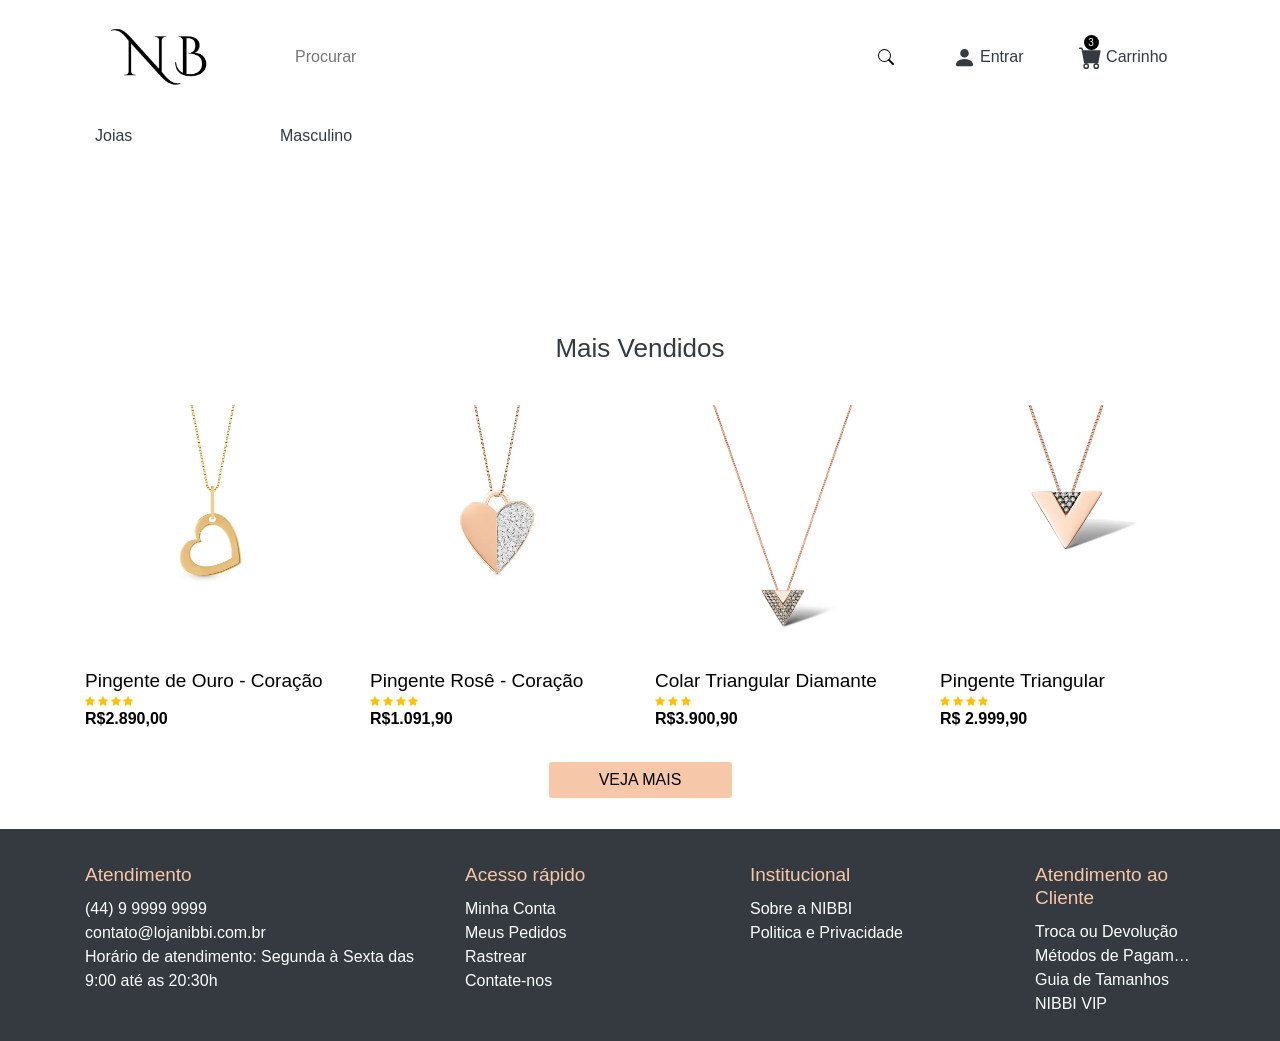
<file: nibbi/index.html>
<!DOCTYPE html>
<html lang="pt-br">

<head>
  <meta charset="UTF-8">
  <meta name="viewport" content="width=device-width, initial-scale=1.0">

  <title> Nibbi </title>

  <!-- Favicons -->
  <link rel="icon" type="image/png" sizes="192x192" href="./assets/images/favicons/grandelogo.png">
  <link rel="manifest" href="./assets/images/favicons/manifest.json">
  <meta name="msapplication-TileColor" content="#FFC107">
  <meta name="msapplication-TileImage" content="./assets/images/favicons/ms-icon-144x144.png">
  <meta name="theme-color" content="#FFC107">
  <!-- end Favicons -->

  <!-- Css -->
  <link rel="stylesheet" href="./assets/css/style.css">
</head>

<body>

  <!-- header -->
  <header class="container-fluid">
    <!-- container -->
    <section class="container">
      <!-- row -->
      <article class="row d-flex align-items-center">

        <!-- logo -->
        <a href="./" class="col-md-2 d-flex justify-content-center">
          <img src="./assets/images/medialetra.png" class="img-fluid" alt="Logo da empresa - Loja Nibbi">
        </a>

        <!-- buscador -->
        <form action="#" class="col-md-7 d-flex align-items-center">
          <input type="text" name="name" placeholder="Procurar">

          <button class="d-flex align-items-center">
            <svg width="1em" height="1em" viewBox="0 0 16 16" class="bi bi-search" fill="currentColor"
              xmlns="http://www.w3.org/2000/svg">
              <path fill-rule="evenodd"
                d="M10.442 10.442a1 1 0 0 1 1.415 0l3.85 3.85a1 1 0 0 1-1.414 1.415l-3.85-3.85a1 1 0 0 1 0-1.415z" />
              <path fill-rule="evenodd"
                d="M6.5 12a5.5 5.5 0 1 0 0-11 5.5 5.5 0 0 0 0 11zM13 6.5a6.5 6.5 0 1 1-13 0 6.5 6.5 0 0 1 13 0z" />
            </svg>
          </button>
        </form>

        <!-- administrativo do cliente -->
        <ul class="col-md-3 nav d-flex align-items-center justify-content-around">
          <li class="nav-item">
            <a href="#">
              <svg width="1em" height="1em" viewBox="0 0 16 16" class="bi bi-person-fill" fill="currentColor"
                xmlns="http://www.w3.org/2000/svg">
                <path fill-rule="evenodd"
                  d="M3 14s-1 0-1-1 1-4 6-4 6 3 6 4-1 1-1 1H3zm5-6a3 3 0 1 0 0-6 3 3 0 0 0 0 6z" />
              </svg>

              <a href="login.php"> Entrar </a>

            </a>
          </li>

          <li class="nav-item">
            <span class="notificacao d-flex align-items-center justify-content-center">3</span>
            <a href="#">
              <svg width="1em" height="1em" viewBox="0 0 16 16" class="bi bi-cart-fill" fill="currentColor"
                xmlns="http://www.w3.org/2000/svg">
                <path fill-rule="evenodd"
                  d="M0 1.5A.5.5 0 0 1 .5 1H2a.5.5 0 0 1 .485.379L2.89 3H14.5a.5.5 0 0 1 .491.592l-1.5 8A.5.5 0 0 1 13 12H4a.5.5 0 0 1-.491-.408L2.01 3.607 1.61 2H.5a.5.5 0 0 1-.5-.5zM5 12a2 2 0 1 0 0 4 2 2 0 0 0 0-4zm7 0a2 2 0 1 0 0 4 2 2 0 0 0 0-4zm-7 1a1 1 0 1 0 0 2 1 1 0 0 0 0-2zm7 0a1 1 0 1 0 0 2 1 1 0 0 0 0-2z" />
              </svg>
              Carrinho
            </a>
          </li>
        </ul>
        <!-- end administrativo do cliente -->

      </article>
      <!-- row -->
    </section>
    <!-- end container -->
  </header>
  <!-- end header -->

  <!-- menu do site -->
  <nav class="container-fluid nav-produtos">
    <!-- container -->
    <section class="container">
      <!-- menu -->
      <ul class="nav">
        <!-- lista de itens -->
        <li class="col-xl-2 col-lg-3 col-md-12 nav-item d-flex align-items-center">
          <!-- <svg width="1em" height="1em" viewBox="0 0 16 16" class="bi bi-list" fill="currentColor"
            xmlns="http://www.w3.org/2000/svg">
            <path fill-rule="evenodd"
              d="M2.5 11.5A.5.5 0 0 1 3 11h10a.5.5 0 0 1 0 1H3a.5.5 0 0 1-.5-.5zm0-4A.5.5 0 0 1 3 7h10a.5.5 0 0 1 0 1H3a.5.5 0 0 1-.5-.5zm0-4A.5.5 0 0 1 3 3h10a.5.5 0 0 1 0 1H3a.5.5 0 0 1-.5-.5z" />
          </svg> -->
          Joias

          <!-- submenu -->
          <ul class="nav flex-column">
            <li class="nav-item">
              <a href="#">
                Lançamentos
              </a>
            </li>

            <li class="nav-item">
              <a href="#">
                Anéis
              </a>
            </li>

            <li class="nav-item">
              <a href="#">
                Alianças
              </a>
            </li>

            <li class="nav-item">
              <a href="#">
                Colares
              </a>
            </li>

            <li class="nav-item">
              <a href="#">
                Pulseiras
              </a>
            </li>
          </ul>
          <!-- end submenu -->
        </li>
        <!-- lista de itens -->
        <li class="col-xl-2 col-lg-3 col-md-12 nav-item d-flex align-items-center">
          <!-- <svg width="1em" height="1em" viewBox="0 0 16 16" class="bi bi-list" fill="currentColor"
            xmlns="http://www.w3.org/2000/svg">
            <path fill-rule="evenodd"
              d="M2.5 11.5A.5.5 0 0 1 3 11h10a.5.5 0 0 1 0 1H3a.5.5 0 0 1-.5-.5zm0-4A.5.5 0 0 1 3 7h10a.5.5 0 0 1 0 1H3a.5.5 0 0 1-.5-.5zm0-4A.5.5 0 0 1 3 3h10a.5.5 0 0 1 0 1H3a.5.5 0 0 1-.5-.5z" />
          </svg> -->
          Masculino

          <ul class="nav flex-column">
          <li class="nav-item">
            <a href="#">
              Anéis
            </a>
          </li>

          <li class="nav-item">
            <a href="#">
              Relógios
            </a>
          </li>

          <li class="nav-item">
            <a href="#">
              Óculos de Sol 
            </a>
          </li>
        </ul>
        </li>
      </ul>
      <!-- menu -->
    </section>
    <!-- end container -->
  </nav>
  <!-- end menu do site -->

  <!-- main -->
  <main>
    <!-- banners promocionais rotativos  -->
    
    <!-- end banners promocionais com 6 colunas -->
    <section class="container banners-promocionais-statico">
      <!-- row -->
      <section class="row">
        <!-- banner -->
        <article class="col-md-6">
          <div class="banners-promocionais-statico-12x d-flex align-items-center">
            <svg width="1em" height="1em" viewBox="0 0 16 16" class="bi bi-credit-card" fill="currentColor"
              xmlns="http://www.w3.org/2000/svg">
              <path fill-rule="evenodd"
                d="M0 4a2 2 0 0 1 2-2h12a2 2 0 0 1 2 2v8a2 2 0 0 1-2 2H2a2 2 0 0 1-2-2V4zm2-1a1 1 0 0 0-1 1v1h14V4a1 1 0 0 0-1-1H2zm13 4H1v5a1 1 0 0 0 1 1h12a1 1 0 0 0 1-1V7z" />
              <path d="M2 10a1 1 0 0 1 1-1h1a1 1 0 0 1 1 1v1a1 1 0 0 1-1 1H3a1 1 0 0 1-1-1v-1z" />
            </svg>

            <p>
              Parcele em até<br>
              <strong>10x sem juros</strong>
            </p>
          </div>
        </article>

        <!-- banner -->          
    <!-- container produtos -->
    <section class="container produtos">
      <!-- title -->
      <h1 class="text-center">Mais Vendidos</h1>

      <!-- listagem dos produto s -->
      <article class="row">

        <!-- produtos -->
        <a href="joiaCoracao.html" class="produtos-container col-md-3">
          <!-- imagem do produto -->
          <img src="./assets/images/pingente-ouro.jpg" class="img-fluid" alt="pingente-ouro">

          <!-- itens do produto -->
          <article class="produtos-itens">
            <!-- title produto -->
            <h2> Pingente de Ouro - Coração </h2>

            <!-- stars -->
            <div class="produtos-stars">
              <svg width="1em" height="1em" viewBox="0 0 16 16" class="bi bi-star-fill" fill="currentColor"
                xmlns="http://www.w3.org/2000/svg">
                <path
                  d="M3.612 15.443c-.386.198-.824-.149-.746-.592l.83-4.73L.173 6.765c-.329-.314-.158-.888.283-.95l4.898-.696L7.538.792c.197-.39.73-.39.927 0l2.184 4.327 4.898.696c.441.062.612.636.283.95l-3.523 3.356.83 4.73c.078.443-.36.79-.746.592L8 13.187l-4.389 2.256z" />
              </svg>

              <svg width="1em" height="1em" viewBox="0 0 16 16" class="bi bi-star-fill" fill="currentColor"
                xmlns="http://www.w3.org/2000/svg">
                <path
                  d="M3.612 15.443c-.386.198-.824-.149-.746-.592l.83-4.73L.173 6.765c-.329-.314-.158-.888.283-.95l4.898-.696L7.538.792c.197-.39.73-.39.927 0l2.184 4.327 4.898.696c.441.062.612.636.283.95l-3.523 3.356.83 4.73c.078.443-.36.79-.746.592L8 13.187l-4.389 2.256z" />
              </svg>

              <svg width="1em" height="1em" viewBox="0 0 16 16" class="bi bi-star-fill" fill="currentColor"
                xmlns="http://www.w3.org/2000/svg">
                <path
                  d="M3.612 15.443c-.386.198-.824-.149-.746-.592l.83-4.73L.173 6.765c-.329-.314-.158-.888.283-.95l4.898-.696L7.538.792c.197-.39.73-.39.927 0l2.184 4.327 4.898.696c.441.062.612.636.283.95l-3.523 3.356.83 4.73c.078.443-.36.79-.746.592L8 13.187l-4.389 2.256z" />
              </svg>

              <svg width="1em" height="1em" viewBox="0 0 16 16" class="bi bi-star-fill" fill="currentColor"
                xmlns="http://www.w3.org/2000/svg">
                <path
                  d="M3.612 15.443c-.386.198-.824-.149-.746-.592l.83-4.73L.173 6.765c-.329-.314-.158-.888.283-.95l4.898-.696L7.538.792c.197-.39.73-.39.927 0l2.184 4.327 4.898.696c.441.062.612.636.283.95l-3.523 3.356.83 4.73c.078.443-.36.79-.746.592L8 13.187l-4.389 2.256z" />
              </svg>
            </div>

            <!-- preco -->
            <strong class="produtos-preco">
              R$2.890,00
            </strong>
          </article>
          <!-- end itens do produto -->
        </a>
        <!-- end produtos -->

        <!-- produtos -->
        <a href="#" class="produtos-container col-md-3">
          <!-- imagem do produto -->
          <img src="./assets/images/pingente-rose.jpg" class="img-fluid" alt="pingente-rose">

          <!-- itens do produto -->
          <article class="produtos-itens">
            <!-- title produto -->
            <h2> Pingente Rosê - Coração </h2>

            <!-- stars -->
            <div class="produtos-stars">
              <svg width="1em" height="1em" viewBox="0 0 16 16" class="bi bi-star-fill" fill="currentColor"
                xmlns="http://www.w3.org/2000/svg">
                <path
                  d="M3.612 15.443c-.386.198-.824-.149-.746-.592l.83-4.73L.173 6.765c-.329-.314-.158-.888.283-.95l4.898-.696L7.538.792c.197-.39.73-.39.927 0l2.184 4.327 4.898.696c.441.062.612.636.283.95l-3.523 3.356.83 4.73c.078.443-.36.79-.746.592L8 13.187l-4.389 2.256z" />
              </svg>

              <svg width="1em" height="1em" viewBox="0 0 16 16" class="bi bi-star-fill" fill="currentColor"
                xmlns="http://www.w3.org/2000/svg">
                <path
                  d="M3.612 15.443c-.386.198-.824-.149-.746-.592l.83-4.73L.173 6.765c-.329-.314-.158-.888.283-.95l4.898-.696L7.538.792c.197-.39.73-.39.927 0l2.184 4.327 4.898.696c.441.062.612.636.283.95l-3.523 3.356.83 4.73c.078.443-.36.79-.746.592L8 13.187l-4.389 2.256z" />
              </svg>

              <svg width="1em" height="1em" viewBox="0 0 16 16" class="bi bi-star-fill" fill="currentColor"
                xmlns="http://www.w3.org/2000/svg">
                <path
                  d="M3.612 15.443c-.386.198-.824-.149-.746-.592l.83-4.73L.173 6.765c-.329-.314-.158-.888.283-.95l4.898-.696L7.538.792c.197-.39.73-.39.927 0l2.184 4.327 4.898.696c.441.062.612.636.283.95l-3.523 3.356.83 4.73c.078.443-.36.79-.746.592L8 13.187l-4.389 2.256z" />
              </svg>

              <svg width="1em" height="1em" viewBox="0 0 16 16" class="bi bi-star-fill" fill="currentColor"
                xmlns="http://www.w3.org/2000/svg">
                <path
                  d="M3.612 15.443c-.386.198-.824-.149-.746-.592l.83-4.73L.173 6.765c-.329-.314-.158-.888.283-.95l4.898-.696L7.538.792c.197-.39.73-.39.927 0l2.184 4.327 4.898.696c.441.062.612.636.283.95l-3.523 3.356.83 4.73c.078.443-.36.79-.746.592L8 13.187l-4.389 2.256z" />
              </svg>
            </div>

            <!-- preco -->
            <strong class="produtos-preco">
              R$1.091,90
            </strong>
          </article>
          <!-- end itens do produto -->
        </a>
        <!-- end produtos -->

        <!-- produtos -->
        <a href="#" class="produtos-container col-md-3">
          <!-- imagem do produto -->
          <img src="./assets/images/pingente-triangulo-diamante.jpg" class="img-fluid" alt="pingente-triangulo-diamante">

          <!-- itens do produto -->
          <article class="produtos-itens">
            <!-- title produto -->
            <h2> Colar Triangular Diamante </h2>

            <!-- stars -->
            <div class="produtos-stars">
              <svg width="1em" height="1em" viewBox="0 0 16 16" class="bi bi-star-fill" fill="currentColor"
                xmlns="http://www.w3.org/2000/svg">
                <path
                  d="M3.612 15.443c-.386.198-.824-.149-.746-.592l.83-4.73L.173 6.765c-.329-.314-.158-.888.283-.95l4.898-.696L7.538.792c.197-.39.73-.39.927 0l2.184 4.327 4.898.696c.441.062.612.636.283.95l-3.523 3.356.83 4.73c.078.443-.36.79-.746.592L8 13.187l-4.389 2.256z" />
              </svg>

              <svg width="1em" height="1em" viewBox="0 0 16 16" class="bi bi-star-fill" fill="currentColor"
                xmlns="http://www.w3.org/2000/svg">
                <path
                  d="M3.612 15.443c-.386.198-.824-.149-.746-.592l.83-4.73L.173 6.765c-.329-.314-.158-.888.283-.95l4.898-.696L7.538.792c.197-.39.73-.39.927 0l2.184 4.327 4.898.696c.441.062.612.636.283.95l-3.523 3.356.83 4.73c.078.443-.36.79-.746.592L8 13.187l-4.389 2.256z" />
              </svg>

              <svg width="1em" height="1em" viewBox="0 0 16 16" class="bi bi-star-fill" fill="currentColor"
                xmlns="http://www.w3.org/2000/svg">
                <path
                  d="M3.612 15.443c-.386.198-.824-.149-.746-.592l.83-4.73L.173 6.765c-.329-.314-.158-.888.283-.95l4.898-.696L7.538.792c.197-.39.73-.39.927 0l2.184 4.327 4.898.696c.441.062.612.636.283.95l-3.523 3.356.83 4.73c.078.443-.36.79-.746.592L8 13.187l-4.389 2.256z" />
              </svg>
            </div>

            <!-- preco -->
            <strong class="produtos-preco">
              R$3.900,90
            </strong>
          </article>
          <!-- end itens do produto -->
        </a>
        <!-- end produtos -->

        <!-- produtos -->
        <a href="#" class="produtos-container col-md-3">
          <!-- imagem do produto -->
          <img src="./assets/images/pingente-triangulo.jpg" class= "img-fluid" alt="pingente-triangulo">

          <!-- itens do produto -->
          <article class="produtos-itens">
            <!-- title produto -->
            <h2> Pingente Triangular </h2>

            <!-- stars -->
            <div class="produtos-stars">
              <svg width="1em" height="1em" viewBox="0 0 16 16" class="bi bi-star-fill" fill="currentColor"
                xmlns="http://www.w3.org/2000/svg">
                <path
                  d="M3.612 15.443c-.386.198-.824-.149-.746-.592l.83-4.73L.173 6.765c-.329-.314-.158-.888.283-.95l4.898-.696L7.538.792c.197-.39.73-.39.927 0l2.184 4.327 4.898.696c.441.062.612.636.283.95l-3.523 3.356.83 4.73c.078.443-.36.79-.746.592L8 13.187l-4.389 2.256z" />
              </svg>

              <svg width="1em" height="1em" viewBox="0 0 16 16" class="bi bi-star-fill" fill="currentColor"
                xmlns="http://www.w3.org/2000/svg">
                <path
                  d="M3.612 15.443c-.386.198-.824-.149-.746-.592l.83-4.73L.173 6.765c-.329-.314-.158-.888.283-.95l4.898-.696L7.538.792c.197-.39.73-.39.927 0l2.184 4.327 4.898.696c.441.062.612.636.283.95l-3.523 3.356.83 4.73c.078.443-.36.79-.746.592L8 13.187l-4.389 2.256z" />
              </svg>

              <svg width="1em" height="1em" viewBox="0 0 16 16" class="bi bi-star-fill" fill="currentColor"
                xmlns="http://www.w3.org/2000/svg">
                <path
                  d="M3.612 15.443c-.386.198-.824-.149-.746-.592l.83-4.73L.173 6.765c-.329-.314-.158-.888.283-.95l4.898-.696L7.538.792c.197-.39.73-.39.927 0l2.184 4.327 4.898.696c.441.062.612.636.283.95l-3.523 3.356.83 4.73c.078.443-.36.79-.746.592L8 13.187l-4.389 2.256z" />
              </svg>

              <svg width="1em" height="1em" viewBox="0 0 16 16" class="bi bi-star-fill" fill="currentColor"
                xmlns="http://www.w3.org/2000/svg">
                <path
                  d="M3.612 15.443c-.386.198-.824-.149-.746-.592l.83-4.73L.173 6.765c-.329-.314-.158-.888.283-.95l4.898-.696L7.538.792c.197-.39.73-.39.927 0l2.184 4.327 4.898.696c.441.062.612.636.283.95l-3.523 3.356.83 4.73c.078.443-.36.79-.746.592L8 13.187l-4.389 2.256z" />
              </svg>
            </div>

            <!-- preco -->
            <strong class="produtos-preco">
              R$ 2.999,90
            </strong>
          </article>
          <!-- end itens do produto -->
        </a>
        <!-- end produtos -->

      </article>
      <!-- listagem dos produtos -->

      <div class="d-flex justify-content-center">
        <a href="./joias.html" class="btn btn-warning col-md-2"> VEJA MAIS</a>
      </div>
    </section>
    <!-- end container produtos -->
  </main>
  <!-- end main -->

  <!-- Footer -->
  <footer class="container-fluid">
    <!-- container -->
    <section class="container">
      <!-- menus -->
      <section class="row">
        <!-- atendimento -->
        <article class="col-md-4">
          <h4>
            Atendimento
          </h4>
          <!-- links -->
          <ul class="nav flex-column">
            <li class="nav-item">
              <a href="tel:+5544999999999">(44) 9 9999 9999</a>
            </li>

            <li class="nav-item">
              <a href="mailto:contato@sualoja.com.br">contato@lojanibbi.com.br</a>
            </li>

            <li class="nav-item">
              Horário de atendimento: Segunda à Sexta das 9:00 até as 20:30h
            </li>
          </ul>
        </article>
        <!-- end atendimento -->

        <!-- acesso rápido -->
        <article class="col-md-3">
          <h4>
            Acesso rápido
          </h4>
          <!-- links -->
          <ul class="nav flex-column">
            <li class="nav-item">
              <a href="#">Minha Conta</a>
            </li>

            <li class="nav-item">
              <a href="#">Meus Pedidos</a>
            </li>

            <li class="nav-item">
              <a href="#">Rastrear</a>
            </li>

            <li class="nav-item">
              <a href="#">Contate-nos</a>
            </li>
          </ul>
        </article>
        <!-- end acesso rápido -->

        <!-- institucional -->
        <article class="col-md-3">
          <h4>
            Institucional
          </h4>
          <!-- links -->
          <ul class="nav flex-column">
            <li class="nav-item">
              <a href="#">Sobre a NIBBI</a>
            </li>

            <li class="nav-item">
              <a href="#">Politica e Privacidade</a>
            </li>
          </ul>
        </article>
        <!-- end institucional -->

        <!-- mais acessadas -->
        <article class="col-md-2">
          <h4>
            Atendimento ao Cliente
          </h4>
          <!-- links -->
          <ul class="nav flex-column">
            <li class="nav-item">
              <a href="#">Troca ou Devolução</a>
            </li>

            <li class="nav-item ellipsis">
              <a href="#"> Métodos de Pagamentos</a>
            </li>

            <li class="nav-item">
              <a href="#">Guia de Tamanhos</a>
            </li>

            <li class="nav-item">
              <a href="#">NIBBI VIP</a>
            </li>
          </ul>
        </article>
        <!-- end mais acessadas -->
      </section>
      <!-- end menus -->
    </section>
    <!-- end container -->

  </footer>
  <!-- end Footer-->

  <!-- Arquivos Bootstrap -->
  <script src="./assets/js/jquery.js"></script>
  <script src="./assets/js/popper.js"></script>
  <script src="./assets/js/bootstrap.js"></script>
</body>

</html>
</file>
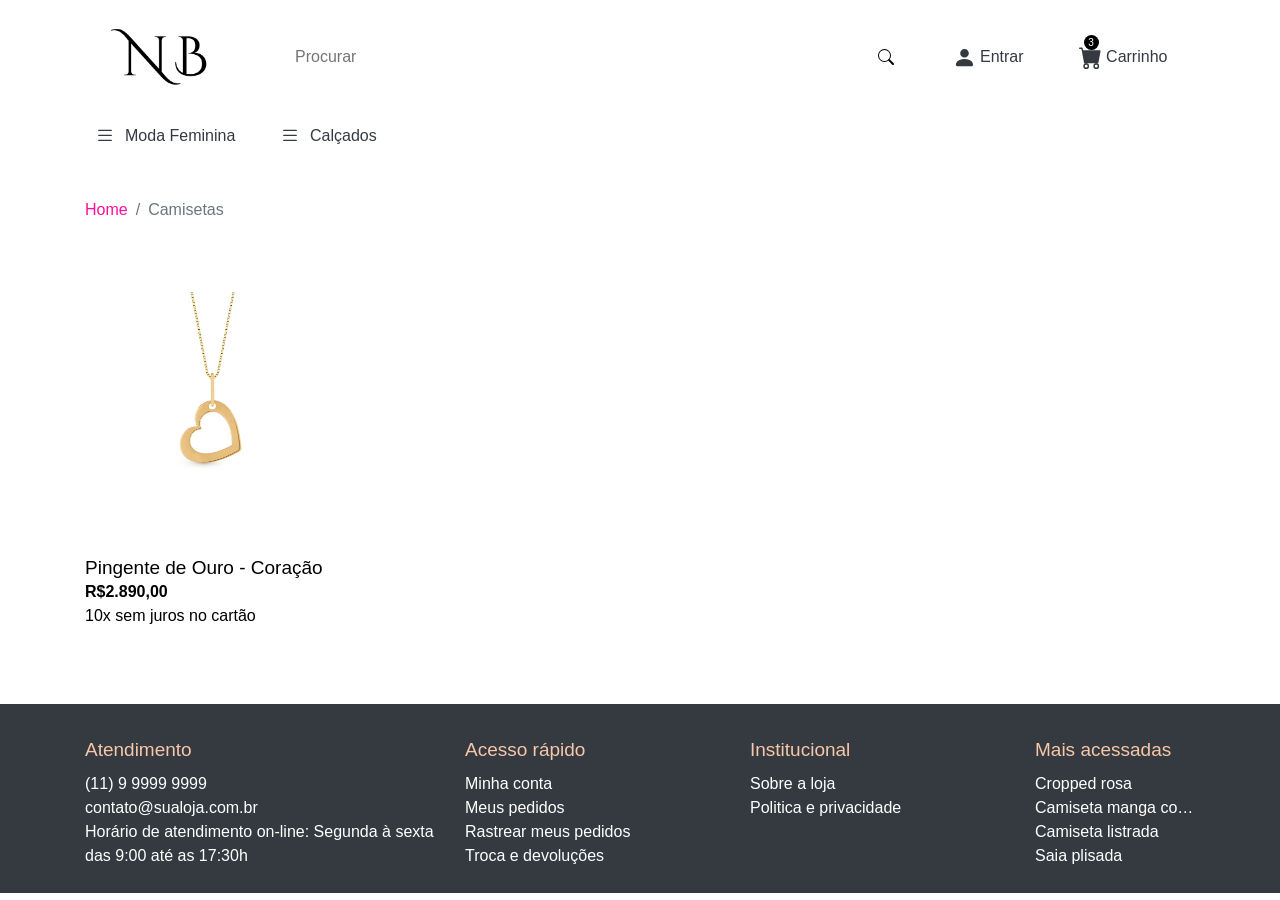
<file: nibbi/joiaCoracao.html>
<!DOCTYPE html>
<html lang="pt-br">

<head>
    <meta charset="UTF-8">
    <meta name="viewport" content="width=device-width, initial-scale=1.0">

    <title> Nibbi </title>

    <!-- Favicons -->
    <link rel="icon" type="image/png" sizes="192x192" href="./assets/images/favicons/grandelogo.png">
    <link rel="manifest" href="./assets/images/favicons/manifest.json">
    <meta name="msapplication-TileColor" content="#FFC107">
    <meta name="msapplication-TileImage" content="./assets/images/favicons/ms-icon-144x144.png">
    <meta name="theme-color" content="#FFC107">
    <!-- end Favicons -->

    <!-- Css -->
    <link rel="stylesheet" href="./assets/css/style.css">
</head>

<body>

    <!-- header -->
    <header class="container-fluid">
        <!-- container -->
        <section class="container">
            <!-- row -->
            <article class="row d-flex align-items-center">
    
                <!-- logo -->
                <a href="./" class="col-md-2 d-flex justify-content-center">
                    <img src="./assets/images/medialetra.png" class="img-fluid" alt="Logo da empresa - Loja Nibbi">
                </a>
    
                <!-- buscador -->
                <form action="#" class="col-md-7 d-flex align-items-center">
                    <input type="text" name="name" placeholder="Procurar">
    
                    <button class="d-flex align-items-center">
                        <svg width="1em" height="1em" viewBox="0 0 16 16" class="bi bi-search" fill="currentColor"
                            xmlns="http://www.w3.org/2000/svg">
                            <path fill-rule="evenodd"
                                d="M10.442 10.442a1 1 0 0 1 1.415 0l3.85 3.85a1 1 0 0 1-1.414 1.415l-3.85-3.85a1 1 0 0 1 0-1.415z" />
                            <path fill-rule="evenodd"
                                d="M6.5 12a5.5 5.5 0 1 0 0-11 5.5 5.5 0 0 0 0 11zM13 6.5a6.5 6.5 0 1 1-13 0 6.5 6.5 0 0 1 13 0z" />
                        </svg>
                    </button>
                </form>
    
                <!-- administrativo do cliente -->
                <ul class="col-md-3 nav d-flex align-items-center justify-content-around">
                    <li class="nav-item">
                        <a href="#">
                            <svg width="1em" height="1em" viewBox="0 0 16 16" class="bi bi-person-fill" fill="currentColor"
                                xmlns="http://www.w3.org/2000/svg">
                                <path fill-rule="evenodd"
                                    d="M3 14s-1 0-1-1 1-4 6-4 6 3 6 4-1 1-1 1H3zm5-6a3 3 0 1 0 0-6 3 3 0 0 0 0 6z" />
                            </svg>
    
                            <a href="login.php"> Entrar </a>
    
                        </a>
                    </li>
    
                    <li class="nav-item">
                        <span class="notificacao d-flex align-items-center justify-content-center">3</span>
                        <a href="#">
                            <svg width="1em" height="1em" viewBox="0 0 16 16" class="bi bi-cart-fill" fill="currentColor"
                                xmlns="http://www.w3.org/2000/svg">
                                <path fill-rule="evenodd"
                                    d="M0 1.5A.5.5 0 0 1 .5 1H2a.5.5 0 0 1 .485.379L2.89 3H14.5a.5.5 0 0 1 .491.592l-1.5 8A.5.5 0 0 1 13 12H4a.5.5 0 0 1-.491-.408L2.01 3.607 1.61 2H.5a.5.5 0 0 1-.5-.5zM5 12a2 2 0 1 0 0 4 2 2 0 0 0 0-4zm7 0a2 2 0 1 0 0 4 2 2 0 0 0 0-4zm-7 1a1 1 0 1 0 0 2 1 1 0 0 0 0-2zm7 0a1 1 0 1 0 0 2 1 1 0 0 0 0-2z" />
                            </svg>
                            Carrinho
                        </a>
                    </li>
                </ul>
                <!-- end administrativo do cliente -->
    
            </article>
            <!-- row -->
        </section>
        <!-- end container -->
    </header>
    <!-- end header -->

    <!-- menu do site -->
    <nav class="container-fluid nav-produtos">
        <!-- container -->
        <section class="container">
            <!-- menu -->
            <ul class="nav">
                <!-- lista de itens -->
                <li class="col-xl-2 col-lg-3 col-md-12 nav-item d-flex align-items-center">
                    <svg width="1em" height="1em" viewBox="0 0 16 16" class="bi bi-list" fill="currentColor"
                        xmlns="http://www.w3.org/2000/svg">
                        <path fill-rule="evenodd"
                            d="M2.5 11.5A.5.5 0 0 1 3 11h10a.5.5 0 0 1 0 1H3a.5.5 0 0 1-.5-.5zm0-4A.5.5 0 0 1 3 7h10a.5.5 0 0 1 0 1H3a.5.5 0 0 1-.5-.5zm0-4A.5.5 0 0 1 3 3h10a.5.5 0 0 1 0 1H3a.5.5 0 0 1-.5-.5z" />
                    </svg>
                    Moda Feminina

                    <!-- submenu -->
                    <ul class="nav flex-column">
                        <li class="nav-item">
                            <a href="#">
                                Lançamentos
                            </a>
                        </li>

                        <li class="nav-item">
                            <a href="#">
                                Plus Size
                            </a>
                        </li>

                        <li class="nav-item">
                            <a href="#">
                                Moda Praia
                            </a>
                        </li>

                        <li class="nav-item">
                            <a href="#">
                                Acessórios
                            </a>
                        </li>

                        <li class="nav-item">
                            <a href="#">
                                Promoção
                            </a>
                        </li>
                    </ul>
                    <!-- end submenu -->
                </li>

                <!-- lista de itens -->
                <li class="col-xl-2 col-lg-3 col-md-12 nav-item d-flex align-items-center">
                    <svg width="1em" height="1em" viewBox="0 0 16 16" class="bi bi-list" fill="currentColor"
                        xmlns="http://www.w3.org/2000/svg">
                        <path fill-rule="evenodd"
                            d="M2.5 11.5A.5.5 0 0 1 3 11h10a.5.5 0 0 1 0 1H3a.5.5 0 0 1-.5-.5zm0-4A.5.5 0 0 1 3 7h10a.5.5 0 0 1 0 1H3a.5.5 0 0 1-.5-.5zm0-4A.5.5 0 0 1 3 3h10a.5.5 0 0 1 0 1H3a.5.5 0 0 1-.5-.5z" />
                    </svg>
                    Calçados
                </li>
            </ul>
            <!-- menu -->
        </section>
        <!-- end container -->
    </nav>
    <!-- end menu do site -->

    <!-- main -->
    <main>


        <!-- container produtos -->
        <section class="container produtos">

            <nav aria-label="breadcrumb">
                <ol class="breadcrumb">
                    <li class="breadcrumb-item"><a href="./">Home</a></li>
                    <li class="breadcrumb-item active" aria-current="page">Camisetas</li>
                </ol>
            </nav>

            <!-- listagem dos produtos -->
            <article class="row">

                <!-- produtos -->
                <a href="#" class="produtos-container col-md-3">
                    <!-- imagem do produto -->
                    <img src="./assets/images/pingente-ouro.jpg" class="img-fluid" alt="pingente-ouro">
                    <!-- itens do produto -->
                    <div class="produtos-itens">
                        <!-- title produto -->
                        <h2> Pingente de Ouro - Coração </h2>
                        <!-- preco -->
                        <strong class="produtos-preco">
                            R$2.890,00
                        </strong>
                        <p>10x sem juros no cartão</p>
                    </div>
                    <!-- end itens do produto -->
                </a>
                <!-- end produtos -->
            </article>

    </main>
    <!-- end main -->

    <!-- Footer -->
    <footer class="container-fluid">
        <!-- container -->
        <section class="container">
            <!-- menus -->
            <section class="row">
                <!-- atendimento -->
                <article class="col-md-4">
                    <h4>
                        Atendimento
                    </h4>
                    <!-- links -->
                    <ul class="nav flex-column">
                        <li class="nav-item">
                            <a href="tel:+5511999999999">(11) 9 9999 9999</a>
                        </li>

                        <li class="nav-item">
                            <a href="mailto:contato@sualoja.com.br">contato@sualoja.com.br</a>
                        </li>

                        <li class="nav-item">
                            Horário de atendimento on-line: Segunda à sexta das 9:00 até as 17:30h
                        </li>
                    </ul>
                </article>
                <!-- end atendimento -->

                <!-- acesso rápido -->
                <article class="col-md-3">
                    <h4>
                        Acesso rápido
                    </h4>
                    <!-- links -->
                    <ul class="nav flex-column">
                        <li class="nav-item">
                            <a href="#">Minha conta</a>
                        </li>

                        <li class="nav-item">
                            <a href="#">Meus pedidos</a>
                        </li>

                        <li class="nav-item">
                            <a href="#">Rastrear meus pedidos</a>
                        </li>

                        <li class="nav-item">
                            <a href="#">Troca e devoluções</a>
                        </li>
                    </ul>
                </article>
                <!-- end acesso rápido -->

                <!-- institucional -->
                <article class="col-md-3">
                    <h4>
                        Institucional
                    </h4>
                    <!-- links -->
                    <ul class="nav flex-column">
                        <li class="nav-item">
                            <a href="#">Sobre a loja</a>
                        </li>

                        <li class="nav-item">
                            <a href="#">Politica e privacidade</a>
                        </li>
                    </ul>
                </article>
                <!-- end institucional -->

                <!-- mais acessadas -->
                <article class="col-md-2">
                    <h4>
                        Mais acessadas
                    </h4>
                    <!-- links -->
                    <ul class="nav flex-column">
                        <li class="nav-item">
                            <a href="#">Cropped rosa</a>
                        </li>

                        <li class="nav-item ellipsis">
                            <a href="#">Camiseta manga comprida</a>
                        </li>

                        <li class="nav-item">
                            <a href="#">Camiseta listrada</a>
                        </li>

                        <li class="nav-item">
                            <a href="#">Saia plisada</a>
                        </li>
                    </ul>
                </article>
                <!-- end mais acessadas -->
            </section>
            <!-- end menus -->
        </section>
        <!-- end container -->

    </footer>
    <!-- end Footer-->

    <!-- Arquivos Bootstrap -->
    <script src="./assets/js/jquery.js"></script>
    <script src="./assets/js/popper.js"></script>
    <script src="./assets/js/bootstrap.js"></script>
</body>

</html>
</file>
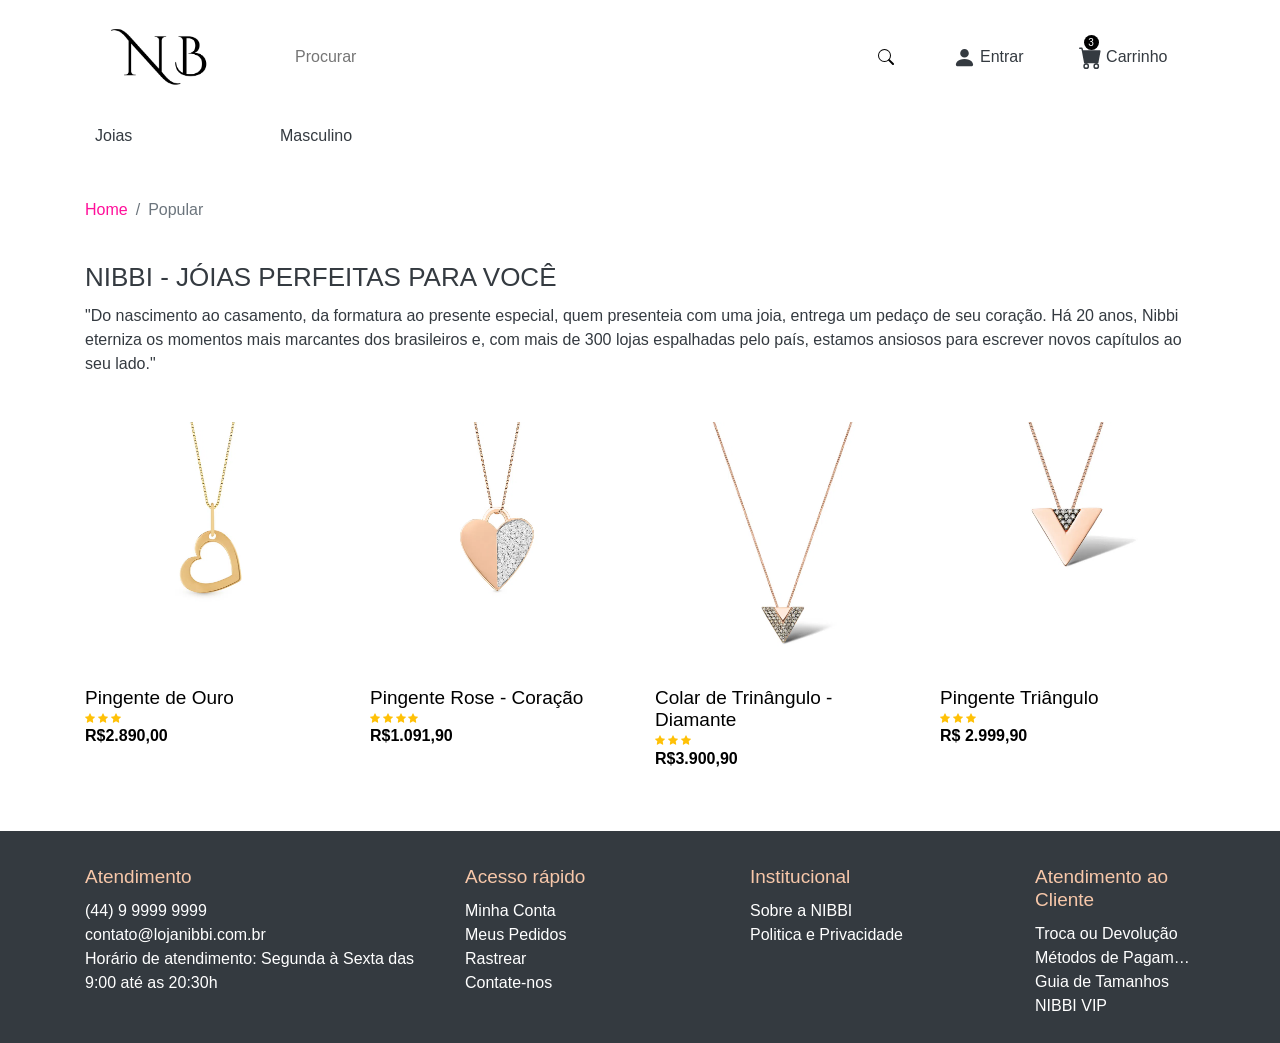
<file: nibbi/joias.html>
<!DOCTYPE html>
<html lang="pt-br">

<head>
  <meta charset="UTF-8">
  <meta name="viewport" content="width=device-width, initial-scale=1.0">

  <title>Loja Nibbi - Produtos</title>

  <!-- Favicons -->
  <link rel="manifest" href="./assets/images/favicons/manifest.json">
  <link rel="icon" type="image/png" sizes="32x32" href="./assets/images/favicons/grandelogo.png">
  <!-- end Favicons -->

  <!-- Css -->
  <link rel="stylesheet" href="./assets/css/style.css">
</head>

<body>

  <!-- header -->
  <header class="container-fluid">
    <!-- container -->
    <section class="container">
      <!-- row -->
      <article class="row d-flex align-items-center">

        <!-- logo -->
        <a href="./" class="col-md-2 d-flex justify-content-center">
          <img src="./assets/images/medialetra.png" class="img-fluid" alt="Logo da empresa - Loja Nibbi"> 
        </a>

        <!-- buscador -->
        <form action="#" class="col-md-7 d-flex align-items-center">
          <input type="text" name="name" placeholder="Procurar">

          <button class="d-flex align-items-center">
            <svg width="1em" height="1em" viewBox="0 0 16 16" class="bi bi-search" fill="currentColor"
              xmlns="http://www.w3.org/2000/svg">
              <path fill-rule="evenodd"
                d="M10.442 10.442a1 1 0 0 1 1.415 0l3.85 3.85a1 1 0 0 1-1.414 1.415l-3.85-3.85a1 1 0 0 1 0-1.415z" />
              <path fill-rule="evenodd"
                d="M6.5 12a5.5 5.5 0 1 0 0-11 5.5 5.5 0 0 0 0 11zM13 6.5a6.5 6.5 0 1 1-13 0 6.5 6.5 0 0 1 13 0z" />
            </svg>
          </button>
        </form>

        <!-- administrativo do cliente -->
        <ul class="col-md-3 nav d-flex align-items-center justify-content-around">
          <li class="nav-item">
            <a href="#">
              <svg width="1em" height="1em" viewBox="0 0 16 16" class="bi bi-person-fill" fill="currentColor"
                xmlns="http://www.w3.org/2000/svg">
                <path fill-rule="evenodd"
                  d="M3 14s-1 0-1-1 1-4 6-4 6 3 6 4-1 1-1 1H3zm5-6a3 3 0 1 0 0-6 3 3 0 0 0 0 6z" />
              </svg>

              Entrar
            </a>
          </li>

          <li class="nav-item">
            <span class="notificacao d-flex align-items-center justify-content-center">3</span>
            <a href="#">
              <svg width="1em" height="1em" viewBox="0 0 16 16" class="bi bi-cart-fill" fill="currentColor"
                xmlns="http://www.w3.org/2000/svg">
                <path fill-rule="evenodd"
                  d="M0 1.5A.5.5 0 0 1 .5 1H2a.5.5 0 0 1 .485.379L2.89 3H14.5a.5.5 0 0 1 .491.592l-1.5 8A.5.5 0 0 1 13 12H4a.5.5 0 0 1-.491-.408L2.01 3.607 1.61 2H.5a.5.5 0 0 1-.5-.5zM5 12a2 2 0 1 0 0 4 2 2 0 0 0 0-4zm7 0a2 2 0 1 0 0 4 2 2 0 0 0 0-4zm-7 1a1 1 0 1 0 0 2 1 1 0 0 0 0-2zm7 0a1 1 0 1 0 0 2 1 1 0 0 0 0-2z" />
              </svg>
              Carrinho
            </a>
          </li>
        </ul>
        <!-- end administrativo do cliente -->

      </article>
      <!-- row -->
    </section>
    <!-- end container -->
  </header>
  <!-- end header -->

  <!-- menu do site -->
  <nav class="container-fluid nav-produtos">
    <!-- container -->
    <section class="container">
      <!-- menu -->
      <ul class="nav">
        <!-- lista de itens -->
        <li class="col-xl-2 col-lg-3 col-md-12 nav-item d-flex align-items-center">
          <!-- <svg width="1em" height="1em" viewBox="0 0 16 16" class="bi bi-list" fill="currentColor"
            xmlns="http://www.w3.org/2000/svg">
            <path fill-rule="evenodd"
              d="M2.5 11.5A.5.5 0 0 1 3 11h10a.5.5 0 0 1 0 1H3a.5.5 0 0 1-.5-.5zm0-4A.5.5 0 0 1 3 7h10a.5.5 0 0 1 0 1H3a.5.5 0 0 1-.5-.5zm0-4A.5.5 0 0 1 3 3h10a.5.5 0 0 1 0 1H3a.5.5 0 0 1-.5-.5z" />
          </svg> -->
          Joias

          <!-- submenu -->
          <ul class="nav flex-column">
            <li class="nav-item">
              <a href="#">
                Lançamentos
              </a>
            </li>

            <li class="nav-item">
              <a href="#">
                Anéis
              </a>
            </li>

            <li class="nav-item">
              <a href="#">
                Alianças
              </a>
            </li>

            <li class="nav-item">
              <a href="#">
                Colares
              </a>
            </li>

            <li class="nav-item">
              <a href="#">
                Pulseiras
              </a>
            </li>
          </ul>
          <!-- end submenu -->
        </li>

        <!-- lista de itens -->
        <li class="col-xl-2 col-lg-3 col-md-12 nav-item d-flex align-items-center">
          <!-- <svg width="1em" height="1em" viewBox="0 0 16 16" class="bi bi-list" fill="currentColor"
            xmlns="http://www.w3.org/2000/svg">
            <path fill-rule="evenodd"
              d="M2.5 11.5A.5.5 0 0 1 3 11h10a.5.5 0 0 1 0 1H3a.5.5 0 0 1-.5-.5zm0-4A.5.5 0 0 1 3 7h10a.5.5 0 0 1 0 1H3a.5.5 0 0 1-.5-.5zm0-4A.5.5 0 0 1 3 3h10a.5.5 0 0 1 0 1H3a.5.5 0 0 1-.5-.5z" />
          </svg> -->
          Masculino

          <ul class="nav flex-column">
            <li class="nav-item">
              <a href="#">
                Anéis
              </a>
            </li>

            <li class="nav-item">
              <a href="#">
                Relógios
              </a>
            </li>

            <li class="nav-item">
              <a href="#">
                Óculos de Sol
              </a>
            </li>
          </ul>
        </li>
      </ul>
      <!-- menu -->
    </section>
    <!-- end container -->
  </nav>
  <!-- end menu do site -->

  <!-- main -->
  <main>
    <!-- container produtos -->
    <section class="container produtos">

      <nav aria-label="breadcrumb">
        <ol class="breadcrumb">
          <li class="breadcrumb-item"><a href="./">Home</a></li>
          <li class="breadcrumb-item active" aria-current="page">Popular</li>
        </ol>
      </nav>

      <!-- title -->
      <h1> NIBBI - JÓIAS PERFEITAS PARA VOCÊ </h1>
      <p>
        "Do nascimento ao casamento, da formatura ao presente especial, quem presenteia com uma joia, 
        entrega um pedaço de seu coração. Há 20 anos, Nibbi eterniza os momentos mais marcantes dos brasileiros e, 
        com mais de 300 lojas espalhadas pelo país, estamos ansiosos para escrever novos capítulos ao seu lado."
      </p>
      <!-- listagem dos produtos -->
      <article class="row">

        <!-- produtos -->
        <a href="#" class="produtos-container col-md-3">
          <!-- imagem do produto -->
          <img src="./assets/images/pingente-ouro.jpg" class="img-fluid" alt="Pingente de Ouro">

          <!-- itens do produto -->
          <article class="produtos-itens">
            <!-- title produto -->
            <h2>Pingente de Ouro</h2>

            <!-- stars -->
            <div class="produtos-stars">
              <svg width="1em" height="1em" viewBox="0 0 16 16" class="bi bi-star-fill" fill="currentColor"
                xmlns="http://www.w3.org/2000/svg">
                <path
                  d="M3.612 15.443c-.386.198-.824-.149-.746-.592l.83-4.73L.173 6.765c-.329-.314-.158-.888.283-.95l4.898-.696L7.538.792c.197-.39.73-.39.927 0l2.184 4.327 4.898.696c.441.062.612.636.283.95l-3.523 3.356.83 4.73c.078.443-.36.79-.746.592L8 13.187l-4.389 2.256z" />
              </svg>

              <svg width="1em" height="1em" viewBox="0 0 16 16" class="bi bi-star-fill" fill="currentColor"
                xmlns="http://www.w3.org/2000/svg">
                <path
                  d="M3.612 15.443c-.386.198-.824-.149-.746-.592l.83-4.73L.173 6.765c-.329-.314-.158-.888.283-.95l4.898-.696L7.538.792c.197-.39.73-.39.927 0l2.184 4.327 4.898.696c.441.062.612.636.283.95l-3.523 3.356.83 4.73c.078.443-.36.79-.746.592L8 13.187l-4.389 2.256z" />
              </svg>

              <svg width="1em" height="1em" viewBox="0 0 16 16" class="bi bi-star-fill" fill="currentColor"
                xmlns="http://www.w3.org/2000/svg">
                <path
                  d="M3.612 15.443c-.386.198-.824-.149-.746-.592l.83-4.73L.173 6.765c-.329-.314-.158-.888.283-.95l4.898-.696L7.538.792c.197-.39.73-.39.927 0l2.184 4.327 4.898.696c.441.062.612.636.283.95l-3.523 3.356.83 4.73c.078.443-.36.79-.746.592L8 13.187l-4.389 2.256z" />
              </svg>
            </div>

            <!-- preco -->
            <strong class="produtos-preco">
              R$2.890,00
            </strong>
          </article>
          <!-- end itens do produto -->
        </a>
        <!-- end produtos -->

        <!-- produtos -->
        <a href="./assets/images/pingente-rose.jpg" class="produtos-container col-md-3">
          <!-- imagem do produto -->
          <img src="./assets/images/pingente-rose.jpg" class="img-fluid" alt="Floral">

          <!-- itens do produto -->
          <article class="produtos-itens">
            <!-- title produto -->
            <h2>Pingente Rose - Coração</h2>

            <!-- stars -->
            <div class="produtos-stars">
              <svg width="1em" height="1em" viewBox="0 0 16 16" class="bi bi-star-fill" fill="currentColor"
                xmlns="http://www.w3.org/2000/svg">
                <path
                  d="M3.612 15.443c-.386.198-.824-.149-.746-.592l.83-4.73L.173 6.765c-.329-.314-.158-.888.283-.95l4.898-.696L7.538.792c.197-.39.73-.39.927 0l2.184 4.327 4.898.696c.441.062.612.636.283.95l-3.523 3.356.83 4.73c.078.443-.36.79-.746.592L8 13.187l-4.389 2.256z" />
              </svg>

              <svg width="1em" height="1em" viewBox="0 0 16 16" class="bi bi-star-fill" fill="currentColor"
                xmlns="http://www.w3.org/2000/svg">
                <path
                  d="M3.612 15.443c-.386.198-.824-.149-.746-.592l.83-4.73L.173 6.765c-.329-.314-.158-.888.283-.95l4.898-.696L7.538.792c.197-.39.73-.39.927 0l2.184 4.327 4.898.696c.441.062.612.636.283.95l-3.523 3.356.83 4.73c.078.443-.36.79-.746.592L8 13.187l-4.389 2.256z" />
              </svg>

              <svg width="1em" height="1em" viewBox="0 0 16 16" class="bi bi-star-fill" fill="currentColor"
                xmlns="http://www.w3.org/2000/svg">
                <path
                  d="M3.612 15.443c-.386.198-.824-.149-.746-.592l.83-4.73L.173 6.765c-.329-.314-.158-.888.283-.95l4.898-.696L7.538.792c.197-.39.73-.39.927 0l2.184 4.327 4.898.696c.441.062.612.636.283.95l-3.523 3.356.83 4.73c.078.443-.36.79-.746.592L8 13.187l-4.389 2.256z" />
              </svg>

              <svg width="1em" height="1em" viewBox="0 0 16 16" class="bi bi-star-fill" fill="currentColor"
                xmlns="http://www.w3.org/2000/svg">
                <path
                  d="M3.612 15.443c-.386.198-.824-.149-.746-.592l.83-4.73L.173 6.765c-.329-.314-.158-.888.283-.95l4.898-.696L7.538.792c.197-.39.73-.39.927 0l2.184 4.327 4.898.696c.441.062.612.636.283.95l-3.523 3.356.83 4.73c.078.443-.36.79-.746.592L8 13.187l-4.389 2.256z" />
              </svg>
            </div>

            <!-- preco -->
            <strong class="produtos-preco">
              R$1.091,90
            </strong>
          </article>
          <!-- end itens do produto -->
        </a>
        <!-- end produtos -->

        <!-- produtos -->
        <a href="#" class="produtos-container col-md-3">
          <!-- imagem do produto -->
          <img src="./assets/images/pingente-triangulo-diamante.jpg" class="img-fluid" alt="colar-triangulo-diamante">

          <!-- itens do produto -->
          <article class="produtos-itens">
            <!-- title produto -->
            <h2>Colar de Trinângulo - Diamante</h2>

            <!-- stars -->
            <div class="produtos-stars">
              <svg width="1em" height="1em" viewBox="0 0 16 16" class="bi bi-star-fill" fill="currentColor"
                xmlns="http://www.w3.org/2000/svg">
                <path
                  d="M3.612 15.443c-.386.198-.824-.149-.746-.592l.83-4.73L.173 6.765c-.329-.314-.158-.888.283-.95l4.898-.696L7.538.792c.197-.39.73-.39.927 0l2.184 4.327 4.898.696c.441.062.612.636.283.95l-3.523 3.356.83 4.73c.078.443-.36.79-.746.592L8 13.187l-4.389 2.256z" />
              </svg>

              <svg width="1em" height="1em" viewBox="0 0 16 16" class="bi bi-star-fill" fill="currentColor"
                xmlns="http://www.w3.org/2000/svg">
                <path
                  d="M3.612 15.443c-.386.198-.824-.149-.746-.592l.83-4.73L.173 6.765c-.329-.314-.158-.888.283-.95l4.898-.696L7.538.792c.197-.39.73-.39.927 0l2.184 4.327 4.898.696c.441.062.612.636.283.95l-3.523 3.356.83 4.73c.078.443-.36.79-.746.592L8 13.187l-4.389 2.256z" />
              </svg>

              <svg width="1em" height="1em" viewBox="0 0 16 16" class="bi bi-star-fill" fill="currentColor"
                xmlns="http://www.w3.org/2000/svg">
                <path
                  d="M3.612 15.443c-.386.198-.824-.149-.746-.592l.83-4.73L.173 6.765c-.329-.314-.158-.888.283-.95l4.898-.696L7.538.792c.197-.39.73-.39.927 0l2.184 4.327 4.898.696c.441.062.612.636.283.95l-3.523 3.356.83 4.73c.078.443-.36.79-.746.592L8 13.187l-4.389 2.256z" />
              </svg>
            </div>

            <!-- preco -->
            <strong class="produtos-preco">
              R$3.900,90
            </strong>
          </article>
          <!-- end itens do produto -->
        </a>
        <!-- end produtos -->

        <!-- produtos -->
        <a href="#" class="produtos-container col-md-3">
          <!-- imagem do produto -->
          <img src="./assets/images/pingente-triangulo.jpg" class="img-fluid" alt="pingente-triangulo">

          <!-- itens do produto -->
          <article class="produtos-itens">
            <!-- title produto -->
            <h2>Pingente Triângulo</h2>

            <!-- stars -->
            <div class="produtos-stars">
              <svg width="1em" height="1em" viewBox="0 0 16 16" class="bi bi-star-fill" fill="currentColor"
                xmlns="http://www.w3.org/2000/svg">
                <path
                  d="M3.612 15.443c-.386.198-.824-.149-.746-.592l.83-4.73L.173 6.765c-.329-.314-.158-.888.283-.95l4.898-.696L7.538.792c.197-.39.73-.39.927 0l2.184 4.327 4.898.696c.441.062.612.636.283.95l-3.523 3.356.83 4.73c.078.443-.36.79-.746.592L8 13.187l-4.389 2.256z" />
              </svg>

              <svg width="1em" height="1em" viewBox="0 0 16 16" class="bi bi-star-fill" fill="currentColor"
                xmlns="http://www.w3.org/2000/svg">
                <path
                  d="M3.612 15.443c-.386.198-.824-.149-.746-.592l.83-4.73L.173 6.765c-.329-.314-.158-.888.283-.95l4.898-.696L7.538.792c.197-.39.73-.39.927 0l2.184 4.327 4.898.696c.441.062.612.636.283.95l-3.523 3.356.83 4.73c.078.443-.36.79-.746.592L8 13.187l-4.389 2.256z" />
              </svg>

              <svg width="1em" height="1em" viewBox="0 0 16 16" class="bi bi-star-fill" fill="currentColor"
                xmlns="http://www.w3.org/2000/svg">
                <path
                  d="M3.612 15.443c-.386.198-.824-.149-.746-.592l.83-4.73L.173 6.765c-.329-.314-.158-.888.283-.95l4.898-.696L7.538.792c.197-.39.73-.39.927 0l2.184 4.327 4.898.696c.441.062.612.636.283.95l-3.523 3.356.83 4.73c.078.443-.36.79-.746.592L8 13.187l-4.389 2.256z" />
              </svg>
            </div>

            <!-- preco -->
            <strong class="produtos-preco">
              R$ 2.999,90
            </strong>
          </article>
          <!-- end itens do produto -->
        </a>
        <!-- end produtos -->

      </article>
      <!-- listagem dos produtos -->
      <!-- end container produtos -->
  </main>
  <!-- end main -->

  <!-- Footer -->
  <footer class="container-fluid">
    <!-- container -->
    <section class="container">
      <!-- menus -->
      <section class="row">
        <!-- atendimento -->
        <article class="col-md-4">
          <h4>
            Atendimento
          </h4>
          <!-- links -->
          <ul class="nav flex-column">
            <li class="nav-item">
              <a href="tel:+5544999999999">(44) 9 9999 9999</a>
            </li>

            <li class="nav-item">
              <a href="mailto:contato@sualoja.com.br">contato@lojanibbi.com.br</a>
            </li>

            <li class="nav-item">
              Horário de atendimento: Segunda à Sexta das 9:00 até as 20:30h
            </li>
          </ul>
        </article>
        <!-- end atendimento -->

        <!-- acesso rápido -->
        <article class="col-md-3">
          <h4>
            Acesso rápido
          </h4>
          <!-- links -->
          <ul class="nav flex-column">
            <li class="nav-item">
              <a href="#">Minha Conta</a>
            </li>

            <li class="nav-item">
              <a href="#">Meus Pedidos</a>
            </li>

            <li class="nav-item">
              <a href="#">Rastrear</a>
            </li>

            <li class="nav-item">
              <a href="#">Contate-nos</a>
            </li>
          </ul>
        </article>
        <!-- end acesso rápido -->

        <!-- institucional -->
        <article class="col-md-3">
          <h4>
            Institucional
          </h4>
          <!-- links -->
          <ul class="nav flex-column">
            <li class="nav-item">
              <a href="#">Sobre a NIBBI</a>
            </li>

            <li class="nav-item">
              <a href="#">Politica e Privacidade</a>
            </li>
          </ul>
        </article>
        <!-- end institucional -->

        <!-- mais acessadas -->
        <article class="col-md-2">
          <h4>
            Atendimento ao Cliente
          </h4>
          <!-- links -->
          <ul class="nav flex-column">
            <li class="nav-item">
              <a href="#">Troca ou Devolução</a>
            </li>

            <li class="nav-item ellipsis">
              <a href="#"> Métodos de Pagamentos</a>
            </li>

            <li class="nav-item">
              <a href="#">Guia de Tamanhos</a>
            </li>

            <li class="nav-item">
              <a href="#">NIBBI VIP</a>
            </li>
          </ul>
        </article>
        <!-- end mais acessadas -->
      </section>
      <!-- end menus -->
    </section>
    <!-- end container -->

  </footer>
  <!-- end Footer-->

  <!-- Arquivos Bootstrap -->
  <script src="./assets/js/jquery.js"></script>
  <script src="./assets/js/popper.js"></script>
  <script src="./assets/js/bootstrap.js"></script>
</body>

</html>
</file>
<file: nibbi/assets/css/style.css>
@charset "UTF-8";
@import url("https://fonts.googleapis.com/css2?family=Roboto:wght@300;500;900&display=swap");
header {
  background: #ffffff;
  padding: 25px;
}
header form input[type=text] {
  background: #FFF;
  width: 100%;
  border-radius: 100px;
  border: none;
  padding: 10px 20px;
}
header form button {
  background: none;
  border: none;
  position: absolute;
  right: 25px;
}
header ul li {
  position: relative;
}
header ul li span.notificacao {
  color: #FFF;
  background: #000;
  position: absolute;
  top: -10px;
  left: 5px;
  font-size: 10px;
  width: 15px;
  height: 15px;
  border-radius: 100%;
}
header ul li a {
  font-size: 16px;
  color: #343A40;
}
header ul li a svg {
  font-size: 23px;
}
header ul li a:hover {
  color: initial;
}

nav.nav-produtos {
  background-color: #ffffff;

}
nav.nav-produtos a {
  color: #000;
  background-color: #ffffff;
}
nav.nav-produtos ul.nav li {
  position: relative;
  padding: 10px;
}
nav.nav-produtos ul.nav li svg {
  font-size: 20px;
  margin-right: 10px;
}
nav.nav-produtos ul.nav li:hover {
  background: #ffffff;
}
nav.nav-produtos ul.nav li:hover ul.nav {
  display: block;
}
nav.nav-produtos ul.nav li ul.nav {
  z-index: 999;
  display: none;
  position: absolute;
  top: 44px;
  left: 0px;
  background: #ffffff;
  border-top: solid #FFB5B5 10px;
  width: 100%;
}
nav.nav-produtos ul.nav li ul.nav li {
  padding: 10px 25px;
}

.banners-promocionais-statico {
  margin-top: 30px;
}

.banners-promocionais-statico .banners-promocionais-statico-12x,
.banners-promocionais-statico .banners-promocionais-statico-todo-br {
  background-size: cover;
  height: 105px;
  padding: 20px 60px;
  color: #FFF;
}
.banners-promocionais-statico .banners-promocionais-statico-12x svg, .banners-promocionais-statico .banners-promocionais-statico-12x p,
.banners-promocionais-statico .banners-promocionais-statico-todo-br svg,
.banners-promocionais-statico .banners-promocionais-statico-todo-br p {
  margin: 0;
  padding: 0;
}
.banners-promocionais-statico .banners-promocionais-statico-12x svg,
.banners-promocionais-statico .banners-promocionais-statico-todo-br svg {
  font-size: 55px;
}
.banners-promocionais-statico .banners-promocionais-statico-12x p,
.banners-promocionais-statico .banners-promocionais-statico-todo-br p {
  font-weight: 100;
  font-size: 23px;
  line-height: 110%;
  margin-left: 20px;
}
.banners-promocionais-statico .banners-promocionais-statico-12x p strong,
.banners-promocionais-statico .banners-promocionais-statico-todo-br p strong {
  font-weight: bold;
}

.produtos {
  margin: 30px 0;
}
.produtos .produtos-container {
  margin: 30px 0;
}
.produtos .produtos-container .produtos-itens {
  color: #000000;
}
.produtos .produtos-container .produtos-itens h2 {
  font-size: 19px;
  margin: 10px 0 0;
}
.produtos .produtos-container .produtos-itens .produtos-stars {
  font-size: 10px;
}
.produtos .produtos-container .produtos-itens .produtos-stars svg {
  fill: #FFC107;
}
.produtos .produtos-container .produtos-itens .produtos-preco {
  font-size: 16px;
}

.produtos-compra figure {
  margin: 0;
}
.produtos-compra .produtos-conteudo h1 {
  margin: 0;
  font-size: 32px;
}
.produtos-compra .produtos-conteudo p {
  font-size: 16px;
}
.produtos-compra .produtos-preco .produtos-stars svg {
  fill: #FFC107;
}
.produtos-compra .produtos-preco strong {
  font-size: 40px;
}
.produtos-compra .produtos-preco form {
  font-weight: 100;
}
.produtos-compra .produtos-preco form label {
  margin: 0;
}
.produtos-compra .produtos-preco .produtos-stars svg, .produtos-compra .produtos-preco strong span, .produtos-compra .produtos-preco form {
  font-size: 16px;
}

footer {
  background: #343A40;
  padding: 25px 0;
  color: #FFF;
}
footer a {
  color: #FFF;
}
footer a:hover {
  color: #FFF;
}
footer h4 {
  color: #F7C7A9;
  font-size: 19px;
}
footer ul li.ellipsis {
  width: 100%;
  overflow: hidden;
  text-overflow: ellipsis;
  white-space: nowrap;
}

@media (max-width: 375px) {
  .banners-promocionais-statico .banners-promocionais-statico-12x p,
.banners-promocionais-statico .banners-promocionais-statico-todo-br p {
    font-size: 14px;
  }
}
@media (max-width: 767px) {
  header form {
    margin: 20px 0;
  }

  #banners-promocionais {
    display: none;
  }

  .produtos-container img {
    width: 100%;
  }
}
@media (max-width: 991px) {
  header ul li {
    margin: 7px 0;
  }
}
/*!
 * Bootstrap v4.5.0 (https://getbootstrap.com/)
 * Copyright 2011-2020 The Bootstrap Authors
 * Copyright 2011-2020 Twitter, Inc.
 * Licensed under MIT (https://github.com/twbs/bootstrap/blob/master/LICENSE)
 */
:root {
  --blue:#007bff;
  --indigo:#6610f2;
  --purple:#6f42c1;
  --pink:#e83e8c;
  --red:#dc3545;
  --orange:#fd7e14;
  --yellow:#ffc107;
  --green:#28a745;
  --teal:#20c997;
  --cyan:#17a2b8;
  --white:#fff;
  --gray:#6c757d;
  --gray-dark:#343a40;
  --primary:#007bff;
  --secondary:#6c757d;
  --success:#28a745;
  --info:#17a2b8;
  --warning:#ffc107;
  --danger:#dc3545;
  --light:#f8f9fa;
  --dark:#343a40;
  --breakpoint-xs:0;
  --breakpoint-sm:576px;
  --breakpoint-md:768px;
  --breakpoint-lg:992px;
  --breakpoint-xl:1200px;
  --font-family-sans-serif:-apple-system,BlinkMacSystemFont,"Montserrat", Montserrat ,"Helvetica Neue",Arial,"Noto Sans",sans-serif,"Apple Color Emoji","Segoe UI Emoji","Segoe UI Symbol","Noto Color Emoji";
  --font-family-monospace:SFMono-Regular,Menlo,Monaco,Consolas,"Liberation Mono","Courier New",monospace;
}

*, ::after, ::before {
  box-sizing: border-box;
}

html {
  font-family: sans-serif;
  line-height: 1.15;
  -webkit-text-size-adjust: 100%;
  -webkit-tap-highlight-color: transparent;
}

article, aside, figcaption, figure, footer, header, hgroup, main, nav, section {
  display: block;
}

body {
  margin: 0;
  font-family: -apple-system, BlinkMacSystemFont, "Segoe UI", Montserrat, "Helvetica Neue", Arial, "Noto Sans", sans-serif, "Apple Color Emoji", "Segoe UI Emoji", "Segoe UI Symbol", "Noto Color Emoji";
  font-size: 1rem;
  font-weight: lighter !important;
  line-height: 1.5;
  color: #000000;
  text-align: left;
  background-color: #fff;
}

[tabindex="-1"]:focus:not(:focus-visible) {
  outline: 0 !important;
}

hr {
  box-sizing: content-box;
  height: 0;
  overflow: visible;
}

h1, h2, h3, h4, h5, h6 {
  margin-top: 0;
  margin-bottom: 0.5rem;
}

p {
  margin-top: 0;
  margin-bottom: 1rem;
}

abbr[data-original-title], abbr[title] {
  text-decoration: underline;
  -webkit-text-decoration: underline dotted;
  text-decoration: underline dotted;
  cursor: help;
  border-bottom: 0;
  -webkit-text-decoration-skip-ink: none;
  text-decoration-skip-ink: none;
}

address {
  margin-bottom: 1rem;
  font-style: normal;
  line-height: inherit;
}

dl, ol, ul {
  margin-top: 0;
  margin-bottom: 1rem;
}

ol ol, ol ul, ul ol, ul ul {
  margin-bottom: 0;
}

dt {
  font-weight: 100;
}

dd {
  margin-bottom: 0.5rem;
  margin-left: 0;
}

blockquote {
  margin: 0 0 1rem;
}


small {
  font-size: 80%;
}

sub, sup {
  position: relative;
  font-size: 75%;
  line-height: 0;
  vertical-align: baseline;
}

sub {
  bottom: -0.25em;
}

sup {
  top: -0.5em;
}

a {
  color: #F7C7A9;
  text-decoration: none;
  background-color: transparent;
}

a:hover {
  color: #F7C7A9;
  text-decoration: underline;
}

a:not([href]) {
  color: inherit;
  text-decoration: none;
}

a:not([href]):hover {
  color: inherit;
  text-decoration: none;
}

code, kbd, pre, samp {
  font-family: Montserrat, Menlo, Monaco, Consolas, "Liberation Mono", "Courier New", monospace;
  font-size: 1em;
}

pre {
  margin-top: 0;
  margin-bottom: 1rem;
  overflow: auto;
  -ms-overflow-style: scrollbar;
}

figure {
  margin: 0 0 1rem;
}

img {
  vertical-align: middle;
  border-style: none;
}

svg {
  overflow: hidden;
  vertical-align: middle;
}

table {
  border-collapse: collapse;
}

caption {
  padding-top: 0.75rem;
  padding-bottom: 0.75rem;
  color: #6c757d;
  text-align: left;
  caption-side: bottom;
}

th {
  text-align: inherit;
}

label {
  display: inline-block;
  margin-bottom: 0.5rem;
}

button {
  border-radius: 0;
}

button:focus {
  outline: 1px dotted;
  outline: 5px auto -webkit-focus-ring-color;
}

button, input, optgroup, select, textarea {
  margin: 0;
  font-family: inherit;
  font-size: inherit;
  line-height: inherit;
}

button, input {
  overflow: visible;
}

button, select {
  text-transform: none;
}

[role=button] {
  cursor: pointer;
}

select {
  word-wrap: normal;
}

[type=button], [type=reset], [type=submit], button {
  -webkit-appearance: button;
}

[type=button]:not(:disabled), [type=reset]:not(:disabled), [type=submit]:not(:disabled), button:not(:disabled) {
  cursor: pointer;
}

[type=button]::-moz-focus-inner, [type=reset]::-moz-focus-inner, [type=submit]::-moz-focus-inner, button::-moz-focus-inner {
  padding: 0;
  border-style: none;
}

input[type=checkbox], input[type=radio] {
  box-sizing: border-box;
  padding: 0;
}

textarea {
  overflow: auto;
  resize: vertical;
}

fieldset {
  min-width: 0;
  padding: 0;
  margin: 0;
  border: 0;
}

legend {
  display: block;
  width: 100%;
  max-width: 100%;
  padding: 0;
  margin-bottom: 0.5rem;
  font-size: 1.5rem;
  line-height: inherit;
  color: inherit;
  white-space: normal;
}

progress {
  vertical-align: baseline;
}

[type=number]::-webkit-inner-spin-button, [type=number]::-webkit-outer-spin-button {
  height: auto;
}

[type=search] {
  outline-offset: -2px;
  -webkit-appearance: none;
}

[type=search]::-webkit-search-decoration {
  -webkit-appearance: none;
}

::-webkit-file-upload-button {
  font: inherit;
  -webkit-appearance: button;
}

output {
  display: inline-block;
}

summary {
  display: list-item;
  cursor: pointer;
}

template {
  display: none;
}

[hidden] {
  display: none !important;
}

.h1, .h2, .h3, .h4, .h5, .h6, h1, h2, h3, h4, h5, h6 {
  margin-bottom: 0.5rem;
  font-weight: lighter !important;
  line-height: 1.2;
}

.h1, h1 {
  font-size: 2.5rem;
}

.h2, h2 {
  font-size: 2rem;
}

.h3, h3 {
  font-size: 1.75rem;
}

.h4, h4 {
  font-size: 1.5rem;
}

.h5, h5 {
  font-size: 1.25rem;
}

.h6, h6 {
  font-size: 1rem;
}

.lead {
  font-size: 1.25rem;
  font-weight: 100;
}

.display-1 {
  font-size: 6rem;
  font-weight: 100;
  line-height: 1.2;
}

.display-2 {
  font-size: 5.5rem;
  font-weight: 100;
  line-height: 1.2;
}

.display-3 {
  font-size: 4.5rem;
  font-weight: 100;
  line-height: 1.2;
}

.display-4 {
  font-size: 3.5rem;
  font-weight: 100;
  line-height: 1.2;
}

hr {
  margin-top: 1rem;
  margin-bottom: 1rem;
  border: 0;
  border-top: 1px solid rgba(0, 0, 0, 0.1);
}

.small, small {
  font-size: 80%;
  font-weight: 100;
}

.mark, mark {
  padding: 0.2em;
  background-color: #fcf8e3;
}

.list-unstyled {
  padding-left: 0;
  list-style: none;
}

.list-inline {
  padding-left: 0;
  list-style: none;
}

.list-inline-item {
  display: inline-block;
}

.list-inline-item:not(:last-child) {
  margin-right: 0.5rem;
}

.initialism {
  font-size: 90%;
  text-transform: uppercase;
}

.blockquote {
  margin-bottom: 1rem;
  font-size: 1.25rem;
}

.blockquote-footer {
  display: block;
  font-size: 80%;
  color: #6c757d;
}

.blockquote-footer::before {
  content: "— ";
}

.img-fluid {
  max-width: 100%;
}

.img-thumbnail {
  padding: 0.25rem;
  background-color: #fff;
  border: 1px solid #dee2e6;
  border-radius: 0.25rem;
  max-width: 100%;
  height: auto;
}

.figure {
  display: inline-block;
}

.figure-img {
  margin-bottom: 0.5rem;
  line-height: 1;
}

.figure-caption {
  font-size: 90%;
  color: #6c757d;
}

code {
  font-size: 87.5%;
  color: #F7C7A9;
  word-wrap: break-word;
}

a > code {
  color: inherit;
}

kbd {
  padding: 0.2rem 0.4rem;
  font-size: 87.5%;
  color: #fff;
  background-color: #212529;
  border-radius: 0.2rem;
}

kbd kbd {
  padding: 0;
  font-size: 100%;
  font-weight: 100;
}

pre {
  display: block;
  font-size: 87.5%;
  color: #212529;
}

pre code {
  font-size: inherit;
  color: inherit;
  word-break: normal;
}

.pre-scrollable {
  max-height: 340px;
  overflow-y: scroll;
}

.container {
  width: 100%;
  padding-right: 15px;
  padding-left: 15px;
  margin-right: auto;
  margin-left: auto;
}

@media (min-width: 576px) {
  .container {
    max-width: 540px;
  }
}
@media (min-width: 768px) {
  .container {
    max-width: 720px;
  }
}
@media (min-width: 992px) {
  .container {
    max-width: 960px;
  }
}
@media (min-width: 1200px) {
  .container {
    max-width: 1140px;
  }
}
.container-fluid, .container-lg, .container-md, .container-sm, .container-xl {
  width: 100%;
  padding-right: 15px;
  padding-left: 15px;
  margin-right: auto;
  margin-left: auto;
}

@media (min-width: 576px) {
  .container, .container-sm {
    max-width: 540px;
  }
}
@media (min-width: 768px) {
  .container, .container-md, .container-sm {
    max-width: 720px;
  }
}
@media (min-width: 992px) {
  .container, .container-lg, .container-md, .container-sm {
    max-width: 960px;
  }
}
@media (min-width: 1200px) {
  .container, .container-lg, .container-md, .container-sm, .container-xl {
    max-width: 1140px;
  }
}
.row {
  display: -ms-flexbox;
  display: flex;
  -ms-flex-wrap: wrap;
  flex-wrap: wrap;
  margin-right: -15px;
  margin-left: -15px;
}

.no-gutters {
  margin-right: 0;
  margin-left: 0;
}

.no-gutters > .col, .no-gutters > [class*=col-] {
  padding-right: 0;
  padding-left: 0;
}

.col, .col-1, .col-10, .col-11, .col-12, .col-2, .col-3, .col-4, .col-5, .col-6, .col-7, .col-8, .col-9, .col-auto, .col-lg, .col-lg-1, .col-lg-10, .col-lg-11, .col-lg-12, .col-lg-2, .col-lg-3, .col-lg-4, .col-lg-5, .col-lg-6, .col-lg-7, .col-lg-8, .col-lg-9, .col-lg-auto, .col-md, .col-md-1, .col-md-10, .col-md-11, .col-md-12, .col-md-2, .col-md-3, .col-md-4, .col-md-5, .col-md-6, .col-md-7, .col-md-8, .col-md-9, .col-md-auto, .col-sm, .col-sm-1, .col-sm-10, .col-sm-11, .col-sm-12, .col-sm-2, .col-sm-3, .col-sm-4, .col-sm-5, .col-sm-6, .col-sm-7, .col-sm-8, .col-sm-9, .col-sm-auto, .col-xl, .col-xl-1, .col-xl-10, .col-xl-11, .col-xl-12, .col-xl-2, .col-xl-3, .col-xl-4, .col-xl-5, .col-xl-6, .col-xl-7, .col-xl-8, .col-xl-9, .col-xl-auto {
  position: relative;
  width: 100%;
  padding-right: 15px;
  padding-left: 15px;
}

.col {
  -ms-flex-preferred-size: 0;
  flex-basis: 0;
  -ms-flex-positive: 1;
  flex-grow: 1;
  min-width: 0;
  max-width: 100%;
}

.row-cols-1 > * {
  -ms-flex: 0 0 100%;
  flex: 0 0 100%;
  max-width: 100%;
}

.row-cols-2 > * {
  -ms-flex: 0 0 50%;
  flex: 0 0 50%;
  max-width: 50%;
}

.row-cols-3 > * {
  -ms-flex: 0 0 33.333333%;
  flex: 0 0 33.333333%;
  max-width: 33.333333%;
}

.row-cols-4 > * {
  -ms-flex: 0 0 25%;
  flex: 0 0 25%;
  max-width: 25%;
}

.row-cols-5 > * {
  -ms-flex: 0 0 20%;
  flex: 0 0 20%;
  max-width: 20%;
}

.row-cols-6 > * {
  -ms-flex: 0 0 16.666667%;
  flex: 0 0 16.666667%;
  max-width: 16.666667%;
}

.col-auto {
  -ms-flex: 0 0 auto;
  flex: 0 0 auto;
  width: auto;
  max-width: 100%;
}

.col-1 {
  -ms-flex: 0 0 8.333333%;
  flex: 0 0 8.333333%;
  max-width: 8.333333%;
}

.col-2 {
  -ms-flex: 0 0 16.666667%;
  flex: 0 0 16.666667%;
  max-width: 16.666667%;
}

.col-3 {
  -ms-flex: 0 0 25%;
  flex: 0 0 25%;
  max-width: 25%;
}

.col-4 {
  -ms-flex: 0 0 33.333333%;
  flex: 0 0 33.333333%;
  max-width: 33.333333%;
}

.col-5 {
  -ms-flex: 0 0 41.666667%;
  flex: 0 0 41.666667%;
  max-width: 41.666667%;
}

.col-6 {
  -ms-flex: 0 0 50%;
  flex: 0 0 50%;
  max-width: 50%;
}

.col-7 {
  -ms-flex: 0 0 58.333333%;
  flex: 0 0 58.333333%;
  max-width: 58.333333%;
}

.col-8 {
  -ms-flex: 0 0 66.666667%;
  flex: 0 0 66.666667%;
  max-width: 66.666667%;
}

.col-9 {
  -ms-flex: 0 0 75%;
  flex: 0 0 75%;
  max-width: 75%;
}

.col-10 {
  -ms-flex: 0 0 83.333333%;
  flex: 0 0 83.333333%;
  max-width: 83.333333%;
}

.col-11 {
  -ms-flex: 0 0 91.666667%;
  flex: 0 0 91.666667%;
  max-width: 91.666667%;
}

.col-12 {
  -ms-flex: 0 0 100%;
  flex: 0 0 100%;
  max-width: 100%;
}

.order-first {
  -ms-flex-order: -1;
  order: -1;
}

.order-last {
  -ms-flex-order: 13;
  order: 13;
}

.order-0 {
  -ms-flex-order: 0;
  order: 0;
}

.order-1 {
  -ms-flex-order: 1;
  order: 1;
}

.order-2 {
  -ms-flex-order: 2;
  order: 2;
}

.order-3 {
  -ms-flex-order: 3;
  order: 3;
}

.order-4 {
  -ms-flex-order: 4;
  order: 4;
}

.order-5 {
  -ms-flex-order: 5;
  order: 5;
}

.order-6 {
  -ms-flex-order: 6;
  order: 6;
}

.order-7 {
  -ms-flex-order: 7;
  order: 7;
}

.order-8 {
  -ms-flex-order: 8;
  order: 8;
}

.order-9 {
  -ms-flex-order: 9;
  order: 9;
}

.order-10 {
  -ms-flex-order: 10;
  order: 10;
}

.order-11 {
  -ms-flex-order: 11;
  order: 11;
}

.order-12 {
  -ms-flex-order: 12;
  order: 12;
}

.offset-1 {
  margin-left: 8.333333%;
}

.offset-2 {
  margin-left: 16.666667%;
}

.offset-3 {
  margin-left: 25%;
}

.offset-4 {
  margin-left: 33.333333%;
}

.offset-5 {
  margin-left: 41.666667%;
}

.offset-6 {
  margin-left: 50%;
}

.offset-7 {
  margin-left: 58.333333%;
}

.offset-8 {
  margin-left: 66.666667%;
}

.offset-9 {
  margin-left: 75%;
}

.offset-10 {
  margin-left: 83.333333%;
}

.offset-11 {
  margin-left: 91.666667%;
}

@media (min-width: 576px) {
  .col-sm {
    -ms-flex-preferred-size: 0;
    flex-basis: 0;
    -ms-flex-positive: 1;
    flex-grow: 1;
    min-width: 0;
    max-width: 100%;
  }

  .row-cols-sm-1 > * {
    -ms-flex: 0 0 100%;
    flex: 0 0 100%;
    max-width: 100%;
  }

  .row-cols-sm-2 > * {
    -ms-flex: 0 0 50%;
    flex: 0 0 50%;
    max-width: 50%;
  }

  .row-cols-sm-3 > * {
    -ms-flex: 0 0 33.333333%;
    flex: 0 0 33.333333%;
    max-width: 33.333333%;
  }

  .row-cols-sm-4 > * {
    -ms-flex: 0 0 25%;
    flex: 0 0 25%;
    max-width: 25%;
  }

  .row-cols-sm-5 > * {
    -ms-flex: 0 0 20%;
    flex: 0 0 20%;
    max-width: 20%;
  }

  .row-cols-sm-6 > * {
    -ms-flex: 0 0 16.666667%;
    flex: 0 0 16.666667%;
    max-width: 16.666667%;
  }

  .col-sm-auto {
    -ms-flex: 0 0 auto;
    flex: 0 0 auto;
    width: auto;
    max-width: 100%;
  }

  .col-sm-1 {
    -ms-flex: 0 0 8.333333%;
    flex: 0 0 8.333333%;
    max-width: 8.333333%;
  }

  .col-sm-2 {
    -ms-flex: 0 0 16.666667%;
    flex: 0 0 16.666667%;
    max-width: 16.666667%;
  }

  .col-sm-3 {
    -ms-flex: 0 0 25%;
    flex: 0 0 25%;
    max-width: 25%;
  }

  .col-sm-4 {
    -ms-flex: 0 0 33.333333%;
    flex: 0 0 33.333333%;
    max-width: 33.333333%;
  }

  .col-sm-5 {
    -ms-flex: 0 0 41.666667%;
    flex: 0 0 41.666667%;
    max-width: 41.666667%;
  }

  .col-sm-6 {
    -ms-flex: 0 0 50%;
    flex: 0 0 50%;
    max-width: 50%;
  }

  .col-sm-7 {
    -ms-flex: 0 0 58.333333%;
    flex: 0 0 58.333333%;
    max-width: 58.333333%;
  }

  .col-sm-8 {
    -ms-flex: 0 0 66.666667%;
    flex: 0 0 66.666667%;
    max-width: 66.666667%;
  }

  .col-sm-9 {
    -ms-flex: 0 0 75%;
    flex: 0 0 75%;
    max-width: 75%;
  }

  .col-sm-10 {
    -ms-flex: 0 0 83.333333%;
    flex: 0 0 83.333333%;
    max-width: 83.333333%;
  }

  .col-sm-11 {
    -ms-flex: 0 0 91.666667%;
    flex: 0 0 91.666667%;
    max-width: 91.666667%;
  }

  .col-sm-12 {
    -ms-flex: 0 0 100%;
    flex: 0 0 100%;
    max-width: 100%;
  }

  .order-sm-first {
    -ms-flex-order: -1;
    order: -1;
  }

  .order-sm-last {
    -ms-flex-order: 13;
    order: 13;
  }

  .order-sm-0 {
    -ms-flex-order: 0;
    order: 0;
  }

  .order-sm-1 {
    -ms-flex-order: 1;
    order: 1;
  }

  .order-sm-2 {
    -ms-flex-order: 2;
    order: 2;
  }

  .order-sm-3 {
    -ms-flex-order: 3;
    order: 3;
  }

  .order-sm-4 {
    -ms-flex-order: 4;
    order: 4;
  }

  .order-sm-5 {
    -ms-flex-order: 5;
    order: 5;
  }

  .order-sm-6 {
    -ms-flex-order: 6;
    order: 6;
  }

  .order-sm-7 {
    -ms-flex-order: 7;
    order: 7;
  }

  .order-sm-8 {
    -ms-flex-order: 8;
    order: 8;
  }

  .order-sm-9 {
    -ms-flex-order: 9;
    order: 9;
  }

  .order-sm-10 {
    -ms-flex-order: 10;
    order: 10;
  }

  .order-sm-11 {
    -ms-flex-order: 11;
    order: 11;
  }

  .order-sm-12 {
    -ms-flex-order: 12;
    order: 12;
  }

  .offset-sm-0 {
    margin-left: 0;
  }

  .offset-sm-1 {
    margin-left: 8.333333%;
  }

  .offset-sm-2 {
    margin-left: 16.666667%;
  }

  .offset-sm-3 {
    margin-left: 25%;
  }

  .offset-sm-4 {
    margin-left: 33.333333%;
  }

  .offset-sm-5 {
    margin-left: 41.666667%;
  }

  .offset-sm-6 {
    margin-left: 50%;
  }

  .offset-sm-7 {
    margin-left: 58.333333%;
  }

  .offset-sm-8 {
    margin-left: 66.666667%;
  }

  .offset-sm-9 {
    margin-left: 75%;
  }

  .offset-sm-10 {
    margin-left: 83.333333%;
  }

  .offset-sm-11 {
    margin-left: 91.666667%;
  }
}
@media (min-width: 768px) {
  .col-md {
    -ms-flex-preferred-size: 0;
    flex-basis: 0;
    -ms-flex-positive: 1;
    flex-grow: 1;
    min-width: 0;
    max-width: 100%;
  }

  .row-cols-md-1 > * {
    -ms-flex: 0 0 100%;
    flex: 0 0 100%;
    max-width: 100%;
  }

  .row-cols-md-2 > * {
    -ms-flex: 0 0 50%;
    flex: 0 0 50%;
    max-width: 50%;
  }

  .row-cols-md-3 > * {
    -ms-flex: 0 0 33.333333%;
    flex: 0 0 33.333333%;
    max-width: 33.333333%;
  }

  .row-cols-md-4 > * {
    -ms-flex: 0 0 25%;
    flex: 0 0 25%;
    max-width: 25%;
  }

  .row-cols-md-5 > * {
    -ms-flex: 0 0 20%;
    flex: 0 0 20%;
    max-width: 20%;
  }

  .row-cols-md-6 > * {
    -ms-flex: 0 0 16.666667%;
    flex: 0 0 16.666667%;
    max-width: 16.666667%;
  }

  .col-md-auto {
    -ms-flex: 0 0 auto;
    flex: 0 0 auto;
    width: auto;
    max-width: 100%;
  }

  .col-md-1 {
    -ms-flex: 0 0 8.333333%;
    flex: 0 0 8.333333%;
    max-width: 8.333333%;
  }

  .col-md-2 {
    -ms-flex: 0 0 16.666667%;
    flex: 0 0 16.666667%;
    max-width: 16.666667%;
  }

  .col-md-3 {
    -ms-flex: 0 0 25%;
    flex: 0 0 25%;
    max-width: 25%;
  }

  .col-md-4 {
    -ms-flex: 0 0 33.333333%;
    flex: 0 0 33.333333%;
    max-width: 33.333333%;
  }

  .col-md-5 {
    -ms-flex: 0 0 41.666667%;
    flex: 0 0 41.666667%;
    max-width: 41.666667%;
  }

  .col-md-6 {
    -ms-flex: 0 0 50%;
    flex: 0 0 50%;
    max-width: 50%;
  }

  .col-md-7 {
    -ms-flex: 0 0 58.333333%;
    flex: 0 0 58.333333%;
    max-width: 58.333333%;
  }

  .col-md-8 {
    -ms-flex: 0 0 66.666667%;
    flex: 0 0 66.666667%;
    max-width: 66.666667%;
  }

  .col-md-9 {
    -ms-flex: 0 0 75%;
    flex: 0 0 75%;
    max-width: 75%;
  }

  .col-md-10 {
    -ms-flex: 0 0 83.333333%;
    flex: 0 0 83.333333%;
    max-width: 83.333333%;
  }

  .col-md-11 {
    -ms-flex: 0 0 91.666667%;
    flex: 0 0 91.666667%;
    max-width: 91.666667%;
  }

  .col-md-12 {
    -ms-flex: 0 0 100%;
    flex: 0 0 100%;
    max-width: 100%;
  }

  .order-md-first {
    -ms-flex-order: -1;
    order: -1;
  }

  .order-md-last {
    -ms-flex-order: 13;
    order: 13;
  }

  .order-md-0 {
    -ms-flex-order: 0;
    order: 0;
  }

  .order-md-1 {
    -ms-flex-order: 1;
    order: 1;
  }

  .order-md-2 {
    -ms-flex-order: 2;
    order: 2;
  }

  .order-md-3 {
    -ms-flex-order: 3;
    order: 3;
  }

  .order-md-4 {
    -ms-flex-order: 4;
    order: 4;
  }

  .order-md-5 {
    -ms-flex-order: 5;
    order: 5;
  }

  .order-md-6 {
    -ms-flex-order: 6;
    order: 6;
  }

  .order-md-7 {
    -ms-flex-order: 7;
    order: 7;
  }

  .order-md-8 {
    -ms-flex-order: 8;
    order: 8;
  }

  .order-md-9 {
    -ms-flex-order: 9;
    order: 9;
  }

  .order-md-10 {
    -ms-flex-order: 10;
    order: 10;
  }

  .order-md-11 {
    -ms-flex-order: 11;
    order: 11;
  }

  .order-md-12 {
    -ms-flex-order: 12;
    order: 12;
  }

  .offset-md-0 {
    margin-left: 0;
  }

  .offset-md-1 {
    margin-left: 8.333333%;
  }

  .offset-md-2 {
    margin-left: 16.666667%;
  }

  .offset-md-3 {
    margin-left: 25%;
  }

  .offset-md-4 {
    margin-left: 33.333333%;
  }

  .offset-md-5 {
    margin-left: 41.666667%;
  }

  .offset-md-6 {
    margin-left: 50%;
  }

  .offset-md-7 {
    margin-left: 58.333333%;
  }

  .offset-md-8 {
    margin-left: 66.666667%;
  }

  .offset-md-9 {
    margin-left: 75%;
  }

  .offset-md-10 {
    margin-left: 83.333333%;
  }

  .offset-md-11 {
    margin-left: 91.666667%;
  }
}
@media (min-width: 992px) {
  .col-lg {
    -ms-flex-preferred-size: 0;
    flex-basis: 0;
    -ms-flex-positive: 1;
    flex-grow: 1;
    min-width: 0;
    max-width: 100%;
  }

  .row-cols-lg-1 > * {
    -ms-flex: 0 0 100%;
    flex: 0 0 100%;
    max-width: 100%;
  }

  .row-cols-lg-2 > * {
    -ms-flex: 0 0 50%;
    flex: 0 0 50%;
    max-width: 50%;
  }

  .row-cols-lg-3 > * {
    -ms-flex: 0 0 33.333333%;
    flex: 0 0 33.333333%;
    max-width: 33.333333%;
  }

  .row-cols-lg-4 > * {
    -ms-flex: 0 0 25%;
    flex: 0 0 25%;
    max-width: 25%;
  }

  .row-cols-lg-5 > * {
    -ms-flex: 0 0 20%;
    flex: 0 0 20%;
    max-width: 20%;
  }

  .row-cols-lg-6 > * {
    -ms-flex: 0 0 16.666667%;
    flex: 0 0 16.666667%;
    max-width: 16.666667%;
  }

  .col-lg-auto {
    -ms-flex: 0 0 auto;
    flex: 0 0 auto;
    width: auto;
    max-width: 100%;
  }

  .col-lg-1 {
    -ms-flex: 0 0 8.333333%;
    flex: 0 0 8.333333%;
    max-width: 8.333333%;
  }

  .col-lg-2 {
    -ms-flex: 0 0 16.666667%;
    flex: 0 0 16.666667%;
    max-width: 16.666667%;
  }

  .col-lg-3 {
    -ms-flex: 0 0 25%;
    flex: 0 0 25%;
    max-width: 25%;
  }

  .col-lg-4 {
    -ms-flex: 0 0 33.333333%;
    flex: 0 0 33.333333%;
    max-width: 33.333333%;
  }

  .col-lg-5 {
    -ms-flex: 0 0 41.666667%;
    flex: 0 0 41.666667%;
    max-width: 41.666667%;
  }

  .col-lg-6 {
    -ms-flex: 0 0 50%;
    flex: 0 0 50%;
    max-width: 50%;
  }

  .col-lg-7 {
    -ms-flex: 0 0 58.333333%;
    flex: 0 0 58.333333%;
    max-width: 58.333333%;
  }

  .col-lg-8 {
    -ms-flex: 0 0 66.666667%;
    flex: 0 0 66.666667%;
    max-width: 66.666667%;
  }

  .col-lg-9 {
    -ms-flex: 0 0 75%;
    flex: 0 0 75%;
    max-width: 75%;
  }

  .col-lg-10 {
    -ms-flex: 0 0 83.333333%;
    flex: 0 0 83.333333%;
    max-width: 83.333333%;
  }

  .col-lg-11 {
    -ms-flex: 0 0 91.666667%;
    flex: 0 0 91.666667%;
    max-width: 91.666667%;
  }

  .col-lg-12 {
    -ms-flex: 0 0 100%;
    flex: 0 0 100%;
    max-width: 100%;
  }

  .order-lg-first {
    -ms-flex-order: -1;
    order: -1;
  }

  .order-lg-last {
    -ms-flex-order: 13;
    order: 13;
  }

  .order-lg-0 {
    -ms-flex-order: 0;
    order: 0;
  }

  .order-lg-1 {
    -ms-flex-order: 1;
    order: 1;
  }

  .order-lg-2 {
    -ms-flex-order: 2;
    order: 2;
  }

  .order-lg-3 {
    -ms-flex-order: 3;
    order: 3;
  }

  .order-lg-4 {
    -ms-flex-order: 4;
    order: 4;
  }

  .order-lg-5 {
    -ms-flex-order: 5;
    order: 5;
  }

  .order-lg-6 {
    -ms-flex-order: 6;
    order: 6;
  }

  .order-lg-7 {
    -ms-flex-order: 7;
    order: 7;
  }

  .order-lg-8 {
    -ms-flex-order: 8;
    order: 8;
  }

  .order-lg-9 {
    -ms-flex-order: 9;
    order: 9;
  }

  .order-lg-10 {
    -ms-flex-order: 10;
    order: 10;
  }

  .order-lg-11 {
    -ms-flex-order: 11;
    order: 11;
  }

  .order-lg-12 {
    -ms-flex-order: 12;
    order: 12;
  }

  .offset-lg-0 {
    margin-left: 0;
  }

  .offset-lg-1 {
    margin-left: 8.333333%;
  }

  .offset-lg-2 {
    margin-left: 16.666667%;
  }

  .offset-lg-3 {
    margin-left: 25%;
  }

  .offset-lg-4 {
    margin-left: 33.333333%;
  }

  .offset-lg-5 {
    margin-left: 41.666667%;
  }

  .offset-lg-6 {
    margin-left: 50%;
  }

  .offset-lg-7 {
    margin-left: 58.333333%;
  }

  .offset-lg-8 {
    margin-left: 66.666667%;
  }

  .offset-lg-9 {
    margin-left: 75%;
  }

  .offset-lg-10 {
    margin-left: 83.333333%;
  }

  .offset-lg-11 {
    margin-left: 91.666667%;
  }
}
@media (min-width: 1200px) {
  .col-xl {
    -ms-flex-preferred-size: 0;
    flex-basis: 0;
    -ms-flex-positive: 1;
    flex-grow: 1;
    min-width: 0;
    max-width: 100%;
  }

  .row-cols-xl-1 > * {
    -ms-flex: 0 0 100%;
    flex: 0 0 100%;
    max-width: 100%;
  }

  .row-cols-xl-2 > * {
    -ms-flex: 0 0 50%;
    flex: 0 0 50%;
    max-width: 50%;
  }

  .row-cols-xl-3 > * {
    -ms-flex: 0 0 33.333333%;
    flex: 0 0 33.333333%;
    max-width: 33.333333%;
  }

  .row-cols-xl-4 > * {
    -ms-flex: 0 0 25%;
    flex: 0 0 25%;
    max-width: 25%;
  }

  .row-cols-xl-5 > * {
    -ms-flex: 0 0 20%;
    flex: 0 0 20%;
    max-width: 20%;
  }

  .row-cols-xl-6 > * {
    -ms-flex: 0 0 16.666667%;
    flex: 0 0 16.666667%;
    max-width: 16.666667%;
  }

  .col-xl-auto {
    -ms-flex: 0 0 auto;
    flex: 0 0 auto;
    width: auto;
    max-width: 100%;
  }

  .col-xl-1 {
    -ms-flex: 0 0 8.333333%;
    flex: 0 0 8.333333%;
    max-width: 8.333333%;
  }

  .col-xl-2 {
    -ms-flex: 0 0 16.666667%;
    flex: 0 0 16.666667%;
    max-width: 16.666667%;
  }

  .col-xl-3 {
    -ms-flex: 0 0 25%;
    flex: 0 0 25%;
    max-width: 25%;
  }

  .col-xl-4 {
    -ms-flex: 0 0 33.333333%;
    flex: 0 0 33.333333%;
    max-width: 33.333333%;
  }

  .col-xl-5 {
    -ms-flex: 0 0 41.666667%;
    flex: 0 0 41.666667%;
    max-width: 41.666667%;
  }

  .col-xl-6 {
    -ms-flex: 0 0 50%;
    flex: 0 0 50%;
    max-width: 50%;
  }

  .col-xl-7 {
    -ms-flex: 0 0 58.333333%;
    flex: 0 0 58.333333%;
    max-width: 58.333333%;
  }

  .col-xl-8 {
    -ms-flex: 0 0 66.666667%;
    flex: 0 0 66.666667%;
    max-width: 66.666667%;
  }

  .col-xl-9 {
    -ms-flex: 0 0 75%;
    flex: 0 0 75%;
    max-width: 75%;
  }

  .col-xl-10 {
    -ms-flex: 0 0 83.333333%;
    flex: 0 0 83.333333%;
    max-width: 83.333333%;
  }

  .col-xl-11 {
    -ms-flex: 0 0 91.666667%;
    flex: 0 0 91.666667%;
    max-width: 91.666667%;
  }

  .col-xl-12 {
    -ms-flex: 0 0 100%;
    flex: 0 0 100%;
    max-width: 100%;
  }

  .order-xl-first {
    -ms-flex-order: -1;
    order: -1;
  }

  .order-xl-last {
    -ms-flex-order: 13;
    order: 13;
  }

  .order-xl-0 {
    -ms-flex-order: 0;
    order: 0;
  }

  .order-xl-1 {
    -ms-flex-order: 1;
    order: 1;
  }

  .order-xl-2 {
    -ms-flex-order: 2;
    order: 2;
  }

  .order-xl-3 {
    -ms-flex-order: 3;
    order: 3;
  }

  .order-xl-4 {
    -ms-flex-order: 4;
    order: 4;
  }

  .order-xl-5 {
    -ms-flex-order: 5;
    order: 5;
  }

  .order-xl-6 {
    -ms-flex-order: 6;
    order: 6;
  }

  .order-xl-7 {
    -ms-flex-order: 7;
    order: 7;
  }

  .order-xl-8 {
    -ms-flex-order: 8;
    order: 8;
  }

  .order-xl-9 {
    -ms-flex-order: 9;
    order: 9;
  }

  .order-xl-10 {
    -ms-flex-order: 10;
    order: 10;
  }

  .order-xl-11 {
    -ms-flex-order: 11;
    order: 11;
  }

  .order-xl-12 {
    -ms-flex-order: 12;
    order: 12;
  }

  .offset-xl-0 {
    margin-left: 0;
  }

  .offset-xl-1 {
    margin-left: 8.333333%;
  }

  .offset-xl-2 {
    margin-left: 16.666667%;
  }

  .offset-xl-3 {
    margin-left: 25%;
  }

  .offset-xl-4 {
    margin-left: 33.333333%;
  }

  .offset-xl-5 {
    margin-left: 41.666667%;
  }

  .offset-xl-6 {
    margin-left: 50%;
  }

  .offset-xl-7 {
    margin-left: 58.333333%;
  }

  .offset-xl-8 {
    margin-left: 66.666667%;
  }

  .offset-xl-9 {
    margin-left: 75%;
  }

  .offset-xl-10 {
    margin-left: 83.333333%;
  }

  .offset-xl-11 {
    margin-left: 91.666667%;
  }
}
.table {
  width: 100%;
  margin-bottom: 1rem;
  color: #212529;
}

.table td, .table th {
  padding: 0.75rem;
  vertical-align: top;
  border-top: 1px solid #dee2e6;
}

.table thead th {
  vertical-align: bottom;
  border-bottom: 2px solid #dee2e6;
}

.table tbody + tbody {
  border-top: 2px solid #dee2e6;
}

.table-sm td, .table-sm th {
  padding: 0.3rem;
}

.table-bordered {
  border: 1px solid #dee2e6;
}

.table-bordered td, .table-bordered th {
  border: 1px solid #dee2e6;
}

.table-bordered thead td, .table-bordered thead th {
  border-bottom-width: 2px;
}

.table-borderless tbody + tbody, .table-borderless td, .table-borderless th, .table-borderless thead th {
  border: 0;
}

.table-striped tbody tr:nth-of-type(odd) {
  background-color: rgba(0, 0, 0, 0.05);
}

.table-hover tbody tr:hover {
  color: #212529;
  background-color: rgba(0, 0, 0, 0.075);
}

.table-primary, .table-primary > td, .table-primary > th {
  background-color: #b8daff;
}

.table-primary tbody + tbody, .table-primary td, .table-primary th, .table-primary thead th {
  border-color: #F7C7A9;
}

.table-hover .table-primary:hover {
  background-color: #9fcdff;
}

.table-hover .table-primary:hover > td, .table-hover .table-primary:hover > th {
  background-color: #9fcdff;
}

.table-secondary, .table-secondary > td, .table-secondary > th {
  background-color: #d6d8db;
}

.table-secondary tbody + tbody, .table-secondary td, .table-secondary th, .table-secondary thead th {
  border-color: #b3b7bb;
}

.table-hover .table-secondary:hover {
  background-color: #c8cbcf;
}

.table-hover .table-secondary:hover > td, .table-hover .table-secondary:hover > th {
  background-color: #c8cbcf;
}

.table-success, .table-success > td, .table-success > th {
  background-color: #c3e6cb;
}

.table-success tbody + tbody, .table-success td, .table-success th, .table-success thead th {
  border-color: #8fd19e;
}

.table-hover .table-success:hover {
  background-color: #b1dfbb;
}

.table-hover .table-success:hover > td, .table-hover .table-success:hover > th {
  background-color: #b1dfbb;
}

.table-info, .table-info > td, .table-info > th {
  background-color: #bee5eb;
}

.table-info tbody + tbody, .table-info td, .table-info th, .table-info thead th {
  border-color: #86cfda;
}

.table-hover .table-info:hover {
  background-color: #abdde5;
}

.table-hover .table-info:hover > td, .table-hover .table-info:hover > th {
  background-color: #abdde5;
}

.table-warning, .table-warning > td, .table-warning > th {
  background-color: #ffeeba;
}

.table-warning tbody + tbody, .table-warning td, .table-warning th, .table-warning thead th {
  border-color: #ffdf7e;
}

.table-hover .table-warning:hover {
  background-color: #ffe8a1;
}

.table-hover .table-warning:hover > td, .table-hover .table-warning:hover > th {
  background-color: #ffe8a1;
}

.table-danger, .table-danger > td, .table-danger > th {
  background-color: #f5c6cb;
}

.table-danger tbody + tbody, .table-danger td, .table-danger th, .table-danger thead th {
  border-color: #ed969e;
}

.table-hover .table-danger:hover {
  background-color: #f1b0b7;
}

.table-hover .table-danger:hover > td, .table-hover .table-danger:hover > th {
  background-color: #f1b0b7;
}

.table-light, .table-light > td, .table-light > th {
  background-color: #fdfdfe;
}

.table-light tbody + tbody, .table-light td, .table-light th, .table-light thead th {
  border-color: #fbfcfc;
}

.table-hover .table-light:hover {
  background-color: #ececf6;
}

.table-hover .table-light:hover > td, .table-hover .table-light:hover > th {
  background-color: #ececf6;
}

.table-dark, .table-dark > td, .table-dark > th {
  background-color: #c6c8ca;
}

.table-dark tbody + tbody, .table-dark td, .table-dark th, .table-dark thead th {
  border-color: #95999c;
}

.table-hover .table-dark:hover {
  background-color: #b9bbbe;
}

.table-hover .table-dark:hover > td, .table-hover .table-dark:hover > th {
  background-color: #b9bbbe;
}

.table-active, .table-active > td, .table-active > th {
  background-color: rgba(0, 0, 0, 0.075);
}

.table-hover .table-active:hover {
  background-color: rgba(0, 0, 0, 0.075);
}

.table-hover .table-active:hover > td, .table-hover .table-active:hover > th {
  background-color: rgba(0, 0, 0, 0.075);
}

.table .thead-dark th {
  color: #fff;
  background-color: #343a40;
  border-color: #454d55;
}

.table .thead-light th {
  color: #495057;
  background-color: #e9ecef;
  border-color: #dee2e6;
}

.table-dark {
  color: #fff;
  background-color: #343a40;
}

.table-dark td, .table-dark th, .table-dark thead th {
  border-color: #454d55;
}

.table-dark.table-bordered {
  border: 0;
}

.table-dark.table-striped tbody tr:nth-of-type(odd) {
  background-color: rgba(255, 255, 255, 0.05);
}

.table-dark.table-hover tbody tr:hover {
  color: #fff;
  background-color: rgba(255, 255, 255, 0.075);
}

@media (max-width: 575.98px) {
  .table-responsive-sm {
    display: block;
    width: 100%;
    overflow-x: auto;
    -webkit-overflow-scrolling: touch;
  }

  .table-responsive-sm > .table-bordered {
    border: 0;
  }
}
@media (max-width: 767.98px) {
  .table-responsive-md {
    display: block;
    width: 100%;
    overflow-x: auto;
    -webkit-overflow-scrolling: touch;
  }

  .table-responsive-md > .table-bordered {
    border: 0;
  }
}
@media (max-width: 991.98px) {
  .table-responsive-lg {
    display: block;
    width: 100%;
    overflow-x: auto;
    -webkit-overflow-scrolling: touch;
  }

  .table-responsive-lg > .table-bordered {
    border: 0;
  }
}
@media (max-width: 1199.98px) {
  .table-responsive-xl {
    display: block;
    width: 100%;
    overflow-x: auto;
    -webkit-overflow-scrolling: touch;
  }

  .table-responsive-xl > .table-bordered {
    border: 0;
  }
}
.table-responsive {
  display: block;
  width: 100%;
  overflow-x: auto;
  -webkit-overflow-scrolling: touch;
}

.table-responsive > .table-bordered {
  border: 0;
}

.form-control {
  display: block;
  width: 100%;
  height: calc(1.5em + .75rem + 2px);
  padding: 0.375rem 0.75rem;
  font-size: 1rem;
  font-weight: 100;
  line-height: 1.5;
  color: #495057;
  background-color: #fff;
  background-clip: padding-box;
  border: 1px solid #ced4da;
  border-radius: 0.25rem;
  transition: border-color 0.15s ease-in-out, box-shadow 0.15s ease-in-out;
}

@media (prefers-reduced-motion: reduce) {
  .form-control {
    transition: none;
  }
}
.form-control::-ms-expand {
  background-color: transparent;
  border: 0;
}

.form-control:-moz-focusring {
  color: transparent;
  text-shadow: 0 0 0 #495057;
}

.form-control:focus {
  color: #495057;
  background-color: #fff;
  border-color: #80bdff;
  outline: 0;
  box-shadow: 0 0 0 0.2rem rgba(0, 123, 255, 0.25);
}

.form-control::-webkit-input-placeholder {
  color: #6c757d;
  opacity: 1;
}

.form-control::-moz-placeholder {
  color: #6c757d;
  opacity: 1;
}

.form-control:-ms-input-placeholder {
  color: #6c757d;
  opacity: 1;
}

.form-control::-ms-input-placeholder {
  color: #6c757d;
  opacity: 1;
}

.form-control::placeholder {
  color: #6c757d;
  opacity: 1;
}

.form-control:disabled, .form-control[readonly] {
  background-color: #e9ecef;
  opacity: 1;
}

input[type=date].form-control, input[type=datetime-local].form-control, input[type=month].form-control, input[type=time].form-control {
  -webkit-appearance: none;
  -moz-appearance: none;
  appearance: none;
}

select.form-control:focus::-ms-value {
  color: #495057;
  background-color: #fff;
}

.form-control-file, .form-control-range {
  display: block;
  width: 100%;
}

.col-form-label {
  padding-top: calc(.375rem + 1px);
  padding-bottom: calc(.375rem + 1px);
  margin-bottom: 0;
  font-size: inherit;
  line-height: 1.5;
}

.col-form-label-lg {
  padding-top: calc(.5rem + 1px);
  padding-bottom: calc(.5rem + 1px);
  font-size: 1.25rem;
  line-height: 1.5;
}

.col-form-label-sm {
  padding-top: calc(.25rem + 1px);
  padding-bottom: calc(.25rem + 1px);
  font-size: 0.875rem;
  line-height: 1.5;
}

.form-control-plaintext {
  display: block;
  width: 100%;
  padding: 0.375rem 0;
  margin-bottom: 0;
  font-size: 1rem;
  line-height: 1.5;
  color: #212529;
  background-color: transparent;
  border: solid transparent;
  border-width: 1px 0;
}

.form-control-plaintext.form-control-lg, .form-control-plaintext.form-control-sm {
  padding-right: 0;
  padding-left: 0;
}

.form-control-sm {
  height: calc(1.5em + .5rem + 2px);
  padding: 0.25rem 0.5rem;
  font-size: 0.875rem;
  line-height: 1.5;
  border-radius: 0.2rem;
}

.form-control-lg {
  height: calc(1.5em + 1rem + 2px);
  padding: 0.5rem 1rem;
  font-size: 1.25rem;
  line-height: 1.5;
  border-radius: 0.3rem;
}

select.form-control[multiple], select.form-control[size] {
  height: auto;
}

textarea.form-control {
  height: auto;
}

.form-group {
  margin-bottom: 1rem;
}

.form-text {
  display: block;
  margin-top: 0.25rem;
}

.form-row {
  display: -ms-flexbox;
  display: flex;
  -ms-flex-wrap: wrap;
  flex-wrap: wrap;
  margin-right: -5px;
  margin-left: -5px;
}

.form-row > .col, .form-row > [class*=col-] {
  padding-right: 5px;
  padding-left: 5px;
}

.form-check {
  position: relative;
  display: block;
  padding-left: 1.25rem;
}

.form-check-input {
  position: absolute;
  margin-top: 0.3rem;
  margin-left: -1.25rem;
}

.form-check-input:disabled ~ .form-check-label, .form-check-input[disabled] ~ .form-check-label {
  color: #6c757d;
}

.form-check-label {
  margin-bottom: 0;
}

.form-check-inline {
  display: -ms-inline-flexbox;
  display: inline-flex;
  -ms-flex-align: center;
  align-items: center;
  padding-left: 0;
  margin-right: 0.75rem;
}

.form-check-inline .form-check-input {
  position: static;
  margin-top: 0;
  margin-right: 0.3125rem;
  margin-left: 0;
}

.valid-feedback {
  display: none;
  width: 100%;
  margin-top: 0.25rem;
  font-size: 80%;
  color: #28a745;
}

.valid-tooltip {
  position: absolute;
  top: 100%;
  z-index: 5;
  display: none;
  max-width: 100%;
  padding: 0.25rem 0.5rem;
  margin-top: 0.1rem;
  font-size: 0.875rem;
  line-height: 1.5;
  color: #fff;
  background-color: rgba(40, 167, 69, 0.9);
  border-radius: 0.25rem;
}

.is-valid ~ .valid-feedback, .is-valid ~ .valid-tooltip, .was-validated :valid ~ .valid-feedback, .was-validated :valid ~ .valid-tooltip {
  display: block;
}

.form-control.is-valid, .was-validated .form-control:valid {
  border-color: #28a745;
  padding-right: calc(1.5em + .75rem);
  background-image: url("data:image/svg+xml,%3csvg xmlns='http://www.w3.org/2000/svg' width='8' height='8' viewBox='0 0 8 8'%3e%3cpath fill='%2328a745' d='M2.3 6.73L.6 4.53c-.4-1.04.46-1.4 1.1-.8l1.1 1.4 3.4-3.8c.6-.63 1.6-.27 1.2.7l-4 4.6c-.43.5-.8.4-1.1.1z'/%3e%3c/svg%3e");
  background-repeat: no-repeat;
  background-position: right calc(.375em + .1875rem) center;
  background-size: calc(.75em + .375rem) calc(.75em + .375rem);
}

.form-control.is-valid:focus, .was-validated .form-control:valid:focus {
  border-color: #28a745;
  box-shadow: 0 0 0 0.2rem rgba(40, 167, 69, 0.25);
}

.was-validated textarea.form-control:valid, textarea.form-control.is-valid {
  padding-right: calc(1.5em + .75rem);
  background-position: top calc(.375em + .1875rem) right calc(.375em + .1875rem);
}

.custom-select.is-valid, .was-validated .custom-select:valid {
  border-color: #28a745;
  padding-right: calc(.75em + 2.3125rem);
  background: url("data:image/svg+xml,%3csvg xmlns='http://www.w3.org/2000/svg' width='4' height='5' viewBox='0 0 4 5'%3e%3cpath fill='%23343a40' d='M2 0L0 2h4zm0 5L0 3h4z'/%3e%3c/svg%3e") no-repeat right 0.75rem center/8px 10px, url("data:image/svg+xml,%3csvg xmlns='http://www.w3.org/2000/svg' width='8' height='8' viewBox='0 0 8 8'%3e%3cpath fill='%2328a745' d='M2.3 6.73L.6 4.53c-.4-1.04.46-1.4 1.1-.8l1.1 1.4 3.4-3.8c.6-.63 1.6-.27 1.2.7l-4 4.6c-.43.5-.8.4-1.1.1z'/%3e%3c/svg%3e") #fff no-repeat center right 1.75rem/calc(.75em + .375rem) calc(.75em + .375rem);
}

.custom-select.is-valid:focus, .was-validated .custom-select:valid:focus {
  border-color: #28a745;
  box-shadow: 0 0 0 0.2rem rgba(40, 167, 69, 0.25);
}

.form-check-input.is-valid ~ .form-check-label, .was-validated .form-check-input:valid ~ .form-check-label {
  color: #28a745;
}

.form-check-input.is-valid ~ .valid-feedback, .form-check-input.is-valid ~ .valid-tooltip, .was-validated .form-check-input:valid ~ .valid-feedback, .was-validated .form-check-input:valid ~ .valid-tooltip {
  display: block;
}

.custom-control-input.is-valid ~ .custom-control-label, .was-validated .custom-control-input:valid ~ .custom-control-label {
  color: #28a745;
}

.custom-control-input.is-valid ~ .custom-control-label::before, .was-validated .custom-control-input:valid ~ .custom-control-label::before {
  border-color: #28a745;
}

.custom-control-input.is-valid:checked ~ .custom-control-label::before, .was-validated .custom-control-input:valid:checked ~ .custom-control-label::before {
  border-color: #34ce57;
  background-color: #34ce57;
}

.custom-control-input.is-valid:focus ~ .custom-control-label::before, .was-validated .custom-control-input:valid:focus ~ .custom-control-label::before {
  box-shadow: 0 0 0 0.2rem rgba(40, 167, 69, 0.25);
}

.custom-control-input.is-valid:focus:not(:checked) ~ .custom-control-label::before, .was-validated .custom-control-input:valid:focus:not(:checked) ~ .custom-control-label::before {
  border-color: #28a745;
}

.custom-file-input.is-valid ~ .custom-file-label, .was-validated .custom-file-input:valid ~ .custom-file-label {
  border-color: #28a745;
}

.custom-file-input.is-valid:focus ~ .custom-file-label, .was-validated .custom-file-input:valid:focus ~ .custom-file-label {
  border-color: #28a745;
  box-shadow: 0 0 0 0.2rem rgba(40, 167, 69, 0.25);
}

.invalid-feedback {
  display: none;
  width: 100%;
  margin-top: 0.25rem;
  font-size: 80%;
  color: #dc3545;
}

.invalid-tooltip {
  position: absolute;
  top: 100%;
  z-index: 5;
  display: none;
  max-width: 100%;
  padding: 0.25rem 0.5rem;
  margin-top: 0.1rem;
  font-size: 0.875rem;
  line-height: 1.5;
  color: #fff;
  background-color: rgba(220, 53, 69, 0.9);
  border-radius: 0.25rem;
}

.is-invalid ~ .invalid-feedback, .is-invalid ~ .invalid-tooltip, .was-validated :invalid ~ .invalid-feedback, .was-validated :invalid ~ .invalid-tooltip {
  display: block;
}

.form-control.is-invalid, .was-validated .form-control:invalid {
  border-color: #dc3545;
  padding-right: calc(1.5em + .75rem);
  background-image: url("data:image/svg+xml,%3csvg xmlns='http://www.w3.org/2000/svg' width='12' height='12' fill='none' stroke='%23dc3545' viewBox='0 0 12 12'%3e%3ccircle cx='6' cy='6' r='4.5'/%3e%3cpath stroke-linejoin='round' d='M5.8 3.6h.4L6 6.5z'/%3e%3ccircle cx='6' cy='8.2' r='.6' fill='%23dc3545' stroke='none'/%3e%3c/svg%3e");
  background-repeat: no-repeat;
  background-position: right calc(.375em + .1875rem) center;
  background-size: calc(.75em + .375rem) calc(.75em + .375rem);
}

.form-control.is-invalid:focus, .was-validated .form-control:invalid:focus {
  border-color: #dc3545;
  box-shadow: 0 0 0 0.2rem rgba(220, 53, 69, 0.25);
}

.was-validated textarea.form-control:invalid, textarea.form-control.is-invalid {
  padding-right: calc(1.5em + .75rem);
  background-position: top calc(.375em + .1875rem) right calc(.375em + .1875rem);
}

.custom-select.is-invalid, .was-validated .custom-select:invalid {
  border-color: #dc3545;
  padding-right: calc(.75em + 2.3125rem);
  background: url("data:image/svg+xml,%3csvg xmlns='http://www.w3.org/2000/svg' width='4' height='5' viewBox='0 0 4 5'%3e%3cpath fill='%23343a40' d='M2 0L0 2h4zm0 5L0 3h4z'/%3e%3c/svg%3e") no-repeat right 0.75rem center/8px 10px, url("data:image/svg+xml,%3csvg xmlns='http://www.w3.org/2000/svg' width='12' height='12' fill='none' stroke='%23dc3545' viewBox='0 0 12 12'%3e%3ccircle cx='6' cy='6' r='4.5'/%3e%3cpath stroke-linejoin='round' d='M5.8 3.6h.4L6 6.5z'/%3e%3ccircle cx='6' cy='8.2' r='.6' fill='%23dc3545' stroke='none'/%3e%3c/svg%3e") #fff no-repeat center right 1.75rem/calc(.75em + .375rem) calc(.75em + .375rem);
}

.custom-select.is-invalid:focus, .was-validated .custom-select:invalid:focus {
  border-color: #dc3545;
  box-shadow: 0 0 0 0.2rem rgba(220, 53, 69, 0.25);
}

.form-check-input.is-invalid ~ .form-check-label, .was-validated .form-check-input:invalid ~ .form-check-label {
  color: #dc3545;
}

.form-check-input.is-invalid ~ .invalid-feedback, .form-check-input.is-invalid ~ .invalid-tooltip, .was-validated .form-check-input:invalid ~ .invalid-feedback, .was-validated .form-check-input:invalid ~ .invalid-tooltip {
  display: block;
}

.custom-control-input.is-invalid ~ .custom-control-label, .was-validated .custom-control-input:invalid ~ .custom-control-label {
  color: #dc3545;
}

.custom-control-input.is-invalid ~ .custom-control-label::before, .was-validated .custom-control-input:invalid ~ .custom-control-label::before {
  border-color: #dc3545;
}

.custom-control-input.is-invalid:checked ~ .custom-control-label::before, .was-validated .custom-control-input:invalid:checked ~ .custom-control-label::before {
  border-color: #e4606d;
  background-color: #e4606d;
}

.custom-control-input.is-invalid:focus ~ .custom-control-label::before, .was-validated .custom-control-input:invalid:focus ~ .custom-control-label::before {
  box-shadow: 0 0 0 0.2rem rgba(220, 53, 69, 0.25);
}

.custom-control-input.is-invalid:focus:not(:checked) ~ .custom-control-label::before, .was-validated .custom-control-input:invalid:focus:not(:checked) ~ .custom-control-label::before {
  border-color: #dc3545;
}

.custom-file-input.is-invalid ~ .custom-file-label, .was-validated .custom-file-input:invalid ~ .custom-file-label {
  border-color: #dc3545;
}

.custom-file-input.is-invalid:focus ~ .custom-file-label, .was-validated .custom-file-input:invalid:focus ~ .custom-file-label {
  border-color: #dc3545;
  box-shadow: 0 0 0 0.2rem rgba(220, 53, 69, 0.25);
}

.form-inline {
  display: -ms-flexbox;
  display: flex;
  -ms-flex-flow: row wrap;
  flex-flow: row wrap;
  -ms-flex-align: center;
  align-items: center;
}

.form-inline .form-check {
  width: 100%;
}

@media (min-width: 576px) {
  .form-inline label {
    display: -ms-flexbox;
    display: flex;
    -ms-flex-align: center;
    align-items: center;
    -ms-flex-pack: center;
    justify-content: center;
    margin-bottom: 0;
  }

  .form-inline .form-group {
    display: -ms-flexbox;
    display: flex;
    -ms-flex: 0 0 auto;
    flex: 0 0 auto;
    -ms-flex-flow: row wrap;
    flex-flow: row wrap;
    -ms-flex-align: center;
    align-items: center;
    margin-bottom: 0;
  }

  .form-inline .form-control {
    display: inline-block;
    width: auto;
    vertical-align: middle;
  }

  .form-inline .form-control-plaintext {
    display: inline-block;
  }

  .form-inline .custom-select, .form-inline .input-group {
    width: auto;
  }

  .form-inline .form-check {
    display: -ms-flexbox;
    display: flex;
    -ms-flex-align: center;
    align-items: center;
    -ms-flex-pack: center;
    justify-content: center;
    width: auto;
    padding-left: 0;
  }

  .form-inline .form-check-input {
    position: relative;
    -ms-flex-negative: 0;
    flex-shrink: 0;
    margin-top: 0;
    margin-right: 0.25rem;
    margin-left: 0;
  }

  .form-inline .custom-control {
    -ms-flex-align: center;
    align-items: center;
    -ms-flex-pack: center;
    justify-content: center;
  }

  .form-inline .custom-control-label {
    margin-bottom: 0;
  }
}
.btn {
  display: inline-block;
  font-weight: 100;
  color: #212529;
  text-align: center;
  vertical-align: middle;
  -webkit-user-select: none;
  -moz-user-select: none;
  -ms-user-select: none;
  user-select: none;
  background-color: transparent;
  border: 1px solid transparent;
  padding: 0.375rem 0.75rem;
  font-size: 1rem;
  line-height: 1.5;
  border-radius: 0.25rem;
  transition: color 0.15s ease-in-out, background-color 0.15s ease-in-out, border-color 0.15s ease-in-out, box-shadow 0.15s ease-in-out;
}

@media (prefers-reduced-motion: reduce) {
  .btn {
    transition: none;
  }
}
.btn:hover {
  color: #212529;
  text-decoration: none;
}

.btn.focus, .btn:focus {
  outline: 0;
  box-shadow: 0 0 0 0.2rem rgba(0, 123, 255, 0.25);
}

.btn.disabled, .btn:disabled {
  opacity: 0.65;
}

.btn:not(:disabled):not(.disabled) {
  cursor: pointer;
}

a.btn.disabled, fieldset:disabled a.btn {
  pointer-events: none;
}

.btn-primary {
  color: #fff;
  background-color: #007bff;
  border-color: #007bff;
}

.btn-primary:hover {
  color: #fff;
  background-color: #0069d9;
  border-color: #0062cc;
}

.btn-primary.focus, .btn-primary:focus {
  color: #fff;
  background-color: #0069d9;
  border-color: #0062cc;
  box-shadow: 0 0 0 0.2rem rgba(38, 143, 255, 0.5);
}

.btn-primary.disabled, .btn-primary:disabled {
  color: #fff;
  background-color: #007bff;
  border-color: #007bff;
}

.btn-primary:not(:disabled):not(.disabled).active, .btn-primary:not(:disabled):not(.disabled):active, .show > .btn-primary.dropdown-toggle {
  color: #fff;
  background-color: #0062cc;
  border-color: #005cbf;
}

.btn-primary:not(:disabled):not(.disabled).active:focus, .btn-primary:not(:disabled):not(.disabled):active:focus, .show > .btn-primary.dropdown-toggle:focus {
  box-shadow: 0 0 0 0.2rem rgba(38, 143, 255, 0.5);
}

.btn-secondary {
  color: #fff;
  background-color: #6c757d;
  border-color: #6c757d;
}

.btn-secondary:hover {
  color: #fff;
  background-color: #5a6268;
  border-color: #545b62;
}

.btn-secondary.focus, .btn-secondary:focus {
  color: #fff;
  background-color: #5a6268;
  border-color: #545b62;
  box-shadow: 0 0 0 0.2rem rgba(130, 138, 145, 0.5);
}

.btn-secondary.disabled, .btn-secondary:disabled {
  color: #fff;
  background-color: #6c757d;
  border-color: #6c757d;
}

.btn-secondary:not(:disabled):not(.disabled).active, .btn-secondary:not(:disabled):not(.disabled):active, .show > .btn-secondary.dropdown-toggle {
  color: #fff;
  background-color: #545b62;
  border-color: #4e555b;
}

.btn-secondary:not(:disabled):not(.disabled).active:focus, .btn-secondary:not(:disabled):not(.disabled):active:focus, .show > .btn-secondary.dropdown-toggle:focus {
  box-shadow: 0 0 0 0.2rem rgba(130, 138, 145, 0.5);
}

.btn-success {
  color: #fff;
  background-color: #28a745;
  border-color: #28a745;
}

.btn-success:hover {
  color: #fff;
  background-color: #218838;
  border-color: #1e7e34;
}

.btn-success.focus, .btn-success:focus {
  color: #fff;
  background-color: #218838;
  border-color: #1e7e34;
  box-shadow: 0 0 0 0.2rem rgba(72, 180, 97, 0.5);
}

.btn-success.disabled, .btn-success:disabled {
  color: #fff;
  background-color: #28a745;
  border-color: #28a745;
}

.btn-success:not(:disabled):not(.disabled).active, .btn-success:not(:disabled):not(.disabled):active, .show > .btn-success.dropdown-toggle {
  color: #fff;
  background-color: #1e7e34;
  border-color: #1c7430;
}

.btn-success:not(:disabled):not(.disabled).active:focus, .btn-success:not(:disabled):not(.disabled):active:focus, .show > .btn-success.dropdown-toggle:focus {
  box-shadow: 0 0 0 0.2rem rgba(72, 180, 97, 0.5);
}

.btn-info {
  color: #fff;
  background-color: #17a2b8;
  border-color: #17a2b8;
}

.btn-info:hover {
  color: #fff;
  background-color: #138496;
  border-color: #117a8b;
}

.btn-info.focus, .btn-info:focus {
  color: #fff;
  background-color: #138496;
  border-color: #117a8b;
  box-shadow: 0 0 0 0.2rem rgba(58, 176, 195, 0.5);
}

.btn-info.disabled, .btn-info:disabled {
  color: #fff;
  background-color: #17a2b8;
  border-color: #17a2b8;
}

.btn-info:not(:disabled):not(.disabled).active, .btn-info:not(:disabled):not(.disabled):active, .show > .btn-info.dropdown-toggle {
  color: #fff;
  background-color: #117a8b;
  border-color: #10707f;
}

.btn-info:not(:disabled):not(.disabled).active:focus, .btn-info:not(:disabled):not(.disabled):active:focus, .show > .btn-info.dropdown-toggle:focus {
  box-shadow: 0 0 0 0.2rem rgba(58, 176, 195, 0.5);
}

.btn-warning {
  color: black;
  background-color: #F7C7A9;
  border-color: #ffffff;
}

.btn-warning:hover {
  color: black;
  background-color: #F7C7A9;
  border-color: #ffffff;
}

.btn-warning.focus, .btn-warning:focus {
  color: black;
  background-color: #F7C7A9;
  border-color: #ffffff;
  box-shadow: 0 0 0 0.2rem rgba(222, 170, 12, 0.5);
}

.btn-warning.disabled, .btn-warning:disabled {
  color: black;
  background-color: #F7C7A9;
  border-color: #ffffff;
}

.btn-warning:not(:disabled):not(.disabled).active, .btn-warning:not(:disabled):not(.disabled):active, .show > .btn-warning.dropdown-toggle {
  color: black;
  background-color: #F7C7A9;
  border-color: #ffffff;
}

.btn-warning:not(:disabled):not(.disabled).active:focus, .btn-warning:not(:disabled):not(.disabled):active:focus, .show > .btn-warning.dropdown-toggle:focus {
  box-shadow: 0 0 0 0.2rem rgba(222, 170, 12, 0.5);
}

.btn-danger {
  color: #fff;
  background-color: #dc3545;
  border-color: #dc3545;
}

.btn-danger:hover {
  color: #fff;
  background-color: #c82333;
  border-color: #bd2130;
}

.btn-danger.focus, .btn-danger:focus {
  color: #fff;
  background-color: #c82333;
  border-color: #bd2130;
  box-shadow: 0 0 0 0.2rem rgba(225, 83, 97, 0.5);
}

.btn-danger.disabled, .btn-danger:disabled {
  color: #fff;
  background-color: #dc3545;
  border-color: #dc3545;
}

.btn-danger:not(:disabled):not(.disabled).active, .btn-danger:not(:disabled):not(.disabled):active, .show > .btn-danger.dropdown-toggle {
  color: #fff;
  background-color: #bd2130;
  border-color: #b21f2d;
}

.btn-danger:not(:disabled):not(.disabled).active:focus, .btn-danger:not(:disabled):not(.disabled):active:focus, .show > .btn-danger.dropdown-toggle:focus {
  box-shadow: 0 0 0 0.2rem rgba(225, 83, 97, 0.5);
}

.btn-light {
  color: #212529;
  background-color: #f8f9fa;
  border-color: #f8f9fa;
}

.btn-light:hover {
  color: #212529;
  background-color: #e2e6ea;
  border-color: #dae0e5;
}

.btn-light.focus, .btn-light:focus {
  color: #212529;
  background-color: #e2e6ea;
  border-color: #dae0e5;
  box-shadow: 0 0 0 0.2rem rgba(216, 217, 219, 0.5);
}

.btn-light.disabled, .btn-light:disabled {
  color: #212529;
  background-color: #f8f9fa;
  border-color: #f8f9fa;
}

.btn-light:not(:disabled):not(.disabled).active, .btn-light:not(:disabled):not(.disabled):active, .show > .btn-light.dropdown-toggle {
  color: #212529;
  background-color: #dae0e5;
  border-color: #d3d9df;
}

.btn-light:not(:disabled):not(.disabled).active:focus, .btn-light:not(:disabled):not(.disabled):active:focus, .show > .btn-light.dropdown-toggle:focus {
  box-shadow: 0 0 0 0.2rem rgba(216, 217, 219, 0.5);
}

.btn-dark {
  color: #fff;
  background-color: #343a40;
  border-color: #343a40;
}

.btn-dark:hover {
  color: #fff;
  background-color: #23272b;
  border-color: #1d2124;
}

.btn-dark.focus, .btn-dark:focus {
  color: #fff;
  background-color: #23272b;
  border-color: #1d2124;
  box-shadow: 0 0 0 0.2rem rgba(82, 88, 93, 0.5);
}

.btn-dark.disabled, .btn-dark:disabled {
  color: #fff;
  background-color: #343a40;
  border-color: #343a40;
}

.btn-dark:not(:disabled):not(.disabled).active, .btn-dark:not(:disabled):not(.disabled):active, .show > .btn-dark.dropdown-toggle {
  color: #fff;
  background-color: #1d2124;
  border-color: #171a1d;
}

.btn-dark:not(:disabled):not(.disabled).active:focus, .btn-dark:not(:disabled):not(.disabled):active:focus, .show > .btn-dark.dropdown-toggle:focus {
  box-shadow: 0 0 0 0.2rem rgba(82, 88, 93, 0.5);
}

.btn-outline-primary {
  color: #007bff;
  border-color: #007bff;
}

.btn-outline-primary:hover {
  color: #fff;
  background-color: #007bff;
  border-color: #007bff;
}

.btn-outline-primary.focus, .btn-outline-primary:focus {
  box-shadow: 0 0 0 0.2rem rgba(0, 123, 255, 0.5);
}

.btn-outline-primary.disabled, .btn-outline-primary:disabled {
  color: #007bff;
  background-color: transparent;
}

.btn-outline-primary:not(:disabled):not(.disabled).active, .btn-outline-primary:not(:disabled):not(.disabled):active, .show > .btn-outline-primary.dropdown-toggle {
  color: #fff;
  background-color: #007bff;
  border-color: #007bff;
}

.btn-outline-primary:not(:disabled):not(.disabled).active:focus, .btn-outline-primary:not(:disabled):not(.disabled):active:focus, .show > .btn-outline-primary.dropdown-toggle:focus {
  box-shadow: 0 0 0 0.2rem rgba(0, 123, 255, 0.5);
}

.btn-outline-secondary {
  color: #6c757d;
  border-color: #6c757d;
}

.btn-outline-secondary:hover {
  color: #fff;
  background-color: #6c757d;
  border-color: #6c757d;
}

.btn-outline-secondary.focus, .btn-outline-secondary:focus {
  box-shadow: 0 0 0 0.2rem rgba(108, 117, 125, 0.5);
}

.btn-outline-secondary.disabled, .btn-outline-secondary:disabled {
  color: #6c757d;
  background-color: transparent;
}

.btn-outline-secondary:not(:disabled):not(.disabled).active, .btn-outline-secondary:not(:disabled):not(.disabled):active, .show > .btn-outline-secondary.dropdown-toggle {
  color: #fff;
  background-color: #6c757d;
  border-color: #6c757d;
}

.btn-outline-secondary:not(:disabled):not(.disabled).active:focus, .btn-outline-secondary:not(:disabled):not(.disabled):active:focus, .show > .btn-outline-secondary.dropdown-toggle:focus {
  box-shadow: 0 0 0 0.2rem rgba(108, 117, 125, 0.5);
}

.btn-outline-success {
  color: #28a745;
  border-color: #28a745;
}

.btn-outline-success:hover {
  color: #fff;
  background-color: #28a745;
  border-color: #28a745;
}

.btn-outline-success.focus, .btn-outline-success:focus {
  box-shadow: 0 0 0 0.2rem rgba(40, 167, 69, 0.5);
}

.btn-outline-success.disabled, .btn-outline-success:disabled {
  color: #28a745;
  background-color: transparent;
}

.btn-outline-success:not(:disabled):not(.disabled).active, .btn-outline-success:not(:disabled):not(.disabled):active, .show > .btn-outline-success.dropdown-toggle {
  color: #fff;
  background-color: #28a745;
  border-color: #28a745;
}

.btn-outline-success:not(:disabled):not(.disabled).active:focus, .btn-outline-success:not(:disabled):not(.disabled):active:focus, .show > .btn-outline-success.dropdown-toggle:focus {
  box-shadow: 0 0 0 0.2rem rgba(40, 167, 69, 0.5);
}

.btn-outline-info {
  color: #17a2b8;
  border-color: #17a2b8;
}

.btn-outline-info:hover {
  color: #fff;
  background-color: #17a2b8;
  border-color: #17a2b8;
}

.btn-outline-info.focus, .btn-outline-info:focus {
  box-shadow: 0 0 0 0.2rem rgba(23, 162, 184, 0.5);
}

.btn-outline-info.disabled, .btn-outline-info:disabled {
  color: #17a2b8;
  background-color: transparent;
}

.btn-outline-info:not(:disabled):not(.disabled).active, .btn-outline-info:not(:disabled):not(.disabled):active, .show > .btn-outline-info.dropdown-toggle {
  color: #fff;
  background-color: #17a2b8;
  border-color: #17a2b8;
}

.btn-outline-info:not(:disabled):not(.disabled).active:focus, .btn-outline-info:not(:disabled):not(.disabled):active:focus, .show > .btn-outline-info.dropdown-toggle:focus {
  box-shadow: 0 0 0 0.2rem rgba(23, 162, 184, 0.5);
}

.btn-outline-warning {
  color: #ffc107;
  border-color: #ffc107;
}

.btn-outline-warning:hover {
  color: #212529;
  background-color: #ffc107;
  border-color: #ffc107;
}

.btn-outline-warning.focus, .btn-outline-warning:focus {
  box-shadow: 0 0 0 0.2rem rgba(255, 193, 7, 0.5);
}

.btn-outline-warning.disabled, .btn-outline-warning:disabled {
  color: #ffc107;
  background-color: transparent;
}

.btn-outline-warning:not(:disabled):not(.disabled).active, .btn-outline-warning:not(:disabled):not(.disabled):active, .show > .btn-outline-warning.dropdown-toggle {
  color: #212529;
  background-color: #ffc107;
  border-color: #ffc107;
}

.btn-outline-warning:not(:disabled):not(.disabled).active:focus, .btn-outline-warning:not(:disabled):not(.disabled):active:focus, .show > .btn-outline-warning.dropdown-toggle:focus {
  box-shadow: 0 0 0 0.2rem rgba(255, 193, 7, 0.5);
}

.btn-outline-danger {
  color: #dc3545;
  border-color: #dc3545;
}

.btn-outline-danger:hover {
  color: #fff;
  background-color: #dc3545;
  border-color: #dc3545;
}

.btn-outline-danger.focus, .btn-outline-danger:focus {
  box-shadow: 0 0 0 0.2rem rgba(220, 53, 69, 0.5);
}

.btn-outline-danger.disabled, .btn-outline-danger:disabled {
  color: #dc3545;
  background-color: transparent;
}

.btn-outline-danger:not(:disabled):not(.disabled).active, .btn-outline-danger:not(:disabled):not(.disabled):active, .show > .btn-outline-danger.dropdown-toggle {
  color: #fff;
  background-color: #dc3545;
  border-color: #dc3545;
}

.btn-outline-danger:not(:disabled):not(.disabled).active:focus, .btn-outline-danger:not(:disabled):not(.disabled):active:focus, .show > .btn-outline-danger.dropdown-toggle:focus {
  box-shadow: 0 0 0 0.2rem rgba(220, 53, 69, 0.5);
}

.btn-outline-light {
  color: #f8f9fa;
  border-color: #f8f9fa;
}

.btn-outline-light:hover {
  color: #212529;
  background-color: #f8f9fa;
  border-color: #f8f9fa;
}

.btn-outline-light.focus, .btn-outline-light:focus {
  box-shadow: 0 0 0 0.2rem rgba(248, 249, 250, 0.5);
}

.btn-outline-light.disabled, .btn-outline-light:disabled {
  color: #f8f9fa;
  background-color: transparent;
}

.btn-outline-light:not(:disabled):not(.disabled).active, .btn-outline-light:not(:disabled):not(.disabled):active, .show > .btn-outline-light.dropdown-toggle {
  color: #212529;
  background-color: #f8f9fa;
  border-color: #f8f9fa;
}

.btn-outline-light:not(:disabled):not(.disabled).active:focus, .btn-outline-light:not(:disabled):not(.disabled):active:focus, .show > .btn-outline-light.dropdown-toggle:focus {
  box-shadow: 0 0 0 0.2rem rgba(248, 249, 250, 0.5);
}

.btn-outline-dark {
  color: #343a40;
  border-color: #343a40;
}

.btn-outline-dark:hover {
  color: #fff;
  background-color: #343a40;
  border-color: #343a40;
}

.btn-outline-dark.focus, .btn-outline-dark:focus {
  box-shadow: 0 0 0 0.2rem rgba(52, 58, 64, 0.5);
}

.btn-outline-dark.disabled, .btn-outline-dark:disabled {
  color: #343a40;
  background-color: transparent;
}

.btn-outline-dark:not(:disabled):not(.disabled).active, .btn-outline-dark:not(:disabled):not(.disabled):active, .show > .btn-outline-dark.dropdown-toggle {
  color: #fff;
  background-color: #343a40;
  border-color: #343a40;
}

.btn-outline-dark:not(:disabled):not(.disabled).active:focus, .btn-outline-dark:not(:disabled):not(.disabled):active:focus, .show > .btn-outline-dark.dropdown-toggle:focus {
  box-shadow: 0 0 0 0.2rem rgba(52, 58, 64, 0.5);
}

.btn-link {
  font-weight: 100;
  color: #007bff;
  text-decoration: none;
}

.btn-link:hover {
  color: #0056b3;
  text-decoration: underline;
}

.btn-link.focus, .btn-link:focus {
  text-decoration: underline;
}

.btn-link.disabled, .btn-link:disabled {
  color: #6c757d;
  pointer-events: none;
}

.btn-group-lg > .btn, .btn-lg {
  padding: 0.5rem 1rem;
  font-size: 1.25rem;
  line-height: 1.5;
  border-radius: 0.3rem;
}

.btn-group-sm > .btn, .btn-sm {
  padding: 0.25rem 0.5rem;
  font-size: 0.875rem;
  line-height: 1.5;
  border-radius: 0.2rem;
}

.btn-block {
  display: block;
  width: 100%;
}

.btn-block + .btn-block {
  margin-top: 0.5rem;
}

input[type=button].btn-block, input[type=reset].btn-block, input[type=submit].btn-block {
  width: 100%;
}

.fade {
  transition: opacity 0.15s linear;
}

@media (prefers-reduced-motion: reduce) {
  .fade {
    transition: none;
  }
}
.fade:not(.show) {
  opacity: 0;
}

.collapse:not(.show) {
  display: none;
}

.collapsing {
  position: relative;
  height: 0;
  overflow: hidden;
  transition: height 0.35s ease;
}

@media (prefers-reduced-motion: reduce) {
  .collapsing {
    transition: none;
  }
}
.dropdown, .dropleft, .dropright, .dropup {
  position: relative;
}

.dropdown-toggle {
  white-space: nowrap;
}

.dropdown-toggle::after {
  display: inline-block;
  margin-left: 0.255em;
  vertical-align: 0.255em;
  content: "";
  border-top: 0.3em solid;
  border-right: 0.3em solid transparent;
  border-bottom: 0;
  border-left: 0.3em solid transparent;
}

.dropdown-toggle:empty::after {
  margin-left: 0;
}

.dropdown-menu {
  position: absolute;
  top: 100%;
  left: 0;
  z-index: 1000;
  display: none;
  float: left;
  min-width: 10rem;
  padding: 0.5rem 0;
  margin: 0.125rem 0 0;
  font-size: 1rem;
  color: #212529;
  text-align: left;
  list-style: none;
  background-color: #fff;
  background-clip: padding-box;
  border: 1px solid rgba(0, 0, 0, 0.15);
  border-radius: 0.25rem;
}

.dropdown-menu-left {
  right: auto;
  left: 0;
}

.dropdown-menu-right {
  right: 0;
  left: auto;
}

@media (min-width: 576px) {
  .dropdown-menu-sm-left {
    right: auto;
    left: 0;
  }

  .dropdown-menu-sm-right {
    right: 0;
    left: auto;
  }
}
@media (min-width: 768px) {
  .dropdown-menu-md-left {
    right: auto;
    left: 0;
  }

  .dropdown-menu-md-right {
    right: 0;
    left: auto;
  }
}
@media (min-width: 992px) {
  .dropdown-menu-lg-left {
    right: auto;
    left: 0;
  }

  .dropdown-menu-lg-right {
    right: 0;
    left: auto;
  }
}
@media (min-width: 1200px) {
  .dropdown-menu-xl-left {
    right: auto;
    left: 0;
  }

  .dropdown-menu-xl-right {
    right: 0;
    left: auto;
  }
}
.dropup .dropdown-menu {
  top: auto;
  bottom: 100%;
  margin-top: 0;
  margin-bottom: 0.125rem;
}

.dropup .dropdown-toggle::after {
  display: inline-block;
  margin-left: 0.255em;
  vertical-align: 0.255em;
  content: "";
  border-top: 0;
  border-right: 0.3em solid transparent;
  border-bottom: 0.3em solid;
  border-left: 0.3em solid transparent;
}

.dropup .dropdown-toggle:empty::after {
  margin-left: 0;
}

.dropright .dropdown-menu {
  top: 0;
  right: auto;
  left: 100%;
  margin-top: 0;
  margin-left: 0.125rem;
}

.dropright .dropdown-toggle::after {
  display: inline-block;
  margin-left: 0.255em;
  vertical-align: 0.255em;
  content: "";
  border-top: 0.3em solid transparent;
  border-right: 0;
  border-bottom: 0.3em solid transparent;
  border-left: 0.3em solid;
}

.dropright .dropdown-toggle:empty::after {
  margin-left: 0;
}

.dropright .dropdown-toggle::after {
  vertical-align: 0;
}

.dropleft .dropdown-menu {
  top: 0;
  right: 100%;
  left: auto;
  margin-top: 0;
  margin-right: 0.125rem;
}

.dropleft .dropdown-toggle::after {
  display: inline-block;
  margin-left: 0.255em;
  vertical-align: 0.255em;
  content: "";
}

.dropleft .dropdown-toggle::after {
  display: none;
}

.dropleft .dropdown-toggle::before {
  display: inline-block;
  margin-right: 0.255em;
  vertical-align: 0.255em;
  content: "";
  border-top: 0.3em solid transparent;
  border-right: 0.3em solid;
  border-bottom: 0.3em solid transparent;
}

.dropleft .dropdown-toggle:empty::after {
  margin-left: 0;
}

.dropleft .dropdown-toggle::before {
  vertical-align: 0;
}

.dropdown-menu[x-placement^=bottom], .dropdown-menu[x-placement^=left], .dropdown-menu[x-placement^=right], .dropdown-menu[x-placement^=top] {
  right: auto;
  bottom: auto;
}

.dropdown-divider {
  height: 0;
  margin: 0.5rem 0;
  overflow: hidden;
  border-top: 1px solid #e9ecef;
}

.dropdown-item {
  display: block;
  width: 100%;
  padding: 0.25rem 1.5rem;
  clear: both;
  font-weight: 100;
  color: #212529;
  text-align: inherit;
  white-space: nowrap;
  background-color: transparent;
  border: 0;
}

.dropdown-item:focus, .dropdown-item:hover {
  color: #16181b;
  text-decoration: none;
  background-color: #f8f9fa;
}

.dropdown-item.active, .dropdown-item:active {
  color: #fff;
  text-decoration: none;
  background-color: #007bff;
}

.dropdown-item.disabled, .dropdown-item:disabled {
  color: #6c757d;
  pointer-events: none;
  background-color: transparent;
}

.dropdown-menu.show {
  display: block;
}

.dropdown-header {
  display: block;
  padding: 0.5rem 1.5rem;
  margin-bottom: 0;
  font-size: 0.875rem;
  color: #6c757d;
  white-space: nowrap;
}

.dropdown-item-text {
  display: block;
  padding: 0.25rem 1.5rem;
  color: #212529;
}

.btn-group, .btn-group-vertical {
  position: relative;
  display: -ms-inline-flexbox;
  display: inline-flex;
  vertical-align: middle;
}

.btn-group-vertical > .btn, .btn-group > .btn {
  position: relative;
  -ms-flex: 1 1 auto;
  flex: 1 1 auto;
}

.btn-group-vertical > .btn:hover, .btn-group > .btn:hover {
  z-index: 1;
}

.btn-group-vertical > .btn.active, .btn-group-vertical > .btn:active, .btn-group-vertical > .btn:focus, .btn-group > .btn.active, .btn-group > .btn:active, .btn-group > .btn:focus {
  z-index: 1;
}

.btn-toolbar {
  display: -ms-flexbox;
  display: flex;
  -ms-flex-wrap: wrap;
  flex-wrap: wrap;
  -ms-flex-pack: start;
  justify-content: flex-start;
}

.btn-toolbar .input-group {
  width: auto;
}

.btn-group > .btn-group:not(:first-child), .btn-group > .btn:not(:first-child) {
  margin-left: -1px;
}

.btn-group > .btn-group:not(:last-child) > .btn, .btn-group > .btn:not(:last-child):not(.dropdown-toggle) {
  border-top-right-radius: 0;
  border-bottom-right-radius: 0;
}

.btn-group > .btn-group:not(:first-child) > .btn, .btn-group > .btn:not(:first-child) {
  border-top-left-radius: 0;
  border-bottom-left-radius: 0;
}

.dropdown-toggle-split {
  padding-right: 0.5625rem;
  padding-left: 0.5625rem;
}

.dropdown-toggle-split::after, .dropright .dropdown-toggle-split::after, .dropup .dropdown-toggle-split::after {
  margin-left: 0;
}

.dropleft .dropdown-toggle-split::before {
  margin-right: 0;
}

.btn-group-sm > .btn + .dropdown-toggle-split, .btn-sm + .dropdown-toggle-split {
  padding-right: 0.375rem;
  padding-left: 0.375rem;
}

.btn-group-lg > .btn + .dropdown-toggle-split, .btn-lg + .dropdown-toggle-split {
  padding-right: 0.75rem;
  padding-left: 0.75rem;
}

.btn-group-vertical {
  -ms-flex-direction: column;
  flex-direction: column;
  -ms-flex-align: start;
  align-items: flex-start;
  -ms-flex-pack: center;
  justify-content: center;
}

.btn-group-vertical > .btn, .btn-group-vertical > .btn-group {
  width: 100%;
}

.btn-group-vertical > .btn-group:not(:first-child), .btn-group-vertical > .btn:not(:first-child) {
  margin-top: -1px;
}

.btn-group-vertical > .btn-group:not(:last-child) > .btn, .btn-group-vertical > .btn:not(:last-child):not(.dropdown-toggle) {
  border-bottom-right-radius: 0;
  border-bottom-left-radius: 0;
}

.btn-group-vertical > .btn-group:not(:first-child) > .btn, .btn-group-vertical > .btn:not(:first-child) {
  border-top-left-radius: 0;
  border-top-right-radius: 0;
}

.btn-group-toggle > .btn, .btn-group-toggle > .btn-group > .btn {
  margin-bottom: 0;
}

.btn-group-toggle > .btn input[type=checkbox], .btn-group-toggle > .btn input[type=radio], .btn-group-toggle > .btn-group > .btn input[type=checkbox], .btn-group-toggle > .btn-group > .btn input[type=radio] {
  position: absolute;
  clip: rect(0, 0, 0, 0);
  pointer-events: none;
}

.input-group {
  position: relative;
  display: -ms-flexbox;
  display: flex;
  -ms-flex-wrap: wrap;
  flex-wrap: wrap;
  -ms-flex-align: stretch;
  align-items: stretch;
  width: 100%;
}

.input-group > .custom-file, .input-group > .custom-select, .input-group > .form-control, .input-group > .form-control-plaintext {
  position: relative;
  -ms-flex: 1 1 auto;
  flex: 1 1 auto;
  width: 1%;
  min-width: 0;
  margin-bottom: 0;
}

.input-group > .custom-file + .custom-file, .input-group > .custom-file + .custom-select, .input-group > .custom-file + .form-control, .input-group > .custom-select + .custom-file, .input-group > .custom-select + .custom-select, .input-group > .custom-select + .form-control, .input-group > .form-control + .custom-file, .input-group > .form-control + .custom-select, .input-group > .form-control + .form-control, .input-group > .form-control-plaintext + .custom-file, .input-group > .form-control-plaintext + .custom-select, .input-group > .form-control-plaintext + .form-control {
  margin-left: -1px;
}

.input-group > .custom-file .custom-file-input:focus ~ .custom-file-label, .input-group > .custom-select:focus, .input-group > .form-control:focus {
  z-index: 3;
}

.input-group > .custom-file .custom-file-input:focus {
  z-index: 4;
}

.input-group > .custom-select:not(:last-child), .input-group > .form-control:not(:last-child) {
  border-top-right-radius: 0;
  border-bottom-right-radius: 0;
}

.input-group > .custom-select:not(:first-child), .input-group > .form-control:not(:first-child) {
  border-top-left-radius: 0;
  border-bottom-left-radius: 0;
}

.input-group > .custom-file {
  display: -ms-flexbox;
  display: flex;
  -ms-flex-align: center;
  align-items: center;
}

.input-group > .custom-file:not(:last-child) .custom-file-label, .input-group > .custom-file:not(:last-child) .custom-file-label::after {
  border-top-right-radius: 0;
  border-bottom-right-radius: 0;
}

.input-group > .custom-file:not(:first-child) .custom-file-label {
  border-top-left-radius: 0;
  border-bottom-left-radius: 0;
}

.input-group-append, .input-group-prepend {
  display: -ms-flexbox;
  display: flex;
}

.input-group-append .btn, .input-group-prepend .btn {
  position: relative;
  z-index: 2;
}

.input-group-append .btn:focus, .input-group-prepend .btn:focus {
  z-index: 3;
}

.input-group-append .btn + .btn, .input-group-append .btn + .input-group-text, .input-group-append .input-group-text + .btn, .input-group-append .input-group-text + .input-group-text, .input-group-prepend .btn + .btn, .input-group-prepend .btn + .input-group-text, .input-group-prepend .input-group-text + .btn, .input-group-prepend .input-group-text + .input-group-text {
  margin-left: -1px;
}

.input-group-prepend {
  margin-right: -1px;
}

.input-group-append {
  margin-left: -1px;
}

.input-group-text {
  display: -ms-flexbox;
  display: flex;
  -ms-flex-align: center;
  align-items: center;
  padding: 0.375rem 0.75rem;
  margin-bottom: 0;
  font-size: 1rem;
  font-weight: 100;
  line-height: 1.5;
  color: #495057;
  text-align: center;
  white-space: nowrap;
  background-color: #e9ecef;
  border: 1px solid #ced4da;
  border-radius: 0.25rem;
}

.input-group-text input[type=checkbox], .input-group-text input[type=radio] {
  margin-top: 0;
}

.input-group-lg > .custom-select, .input-group-lg > .form-control:not(textarea) {
  height: calc(1.5em + 1rem + 2px);
}

.input-group-lg > .custom-select, .input-group-lg > .form-control, .input-group-lg > .input-group-append > .btn, .input-group-lg > .input-group-append > .input-group-text, .input-group-lg > .input-group-prepend > .btn, .input-group-lg > .input-group-prepend > .input-group-text {
  padding: 0.5rem 1rem;
  font-size: 1.25rem;
  line-height: 1.5;
  border-radius: 0.3rem;
}

.input-group-sm > .custom-select, .input-group-sm > .form-control:not(textarea) {
  height: calc(1.5em + .5rem + 2px);
}

.input-group-sm > .custom-select, .input-group-sm > .form-control, .input-group-sm > .input-group-append > .btn, .input-group-sm > .input-group-append > .input-group-text, .input-group-sm > .input-group-prepend > .btn, .input-group-sm > .input-group-prepend > .input-group-text {
  padding: 0.25rem 0.5rem;
  font-size: 0.875rem;
  line-height: 1.5;
  border-radius: 0.2rem;
}

.input-group-lg > .custom-select, .input-group-sm > .custom-select {
  padding-right: 1.75rem;
}

.input-group > .input-group-append:last-child > .btn:not(:last-child):not(.dropdown-toggle), .input-group > .input-group-append:last-child > .input-group-text:not(:last-child), .input-group > .input-group-append:not(:last-child) > .btn, .input-group > .input-group-append:not(:last-child) > .input-group-text, .input-group > .input-group-prepend > .btn, .input-group > .input-group-prepend > .input-group-text {
  border-top-right-radius: 0;
  border-bottom-right-radius: 0;
}

.input-group > .input-group-append > .btn, .input-group > .input-group-append > .input-group-text, .input-group > .input-group-prepend:first-child > .btn:not(:first-child), .input-group > .input-group-prepend:first-child > .input-group-text:not(:first-child), .input-group > .input-group-prepend:not(:first-child) > .btn, .input-group > .input-group-prepend:not(:first-child) > .input-group-text {
  border-top-left-radius: 0;
  border-bottom-left-radius: 0;
}

.custom-control {
  position: relative;
  display: block;
  min-height: 1.5rem;
  padding-left: 1.5rem;
}

.custom-control-inline {
  display: -ms-inline-flexbox;
  display: inline-flex;
  margin-right: 1rem;
}

.custom-control-input {
  position: absolute;
  left: 0;
  z-index: -1;
  width: 1rem;
  height: 1.25rem;
  opacity: 0;
}

.custom-control-input:checked ~ .custom-control-label::before {
  color: #fff;
  border-color: #007bff;
  background-color: #007bff;
}

.custom-control-input:focus ~ .custom-control-label::before {
  box-shadow: 0 0 0 0.2rem rgba(0, 123, 255, 0.25);
}

.custom-control-input:focus:not(:checked) ~ .custom-control-label::before {
  border-color: #80bdff;
}

.custom-control-input:not(:disabled):active ~ .custom-control-label::before {
  color: #fff;
  background-color: #b3d7ff;
  border-color: #b3d7ff;
}

.custom-control-input:disabled ~ .custom-control-label, .custom-control-input[disabled] ~ .custom-control-label {
  color: #6c757d;
}

.custom-control-input:disabled ~ .custom-control-label::before, .custom-control-input[disabled] ~ .custom-control-label::before {
  background-color: #e9ecef;
}

.custom-control-label {
  position: relative;
  margin-bottom: 0;
  vertical-align: top;
}

.custom-control-label::before {
  position: absolute;
  top: 0.25rem;
  left: -1.5rem;
  display: block;
  width: 1rem;
  height: 1rem;
  pointer-events: none;
  content: "";
  background-color: #fff;
  border: #adb5bd solid 1px;
}

.custom-control-label::after {
  position: absolute;
  top: 0.25rem;
  left: -1.5rem;
  display: block;
  width: 1rem;
  height: 1rem;
  content: "";
  background: no-repeat 50%/50% 50%;
}

.custom-checkbox .custom-control-label::before {
  border-radius: 0.25rem;
}

.custom-checkbox .custom-control-input:checked ~ .custom-control-label::after {
  background-image: url("data:image/svg+xml,%3csvg xmlns='http://www.w3.org/2000/svg' width='8' height='8' viewBox='0 0 8 8'%3e%3cpath fill='%23fff' d='M6.564.75l-3.59 3.612-1.538-1.55L0 4.26l2.974 2.99L8 2.193z'/%3e%3c/svg%3e");
}

.custom-checkbox .custom-control-input:indeterminate ~ .custom-control-label::before {
  border-color: #007bff;
  background-color: #007bff;
}

.custom-checkbox .custom-control-input:indeterminate ~ .custom-control-label::after {
  background-image: url("data:image/svg+xml,%3csvg xmlns='http://www.w3.org/2000/svg' width='4' height='4' viewBox='0 0 4 4'%3e%3cpath stroke='%23fff' d='M0 2h4'/%3e%3c/svg%3e");
}

.custom-checkbox .custom-control-input:disabled:checked ~ .custom-control-label::before {
  background-color: rgba(0, 123, 255, 0.5);
}

.custom-checkbox .custom-control-input:disabled:indeterminate ~ .custom-control-label::before {
  background-color: rgba(0, 123, 255, 0.5);
}

.custom-radio .custom-control-label::before {
  border-radius: 50%;
}

.custom-radio .custom-control-input:checked ~ .custom-control-label::after {
  background-image: url("data:image/svg+xml,%3csvg xmlns='http://www.w3.org/2000/svg' width='12' height='12' viewBox='-4 -4 8 8'%3e%3ccircle r='3' fill='%23fff'/%3e%3c/svg%3e");
}

.custom-radio .custom-control-input:disabled:checked ~ .custom-control-label::before {
  background-color: rgba(0, 123, 255, 0.5);
}

.custom-switch {
  padding-left: 2.25rem;
}

.custom-switch .custom-control-label::before {
  left: -2.25rem;
  width: 1.75rem;
  pointer-events: all;
  border-radius: 0.5rem;
}

.custom-switch .custom-control-label::after {
  top: calc(.25rem + 2px);
  left: calc(-2.25rem + 2px);
  width: calc(1rem - 4px);
  height: calc(1rem - 4px);
  background-color: #adb5bd;
  border-radius: 0.5rem;
  transition: background-color 0.15s ease-in-out, border-color 0.15s ease-in-out, box-shadow 0.15s ease-in-out, -webkit-transform 0.15s ease-in-out;
  transition: transform 0.15s ease-in-out, background-color 0.15s ease-in-out, border-color 0.15s ease-in-out, box-shadow 0.15s ease-in-out;
  transition: transform 0.15s ease-in-out, background-color 0.15s ease-in-out, border-color 0.15s ease-in-out, box-shadow 0.15s ease-in-out, -webkit-transform 0.15s ease-in-out;
}

@media (prefers-reduced-motion: reduce) {
  .custom-switch .custom-control-label::after {
    transition: none;
  }
}
.custom-switch .custom-control-input:checked ~ .custom-control-label::after {
  background-color: #fff;
  -webkit-transform: translateX(0.75rem);
  transform: translateX(0.75rem);
}

.custom-switch .custom-control-input:disabled:checked ~ .custom-control-label::before {
  background-color: rgba(0, 123, 255, 0.5);
}

.custom-select {
  display: inline-block;
  width: 100%;
  height: calc(1.5em + .75rem + 2px);
  padding: 0.375rem 1.75rem 0.375rem 0.75rem;
  font-size: 1rem;
  font-weight: 100;
  line-height: 1.5;
  color: #495057;
  vertical-align: middle;
  background: #fff url("data:image/svg+xml,%3csvg xmlns='http://www.w3.org/2000/svg' width='4' height='5' viewBox='0 0 4 5'%3e%3cpath fill='%23343a40' d='M2 0L0 2h4zm0 5L0 3h4z'/%3e%3c/svg%3e") no-repeat right 0.75rem center/8px 10px;
  border: 1px solid #ced4da;
  border-radius: 0.25rem;
  -webkit-appearance: none;
  -moz-appearance: none;
  appearance: none;
}

.custom-select:focus {
  border-color: #80bdff;
  outline: 0;
  box-shadow: 0 0 0 0.2rem rgba(0, 123, 255, 0.25);
}

.custom-select:focus::-ms-value {
  color: #495057;
  background-color: #fff;
}

.custom-select[multiple], .custom-select[size]:not([size="1"]) {
  height: auto;
  padding-right: 0.75rem;
  background-image: none;
}

.custom-select:disabled {
  color: #6c757d;
  background-color: #e9ecef;
}

.custom-select::-ms-expand {
  display: none;
}

.custom-select:-moz-focusring {
  color: transparent;
  text-shadow: 0 0 0 #495057;
}

.custom-select-sm {
  height: calc(1.5em + .5rem + 2px);
  padding-top: 0.25rem;
  padding-bottom: 0.25rem;
  padding-left: 0.5rem;
  font-size: 0.875rem;
}

.custom-select-lg {
  height: calc(1.5em + 1rem + 2px);
  padding-top: 0.5rem;
  padding-bottom: 0.5rem;
  padding-left: 1rem;
  font-size: 1.25rem;
}

.custom-file {
  position: relative;
  display: inline-block;
  width: 100%;
  height: calc(1.5em + .75rem + 2px);
  margin-bottom: 0;
}

.custom-file-input {
  position: relative;
  z-index: 2;
  width: 100%;
  height: calc(1.5em + .75rem + 2px);
  margin: 0;
  opacity: 0;
}

.custom-file-input:focus ~ .custom-file-label {
  border-color: #80bdff;
  box-shadow: 0 0 0 0.2rem rgba(0, 123, 255, 0.25);
}

.custom-file-input:disabled ~ .custom-file-label, .custom-file-input[disabled] ~ .custom-file-label {
  background-color: #e9ecef;
}

.custom-file-input:lang(en) ~ .custom-file-label::after {
  content: "Browse";
}

.custom-file-input ~ .custom-file-label[data-browse]::after {
  content: attr(data-browse);
}

.custom-file-label {
  position: absolute;
  top: 0;
  right: 0;
  left: 0;
  z-index: 1;
  height: calc(1.5em + .75rem + 2px);
  padding: 0.375rem 0.75rem;
  font-weight: 100;
  line-height: 1.5;
  color: #495057;
  background-color: #fff;
  border: 1px solid #ced4da;
  border-radius: 0.25rem;
}

.custom-file-label::after {
  position: absolute;
  top: 0;
  right: 0;
  bottom: 0;
  z-index: 3;
  display: block;
  height: calc(1.5em + .75rem);
  padding: 0.375rem 0.75rem;
  line-height: 1.5;
  color: #495057;
  content: "Browse";
  background-color: #e9ecef;
  border-left: inherit;
  border-radius: 0 0.25rem 0.25rem 0;
}

.custom-range {
  width: 100%;
  height: 1.4rem;
  padding: 0;
  background-color: transparent;
  -webkit-appearance: none;
  -moz-appearance: none;
  appearance: none;
}

.custom-range:focus {
  outline: 0;
}

.custom-range:focus::-webkit-slider-thumb {
  box-shadow: 0 0 0 1px #fff, 0 0 0 0.2rem rgba(0, 123, 255, 0.25);
}

.custom-range:focus::-moz-range-thumb {
  box-shadow: 0 0 0 1px #fff, 0 0 0 0.2rem rgba(0, 123, 255, 0.25);
}

.custom-range:focus::-ms-thumb {
  box-shadow: 0 0 0 1px #fff, 0 0 0 0.2rem rgba(0, 123, 255, 0.25);
}

.custom-range::-moz-focus-outer {
  border: 0;
}

.custom-range::-webkit-slider-thumb {
  width: 1rem;
  height: 1rem;
  margin-top: -0.25rem;
  background-color: #007bff;
  border: 0;
  border-radius: 1rem;
  -webkit-transition: background-color 0.15s ease-in-out, border-color 0.15s ease-in-out, box-shadow 0.15s ease-in-out;
  transition: background-color 0.15s ease-in-out, border-color 0.15s ease-in-out, box-shadow 0.15s ease-in-out;
  -webkit-appearance: none;
  appearance: none;
}

@media (prefers-reduced-motion: reduce) {
  .custom-range::-webkit-slider-thumb {
    -webkit-transition: none;
    transition: none;
  }
}
.custom-range::-webkit-slider-thumb:active {
  background-color: #b3d7ff;
}

.custom-range::-webkit-slider-runnable-track {
  width: 100%;
  height: 0.5rem;
  color: transparent;
  cursor: pointer;
  background-color: #dee2e6;
  border-color: transparent;
  border-radius: 1rem;
}

.custom-range::-moz-range-thumb {
  width: 1rem;
  height: 1rem;
  background-color: #007bff;
  border: 0;
  border-radius: 1rem;
  -moz-transition: background-color 0.15s ease-in-out, border-color 0.15s ease-in-out, box-shadow 0.15s ease-in-out;
  transition: background-color 0.15s ease-in-out, border-color 0.15s ease-in-out, box-shadow 0.15s ease-in-out;
  -moz-appearance: none;
  appearance: none;
}

@media (prefers-reduced-motion: reduce) {
  .custom-range::-moz-range-thumb {
    -moz-transition: none;
    transition: none;
  }
}
.custom-range::-moz-range-thumb:active {
  background-color: #b3d7ff;
}

.custom-range::-moz-range-track {
  width: 100%;
  height: 0.5rem;
  color: transparent;
  cursor: pointer;
  background-color: #dee2e6;
  border-color: transparent;
  border-radius: 1rem;
}

.custom-range::-ms-thumb {
  width: 1rem;
  height: 1rem;
  margin-top: 0;
  margin-right: 0.2rem;
  margin-left: 0.2rem;
  background-color: #007bff;
  border: 0;
  border-radius: 1rem;
  -ms-transition: background-color 0.15s ease-in-out, border-color 0.15s ease-in-out, box-shadow 0.15s ease-in-out;
  transition: background-color 0.15s ease-in-out, border-color 0.15s ease-in-out, box-shadow 0.15s ease-in-out;
  appearance: none;
}

@media (prefers-reduced-motion: reduce) {
  .custom-range::-ms-thumb {
    -ms-transition: none;
    transition: none;
  }
}
.custom-range::-ms-thumb:active {
  background-color: #b3d7ff;
}

.custom-range::-ms-track {
  width: 100%;
  height: 0.5rem;
  color: transparent;
  cursor: pointer;
  background-color: transparent;
  border-color: transparent;
  border-width: 0.5rem;
}

.custom-range::-ms-fill-lower {
  background-color: #dee2e6;
  border-radius: 1rem;
}

.custom-range::-ms-fill-upper {
  margin-right: 15px;
  background-color: #dee2e6;
  border-radius: 1rem;
}

.custom-range:disabled::-webkit-slider-thumb {
  background-color: #adb5bd;
}

.custom-range:disabled::-webkit-slider-runnable-track {
  cursor: default;
}

.custom-range:disabled::-moz-range-thumb {
  background-color: #adb5bd;
}

.custom-range:disabled::-moz-range-track {
  cursor: default;
}

.custom-range:disabled::-ms-thumb {
  background-color: #adb5bd;
}

.custom-control-label::before, .custom-file-label, .custom-select {
  transition: background-color 0.15s ease-in-out, border-color 0.15s ease-in-out, box-shadow 0.15s ease-in-out;
}

@media (prefers-reduced-motion: reduce) {
  .custom-control-label::before, .custom-file-label, .custom-select {
    transition: none;
  }
}
.nav {
  display: -ms-flexbox;
  display: flex;
  -ms-flex-wrap: wrap;
  flex-wrap: wrap;
  padding-left: 0;
  margin-bottom: 0;
  list-style: none;
}

.nav-link {
  display: block;
  padding: 0.5rem 1rem;
}

.nav-link:focus, .nav-link:hover {
  text-decoration: none;
}

.nav-link.disabled {
  color: #6c757d;
  pointer-events: none;
  cursor: default;
}

.nav-tabs {
  border-bottom: 1px solid #dee2e6;
}

.nav-tabs .nav-item {
  margin-bottom: -1px;
}

.nav-tabs .nav-link {
  border: 1px solid transparent;
  border-top-left-radius: 0.25rem;
  border-top-right-radius: 0.25rem;
}

.nav-tabs .nav-link:focus, .nav-tabs .nav-link:hover {
  border-color: #e9ecef #e9ecef #dee2e6;
}

.nav-tabs .nav-link.disabled {
  color: #6c757d;
  background-color: transparent;
  border-color: transparent;
}

.nav-tabs .nav-item.show .nav-link, .nav-tabs .nav-link.active {
  color: #fff;
  background-color: #fff;
  border-color: #dee2e6 #dee2e6 #fff;
}

.nav-tabs .dropdown-menu {
  margin-top: -1px;
  border-top-left-radius: 0;
  border-top-right-radius: 0;
}

.nav-pills .nav-link {
  border-radius: 0.25rem;
}

.nav-pills .nav-link.active, .nav-pills .show > .nav-link {
  color: #fff;
  background-color: #007bff;
}

.nav-fill .nav-item {
  -ms-flex: 1 1 auto;
  flex: 1 1 auto;
  text-align: center;
}

.nav-justified .nav-item {
  -ms-flex-preferred-size: 0;
  flex-basis: 0;
  -ms-flex-positive: 1;
  flex-grow: 1;
  text-align: center;
}

.tab-content > .tab-pane {
  display: none;
}

.tab-content > .active {
  display: block;
}

.navbar {
  position: relative;
  display: -ms-flexbox;
  display: flex;
  -ms-flex-wrap: wrap;
  flex-wrap: wrap;
  -ms-flex-align: center;
  align-items: center;
  -ms-flex-pack: justify;
  justify-content: space-between;
  padding: 0.5rem 1rem;
}

.navbar .container, .navbar .container-fluid, .navbar .container-lg, .navbar .container-md, .navbar .container-sm, .navbar .container-xl {
  display: -ms-flexbox;
  display: flex;
  -ms-flex-wrap: wrap;
  flex-wrap: wrap;
  -ms-flex-align: center;
  align-items: center;
  -ms-flex-pack: justify;
  justify-content: space-between;
}

.navbar-brand {
  display: inline-block;
  padding-top: 0.3125rem;
  padding-bottom: 0.3125rem;
  margin-right: 1rem;
  font-size: 1.25rem;
  line-height: inherit;
  white-space: nowrap;
}

.navbar-brand:focus, .navbar-brand:hover {
  text-decoration: none;
}

.navbar-nav {
  display: -ms-flexbox;
  display: flex;
  -ms-flex-direction: column;
  flex-direction: column;
  padding-left: 0;
  margin-bottom: 0;
  list-style: none;
}

.navbar-nav .nav-link {
  padding-right: 0;
  padding-left: 0;
}

.navbar-nav .dropdown-menu {
  position: static;
  float: none;
}

.navbar-text {
  display: inline-block;
  padding-top: 0.5rem;
  padding-bottom: 0.5rem;
}

.navbar-collapse {
  -ms-flex-preferred-size: 100%;
  flex-basis: 100%;
  -ms-flex-positive: 1;
  flex-grow: 1;
  -ms-flex-align: center;
  align-items: center;
}

.navbar-toggler {
  padding: 0.25rem 0.75rem;
  font-size: 1.25rem;
  line-height: 1;
  background-color: transparent;
  border: 1px solid transparent;
  border-radius: 0.25rem;
}

.navbar-toggler:focus, .navbar-toggler:hover {
  text-decoration: none;
}

.navbar-toggler-icon {
  display: inline-block;
  width: 1.5em;
  height: 1.5em;
  vertical-align: middle;
  content: "";
  background: no-repeat center center;
  background-size: 100% 100%;
}

@media (max-width: 575.98px) {
  .navbar-expand-sm > .container, .navbar-expand-sm > .container-fluid, .navbar-expand-sm > .container-lg, .navbar-expand-sm > .container-md, .navbar-expand-sm > .container-sm, .navbar-expand-sm > .container-xl {
    padding-right: 0;
    padding-left: 0;
  }
}
@media (min-width: 576px) {
  .navbar-expand-sm {
    -ms-flex-flow: row nowrap;
    flex-flow: row nowrap;
    -ms-flex-pack: start;
    justify-content: flex-start;
  }

  .navbar-expand-sm .navbar-nav {
    -ms-flex-direction: row;
    flex-direction: row;
  }

  .navbar-expand-sm .navbar-nav .dropdown-menu {
    position: absolute;
  }

  .navbar-expand-sm .navbar-nav .nav-link {
    padding-right: 0.5rem;
    padding-left: 0.5rem;
  }

  .navbar-expand-sm > .container, .navbar-expand-sm > .container-fluid, .navbar-expand-sm > .container-lg, .navbar-expand-sm > .container-md, .navbar-expand-sm > .container-sm, .navbar-expand-sm > .container-xl {
    -ms-flex-wrap: nowrap;
    flex-wrap: nowrap;
  }

  .navbar-expand-sm .navbar-collapse {
    display: -ms-flexbox !important;
    display: flex !important;
    -ms-flex-preferred-size: auto;
    flex-basis: auto;
  }

  .navbar-expand-sm .navbar-toggler {
    display: none;
  }
}
@media (max-width: 767.98px) {
  .navbar-expand-md > .container, .navbar-expand-md > .container-fluid, .navbar-expand-md > .container-lg, .navbar-expand-md > .container-md, .navbar-expand-md > .container-sm, .navbar-expand-md > .container-xl {
    padding-right: 0;
    padding-left: 0;
  }
}
@media (min-width: 768px) {
  .navbar-expand-md {
    -ms-flex-flow: row nowrap;
    flex-flow: row nowrap;
    -ms-flex-pack: start;
    justify-content: flex-start;
  }

  .navbar-expand-md .navbar-nav {
    -ms-flex-direction: row;
    flex-direction: row;
  }

  .navbar-expand-md .navbar-nav .dropdown-menu {
    position: absolute;
  }

  .navbar-expand-md .navbar-nav .nav-link {
    padding-right: 0.5rem;
    padding-left: 0.5rem;
  }

  .navbar-expand-md > .container, .navbar-expand-md > .container-fluid, .navbar-expand-md > .container-lg, .navbar-expand-md > .container-md, .navbar-expand-md > .container-sm, .navbar-expand-md > .container-xl {
    -ms-flex-wrap: nowrap;
    flex-wrap: nowrap;
  }

  .navbar-expand-md .navbar-collapse {
    display: -ms-flexbox !important;
    display: flex !important;
    -ms-flex-preferred-size: auto;
    flex-basis: auto;
  }

  .navbar-expand-md .navbar-toggler {
    display: none;
  }
}
@media (max-width: 991.98px) {
  .navbar-expand-lg > .container, .navbar-expand-lg > .container-fluid, .navbar-expand-lg > .container-lg, .navbar-expand-lg > .container-md, .navbar-expand-lg > .container-sm, .navbar-expand-lg > .container-xl {
    padding-right: 0;
    padding-left: 0;
  }
}
@media (min-width: 992px) {
  .navbar-expand-lg {
    -ms-flex-flow: row nowrap;
    flex-flow: row nowrap;
    -ms-flex-pack: start;
    justify-content: flex-start;
  }

  .navbar-expand-lg .navbar-nav {
    -ms-flex-direction: row;
    flex-direction: row;
  }

  .navbar-expand-lg .navbar-nav .dropdown-menu {
    position: absolute;
  }

  .navbar-expand-lg .navbar-nav .nav-link {
    padding-right: 0.5rem;
    padding-left: 0.5rem;
  }

  .navbar-expand-lg > .container, .navbar-expand-lg > .container-fluid, .navbar-expand-lg > .container-lg, .navbar-expand-lg > .container-md, .navbar-expand-lg > .container-sm, .navbar-expand-lg > .container-xl {
    -ms-flex-wrap: nowrap;
    flex-wrap: nowrap;
  }

  .navbar-expand-lg .navbar-collapse {
    display: -ms-flexbox !important;
    display: flex !important;
    -ms-flex-preferred-size: auto;
    flex-basis: auto;
  }

  .navbar-expand-lg .navbar-toggler {
    display: none;
  }
}
@media (max-width: 1199.98px) {
  .navbar-expand-xl > .container, .navbar-expand-xl > .container-fluid, .navbar-expand-xl > .container-lg, .navbar-expand-xl > .container-md, .navbar-expand-xl > .container-sm, .navbar-expand-xl > .container-xl {
    padding-right: 0;
    padding-left: 0;
  }
}
@media (min-width: 1200px) {
  .navbar-expand-xl {
    -ms-flex-flow: row nowrap;
    flex-flow: row nowrap;
    -ms-flex-pack: start;
    justify-content: flex-start;
  }

  .navbar-expand-xl .navbar-nav {
    -ms-flex-direction: row;
    flex-direction: row;
  }

  .navbar-expand-xl .navbar-nav .dropdown-menu {
    position: absolute;
  }

  .navbar-expand-xl .navbar-nav .nav-link {
    padding-right: 0.5rem;
    padding-left: 0.5rem;
  }

  .navbar-expand-xl > .container, .navbar-expand-xl > .container-fluid, .navbar-expand-xl > .container-lg, .navbar-expand-xl > .container-md, .navbar-expand-xl > .container-sm, .navbar-expand-xl > .container-xl {
    -ms-flex-wrap: nowrap;
    flex-wrap: nowrap;
  }

  .navbar-expand-xl .navbar-collapse {
    display: -ms-flexbox !important;
    display: flex !important;
    -ms-flex-preferred-size: auto;
    flex-basis: auto;
  }

  .navbar-expand-xl .navbar-toggler {
    display: none;
  }
}
.navbar-expand {
  -ms-flex-flow: row nowrap;
  flex-flow: row nowrap;
  -ms-flex-pack: start;
  justify-content: flex-start;
}

.navbar-expand > .container, .navbar-expand > .container-fluid, .navbar-expand > .container-lg, .navbar-expand > .container-md, .navbar-expand > .container-sm, .navbar-expand > .container-xl {
  padding-right: 0;
  padding-left: 0;
}

.navbar-expand .navbar-nav {
  -ms-flex-direction: row;
  flex-direction: row;
}

.navbar-expand .navbar-nav .dropdown-menu {
  position: absolute;
}

.navbar-expand .navbar-nav .nav-link {
  padding-right: 0.5rem;
  padding-left: 0.5rem;
}

.navbar-expand > .container, .navbar-expand > .container-fluid, .navbar-expand > .container-lg, .navbar-expand > .container-md, .navbar-expand > .container-sm, .navbar-expand > .container-xl {
  -ms-flex-wrap: nowrap;
  flex-wrap: nowrap;
}

.navbar-expand .navbar-collapse {
  display: -ms-flexbox !important;
  display: flex !important;
  -ms-flex-preferred-size: auto;
  flex-basis: auto;
}

.navbar-expand .navbar-toggler {
  display: none;
}

.navbar-light .navbar-brand {
  color: rgba(0, 0, 0, 0.9);
}

.navbar-light .navbar-brand:focus, .navbar-light .navbar-brand:hover {
  color: rgba(0, 0, 0, 0.9);
}

.navbar-light .navbar-nav .nav-link {
  color: rgba(0, 0, 0, 0.5);
}

.navbar-light .navbar-nav .nav-link:focus, .navbar-light .navbar-nav .nav-link:hover {
  color: rgba(0, 0, 0, 0.7);
}

.navbar-light .navbar-nav .nav-link.disabled {
  color: rgba(0, 0, 0, 0.3);
}

.navbar-light .navbar-nav .active > .nav-link, .navbar-light .navbar-nav .nav-link.active, .navbar-light .navbar-nav .nav-link.show, .navbar-light .navbar-nav .show > .nav-link {
  color: rgba(0, 0, 0, 0.9);
}

.navbar-light .navbar-toggler {
  color: rgba(0, 0, 0, 0.5);
  border-color: rgba(0, 0, 0, 0.1);
}

.navbar-light .navbar-toggler-icon {
  background-image: url("data:image/svg+xml,%3csvg xmlns='http://www.w3.org/2000/svg' width='30' height='30' viewBox='0 0 30 30'%3e%3cpath stroke='rgba%280, 0, 0, 0.5%29' stroke-linecap='round' stroke-miterlimit='10' stroke-width='2' d='M4 7h22M4 15h22M4 23h22'/%3e%3c/svg%3e");
}

.navbar-light .navbar-text {
  color: rgba(0, 0, 0, 0.5);
}

.navbar-light .navbar-text a {
  color: rgba(0, 0, 0, 0.9);
}

.navbar-light .navbar-text a:focus, .navbar-light .navbar-text a:hover {
  color: rgba(0, 0, 0, 0.9);
}

.navbar-dark .navbar-brand {
  color: #fff;
}

.navbar-dark .navbar-brand:focus, .navbar-dark .navbar-brand:hover {
  color: #fff;
}

.navbar-dark .navbar-nav .nav-link {
  color: rgba(255, 255, 255, 0.5);
}

.navbar-dark .navbar-nav .nav-link:focus, .navbar-dark .navbar-nav .nav-link:hover {
  color: rgba(255, 255, 255, 0.75);
}

.navbar-dark .navbar-nav .nav-link.disabled {
  color: rgba(255, 255, 255, 0.25);
}

.navbar-dark .navbar-nav .active > .nav-link, .navbar-dark .navbar-nav .nav-link.active, .navbar-dark .navbar-nav .nav-link.show, .navbar-dark .navbar-nav .show > .nav-link {
  color: #fff;
}

.navbar-dark .navbar-toggler {
  color: rgba(255, 255, 255, 0.5);
  border-color: rgba(255, 255, 255, 0.1);
}

.navbar-dark .navbar-toggler-icon {
  background-image: url("data:image/svg+xml,%3csvg xmlns='http://www.w3.org/2000/svg' width='30' height='30' viewBox='0 0 30 30'%3e%3cpath stroke='rgba%28255, 255, 255, 0.5%29' stroke-linecap='round' stroke-miterlimit='10' stroke-width='2' d='M4 7h22M4 15h22M4 23h22'/%3e%3c/svg%3e");
}

.navbar-dark .navbar-text {
  color: rgba(255, 255, 255, 0.5);
}

.navbar-dark .navbar-text a {
  color: #fff;
}

.navbar-dark .navbar-text a:focus, .navbar-dark .navbar-text a:hover {
  color: #fff;
}

.card {
  position: relative;
  display: -ms-flexbox;
  display: flex;
  -ms-flex-direction: column;
  flex-direction: column;
  min-width: 0;
  word-wrap: break-word;
  background-color: #fff;
  background-clip: border-box;
  border: 1px solid rgba(0, 0, 0, 0.125);
  border-radius: 0.25rem;
}

.card > hr {
  margin-right: 0;
  margin-left: 0;
}

.card > .list-group {
  border-top: inherit;
  border-bottom: inherit;
}

.card > .list-group:first-child {
  border-top-width: 0;
  border-top-left-radius: calc(.25rem - 1px);
  border-top-right-radius: calc(.25rem - 1px);
}

.card > .list-group:last-child {
  border-bottom-width: 0;
  border-bottom-right-radius: calc(.25rem - 1px);
  border-bottom-left-radius: calc(.25rem - 1px);
}

.card-body {
  -ms-flex: 1 1 auto;
  flex: 1 1 auto;
  min-height: 1px;
  padding: 1.25rem;
}

.card-title {
  margin-bottom: 0.75rem;
}

.card-subtitle {
  margin-top: -0.375rem;
  margin-bottom: 0;
}

.card-text:last-child {
  margin-bottom: 0;
}

.card-link:hover {
  text-decoration: none;
}

.card-link + .card-link {
  margin-left: 1.25rem;
}

.card-header {
  padding: 0.75rem 1.25rem;
  margin-bottom: 0;
  background-color: rgba(0, 0, 0, 0.03);
  border-bottom: 1px solid rgba(0, 0, 0, 0.125);
}

.card-header:first-child {
  border-radius: calc(.25rem - 1px) calc(.25rem - 1px) 0 0;
}

.card-header + .list-group .list-group-item:first-child {
  border-top: 0;
}

.card-footer {
  padding: 0.75rem 1.25rem;
  background-color: rgba(0, 0, 0, 0.03);
  border-top: 1px solid rgba(0, 0, 0, 0.125);
}

.card-footer:last-child {
  border-radius: 0 0 calc(.25rem - 1px) calc(.25rem - 1px);
}

.card-header-tabs {
  margin-right: -0.625rem;
  margin-bottom: -0.75rem;
  margin-left: -0.625rem;
  border-bottom: 0;
}

.card-header-pills {
  margin-right: -0.625rem;
  margin-left: -0.625rem;
}

.card-img-overlay {
  position: absolute;
  top: 0;
  right: 0;
  bottom: 0;
  left: 0;
  padding: 1.25rem;
}

.card-img, .card-img-bottom, .card-img-top {
  -ms-flex-negative: 0;
  flex-shrink: 0;
  width: 100%;
}

.card-img, .card-img-top {
  border-top-left-radius: calc(.25rem - 1px);
  border-top-right-radius: calc(.25rem - 1px);
}

.card-img, .card-img-bottom {
  border-bottom-right-radius: calc(.25rem - 1px);
  border-bottom-left-radius: calc(.25rem - 1px);
}

.card-deck .card {
  margin-bottom: 15px;
}

@media (min-width: 576px) {
  .card-deck {
    display: -ms-flexbox;
    display: flex;
    -ms-flex-flow: row wrap;
    flex-flow: row wrap;
    margin-right: -15px;
    margin-left: -15px;
  }

  .card-deck .card {
    -ms-flex: 1 0 0%;
    flex: 1 0 0%;
    margin-right: 15px;
    margin-bottom: 0;
    margin-left: 15px;
  }
}
.card-group > .card {
  margin-bottom: 15px;
}

@media (min-width: 576px) {
  .card-group {
    display: -ms-flexbox;
    display: flex;
    -ms-flex-flow: row wrap;
    flex-flow: row wrap;
  }

  .card-group > .card {
    -ms-flex: 1 0 0%;
    flex: 1 0 0%;
    margin-bottom: 0;
  }

  .card-group > .card + .card {
    margin-left: 0;
    border-left: 0;
  }

  .card-group > .card:not(:last-child) {
    border-top-right-radius: 0;
    border-bottom-right-radius: 0;
  }

  .card-group > .card:not(:last-child) .card-header, .card-group > .card:not(:last-child) .card-img-top {
    border-top-right-radius: 0;
  }

  .card-group > .card:not(:last-child) .card-footer, .card-group > .card:not(:last-child) .card-img-bottom {
    border-bottom-right-radius: 0;
  }

  .card-group > .card:not(:first-child) {
    border-top-left-radius: 0;
    border-bottom-left-radius: 0;
  }

  .card-group > .card:not(:first-child) .card-header, .card-group > .card:not(:first-child) .card-img-top {
    border-top-left-radius: 0;
  }

  .card-group > .card:not(:first-child) .card-footer, .card-group > .card:not(:first-child) .card-img-bottom {
    border-bottom-left-radius: 0;
  }
}
.card-columns .card {
  margin-bottom: 0.75rem;
}

@media (min-width: 576px) {
  .card-columns {
    -webkit-column-count: 3;
    -moz-column-count: 3;
    column-count: 3;
    -webkit-column-gap: 1.25rem;
    -moz-column-gap: 1.25rem;
    column-gap: 1.25rem;
    orphans: 1;
    widows: 1;
  }

  .card-columns .card {
    display: inline-block;
    width: 100%;
  }
}
.accordion > .card {
  overflow: hidden;
}

.accordion > .card:not(:last-of-type) {
  border-bottom: 0;
  border-bottom-right-radius: 0;
  border-bottom-left-radius: 0;
}

.accordion > .card:not(:first-of-type) {
  border-top-left-radius: 0;
  border-top-right-radius: 0;
}

.accordion > .card > .card-header {
  border-radius: 0;
  margin-bottom: -1px;
}

.breadcrumb {
  display: -ms-flexbox;
  display: flex;
  -ms-flex-wrap: wrap;
  flex-wrap: wrap;
  padding: 0.75rem 1rem;
  margin-bottom: 1rem;
  list-style: none;
  background-color: #e9ecef;
  border-radius: 0.25rem;
}

.breadcrumb-item {
  display: -ms-flexbox;
  display: flex;
}

.breadcrumb-item + .breadcrumb-item {
  padding-left: 0.5rem;
}

.breadcrumb-item + .breadcrumb-item::before {
  display: inline-block;
  padding-right: 0.5rem;
  color: #6c757d;
  content: "/";
}

.breadcrumb-item + .breadcrumb-item:hover::before {
  text-decoration: underline;
}

.breadcrumb-item + .breadcrumb-item:hover::before {
  text-decoration: none;
}

.breadcrumb-item.active {
  color: #6c757d;
}

.pagination {
  display: -ms-flexbox;
  display: flex;
  padding-left: 0;
  list-style: none;
  border-radius: 0.25rem;
}

.page-link {
  position: relative;
  display: block;
  padding: 0.5rem 0.75rem;
  margin-left: -1px;
  line-height: 1.25;
  color: #007bff;
  background-color: #fff;
  border: 1px solid #dee2e6;
}

.page-link:hover {
  z-index: 2;
  color: #0056b3;
  text-decoration: none;
  background-color: #e9ecef;
  border-color: #dee2e6;
}

.page-link:focus {
  z-index: 3;
  outline: 0;
  box-shadow: 0 0 0 0.2rem rgba(0, 123, 255, 0.25);
}

.page-item:first-child .page-link {
  margin-left: 0;
  border-top-left-radius: 0.25rem;
  border-bottom-left-radius: 0.25rem;
}

.page-item:last-child .page-link {
  border-top-right-radius: 0.25rem;
  border-bottom-right-radius: 0.25rem;
}

.page-item.active .page-link {
  z-index: 3;
  color: #fff;
  background-color: #007bff;
  border-color: #007bff;
}

.page-item.disabled .page-link {
  color: #6c757d;
  pointer-events: none;
  cursor: auto;
  background-color: #fff;
  border-color: #dee2e6;
}

.pagination-lg .page-link {
  padding: 0.75rem 1.5rem;
  font-size: 1.25rem;
  line-height: 1.5;
}

.pagination-lg .page-item:first-child .page-link {
  border-top-left-radius: 0.3rem;
  border-bottom-left-radius: 0.3rem;
}

.pagination-lg .page-item:last-child .page-link {
  border-top-right-radius: 0.3rem;
  border-bottom-right-radius: 0.3rem;
}

.pagination-sm .page-link {
  padding: 0.25rem 0.5rem;
  font-size: 0.875rem;
  line-height: 1.5;
}

.pagination-sm .page-item:first-child .page-link {
  border-top-left-radius: 0.2rem;
  border-bottom-left-radius: 0.2rem;
}

.pagination-sm .page-item:last-child .page-link {
  border-top-right-radius: 0.2rem;
  border-bottom-right-radius: 0.2rem;
}

.badge {
  display: inline-block;
  padding: 0.25em 0.4em;
  font-size: 75%;
  font-weight: 100;
  line-height: 1;
  text-align: center;
  white-space: nowrap;
  vertical-align: baseline;
  border-radius: 0.25rem;
  transition: color 0.15s ease-in-out, background-color 0.15s ease-in-out, border-color 0.15s ease-in-out, box-shadow 0.15s ease-in-out;
}

@media (prefers-reduced-motion: reduce) {
  .badge {
    transition: none;
  }
}
a.badge:focus, a.badge:hover {
  text-decoration: none;
}

.badge:empty {
  display: none;
}

.btn .badge {
  position: relative;
  top: -1px;
}

.badge-pill {
  padding-right: 0.6em;
  padding-left: 0.6em;
  border-radius: 10rem;
}

.badge-primary {
  color: #fff;
  background-color: #007bff;
}

a.badge-primary:focus, a.badge-primary:hover {
  color: #fff;
  background-color: #0062cc;
}

a.badge-primary.focus, a.badge-primary:focus {
  outline: 0;
  box-shadow: 0 0 0 0.2rem rgba(0, 123, 255, 0.5);
}

.badge-secondary {
  color: #fff;
  background-color: #6c757d;
}

a.badge-secondary:focus, a.badge-secondary:hover {
  color: #fff;
  background-color: #545b62;
}

a.badge-secondary.focus, a.badge-secondary:focus {
  outline: 0;
  box-shadow: 0 0 0 0.2rem rgba(108, 117, 125, 0.5);
}

.badge-success {
  color: #fff;
  background-color: #28a745;
}

a.badge-success:focus, a.badge-success:hover {
  color: #fff;
  background-color: #1e7e34;
}

a.badge-success.focus, a.badge-success:focus {
  outline: 0;
  box-shadow: 0 0 0 0.2rem rgba(40, 167, 69, 0.5);
}

.badge-info {
  color: #fff;
  background-color: #17a2b8;
}

a.badge-info:focus, a.badge-info:hover {
  color: #fff;
  background-color: #117a8b;
}

a.badge-info.focus, a.badge-info:focus {
  outline: 0;
  box-shadow: 0 0 0 0.2rem rgba(23, 162, 184, 0.5);
}

.badge-warning {
  color: #212529;
  background-color: #ffc107;
}

a.badge-warning:focus, a.badge-warning:hover {
  color: #212529;
  background-color: #d39e00;
}

a.badge-warning.focus, a.badge-warning:focus {
  outline: 0;
  box-shadow: 0 0 0 0.2rem rgba(255, 193, 7, 0.5);
}

.badge-danger {
  color: #fff;
  background-color: #dc3545;
}

a.badge-danger:focus, a.badge-danger:hover {
  color: #fff;
  background-color: #bd2130;
}

a.badge-danger.focus, a.badge-danger:focus {
  outline: 0;
  box-shadow: 0 0 0 0.2rem rgba(220, 53, 69, 0.5);
}

.badge-light {
  color: #212529;
  background-color: #f8f9fa;
}

a.badge-light:focus, a.badge-light:hover {
  color: #212529;
  background-color: #dae0e5;
}

a.badge-light.focus, a.badge-light:focus {
  outline: 0;
  box-shadow: 0 0 0 0.2rem rgba(248, 249, 250, 0.5);
}

.badge-dark {
  color: #fff;
  background-color: #343a40;
}

a.badge-dark:focus, a.badge-dark:hover {
  color: #fff;
  background-color: #1d2124;
}

a.badge-dark.focus, a.badge-dark:focus {
  outline: 0;
  box-shadow: 0 0 0 0.2rem rgba(52, 58, 64, 0.5);
}

.jumbotron {
  padding: 2rem 1rem;
  margin-bottom: 2rem;
  background-color: #e9ecef;
  border-radius: 0.3rem;
}

@media (min-width: 576px) {
  .jumbotron {
    padding: 4rem 2rem;
  }
}
.jumbotron-fluid {
  padding-right: 0;
  padding-left: 0;
  border-radius: 0;
}

.alert {
  position: relative;
  padding: 0.75rem 1.25rem;
  margin-bottom: 1rem;
  border: 1px solid transparent;
  border-radius: 0.25rem;
}

.alert-heading {
  color: inherit;
}

.alert-link {
  font-weight: 100;
}

.alert-dismissible {
  padding-right: 4rem;
}

.alert-dismissible .close {
  position: absolute;
  top: 0;
  right: 0;
  padding: 0.75rem 1.25rem;
  color: inherit;
}

.alert-primary {
  color: #004085;
  background-color: #cce5ff;
  border-color: #b8daff;
}

.alert-primary hr {
  border-top-color: #9fcdff;
}

.alert-primary .alert-link {
  color: #002752;
}

.alert-secondary {
  color: #383d41;
  background-color: #e2e3e5;
  border-color: #d6d8db;
}

.alert-secondary hr {
  border-top-color: #c8cbcf;
}

.alert-secondary .alert-link {
  color: #202326;
}

.alert-success {
  color: #155724;
  background-color: #d4edda;
  border-color: #c3e6cb;
}

.alert-success hr {
  border-top-color: #b1dfbb;
}

.alert-success .alert-link {
  color: #0b2e13;
}

.alert-info {
  color: #0c5460;
  background-color: #d1ecf1;
  border-color: #bee5eb;
}

.alert-info hr {
  border-top-color: #abdde5;
}

.alert-info .alert-link {
  color: #062c33;
}

.alert-warning {
  color: #856404;
  background-color: #fff3cd;
  border-color: #ffeeba;
}

.alert-warning hr {
  border-top-color: #ffe8a1;
}

.alert-warning .alert-link {
  color: #533f03;
}

.alert-danger {
  color: #721c24;
  background-color: #f8d7da;
  border-color: #f5c6cb;
}

.alert-danger hr {
  border-top-color: #f1b0b7;
}

.alert-danger .alert-link {
  color: #491217;
}

.alert-light {
  color: #818182;
  background-color: #fefefe;
  border-color: #fdfdfe;
}

.alert-light hr {
  border-top-color: #ececf6;
}

.alert-light .alert-link {
  color: #686868;
}

.alert-dark {
  color: #1b1e21;
  background-color: #d6d8d9;
  border-color: #c6c8ca;
}

.alert-dark hr {
  border-top-color: #b9bbbe;
}

.alert-dark .alert-link {
  color: #040505;
}

@-webkit-keyframes progress-bar-stripes {
  from {
    background-position: 1rem 0;
  }
  to {
    background-position: 0 0;
  }
}
@keyframes progress-bar-stripes {
  from {
    background-position: 1rem 0;
  }
  to {
    background-position: 0 0;
  }
}
.progress {
  display: -ms-flexbox;
  display: flex;
  height: 1rem;
  overflow: hidden;
  line-height: 0;
  font-size: 0.75rem;
  background-color: #e9ecef;
  border-radius: 0.25rem;
}

.progress-bar {
  display: -ms-flexbox;
  display: flex;
  -ms-flex-direction: column;
  flex-direction: column;
  -ms-flex-pack: center;
  justify-content: center;
  overflow: hidden;
  color: #fff;
  text-align: center;
  white-space: nowrap;
  background-color: #007bff;
  transition: width 0.6s ease;
}

@media (prefers-reduced-motion: reduce) {
  .progress-bar {
    transition: none;
  }
}
.progress-bar-striped {
  background-image: linear-gradient(45deg, rgba(255, 255, 255, 0.15) 25%, transparent 25%, transparent 50%, rgba(255, 255, 255, 0.15) 50%, rgba(255, 255, 255, 0.15) 75%, transparent 75%, transparent);
  background-size: 1rem 1rem;
}

.progress-bar-animated {
  -webkit-animation: progress-bar-stripes 1s linear infinite;
  animation: progress-bar-stripes 1s linear infinite;
}

@media (prefers-reduced-motion: reduce) {
  .progress-bar-animated {
    -webkit-animation: none;
    animation: none;
  }
}
.media {
  display: -ms-flexbox;
  display: flex;
  -ms-flex-align: start;
  align-items: flex-start;
}

.media-body {
  -ms-flex: 1;
  flex: 1;
}

.list-group {
  display: -ms-flexbox;
  display: flex;
  -ms-flex-direction: column;
  flex-direction: column;
  padding-left: 0;
  margin-bottom: 0;
  border-radius: 0.25rem;
}

.list-group-item-action {
  width: 100%;
  color: #495057;
  text-align: inherit;
}

.list-group-item-action:focus, .list-group-item-action:hover {
  z-index: 1;
  color: #495057;
  text-decoration: none;
  background-color: #f8f9fa;
}

.list-group-item-action:active {
  color: #212529;
  background-color: #e9ecef;
}

.list-group-item {
  position: relative;
  display: block;
  padding: 0.75rem 1.25rem;
  background-color: #fff;
  border: 1px solid rgba(0, 0, 0, 0.125);
}

.list-group-item:first-child {
  border-top-left-radius: inherit;
  border-top-right-radius: inherit;
}

.list-group-item:last-child {
  border-bottom-right-radius: inherit;
  border-bottom-left-radius: inherit;
}

.list-group-item.disabled, .list-group-item:disabled {
  color: #6c757d;
  pointer-events: none;
  background-color: #fff;
}

.list-group-item.active {
  z-index: 2;
  color: #fff;
  background-color: #007bff;
  border-color: #007bff;
}

.list-group-item + .list-group-item {
  border-top-width: 0;
}

.list-group-item + .list-group-item.active {
  margin-top: -1px;
  border-top-width: 1px;
}

.list-group-horizontal {
  -ms-flex-direction: row;
  flex-direction: row;
}

.list-group-horizontal > .list-group-item:first-child {
  border-bottom-left-radius: 0.25rem;
  border-top-right-radius: 0;
}

.list-group-horizontal > .list-group-item:last-child {
  border-top-right-radius: 0.25rem;
  border-bottom-left-radius: 0;
}

.list-group-horizontal > .list-group-item.active {
  margin-top: 0;
}

.list-group-horizontal > .list-group-item + .list-group-item {
  border-top-width: 1px;
  border-left-width: 0;
}

.list-group-horizontal > .list-group-item + .list-group-item.active {
  margin-left: -1px;
  border-left-width: 1px;
}

@media (min-width: 576px) {
  .list-group-horizontal-sm {
    -ms-flex-direction: row;
    flex-direction: row;
  }

  .list-group-horizontal-sm > .list-group-item:first-child {
    border-bottom-left-radius: 0.25rem;
    border-top-right-radius: 0;
  }

  .list-group-horizontal-sm > .list-group-item:last-child {
    border-top-right-radius: 0.25rem;
    border-bottom-left-radius: 0;
  }

  .list-group-horizontal-sm > .list-group-item.active {
    margin-top: 0;
  }

  .list-group-horizontal-sm > .list-group-item + .list-group-item {
    border-top-width: 1px;
    border-left-width: 0;
  }

  .list-group-horizontal-sm > .list-group-item + .list-group-item.active {
    margin-left: -1px;
    border-left-width: 1px;
  }
}
@media (min-width: 768px) {
  .list-group-horizontal-md {
    -ms-flex-direction: row;
    flex-direction: row;
  }

  .list-group-horizontal-md > .list-group-item:first-child {
    border-bottom-left-radius: 0.25rem;
    border-top-right-radius: 0;
  }

  .list-group-horizontal-md > .list-group-item:last-child {
    border-top-right-radius: 0.25rem;
    border-bottom-left-radius: 0;
  }

  .list-group-horizontal-md > .list-group-item.active {
    margin-top: 0;
  }

  .list-group-horizontal-md > .list-group-item + .list-group-item {
    border-top-width: 1px;
    border-left-width: 0;
  }

  .list-group-horizontal-md > .list-group-item + .list-group-item.active {
    margin-left: -1px;
    border-left-width: 1px;
  }
}
@media (min-width: 992px) {
  .list-group-horizontal-lg {
    -ms-flex-direction: row;
    flex-direction: row;
  }

  .list-group-horizontal-lg > .list-group-item:first-child {
    border-bottom-left-radius: 0.25rem;
    border-top-right-radius: 0;
  }

  .list-group-horizontal-lg > .list-group-item:last-child {
    border-top-right-radius: 0.25rem;
    border-bottom-left-radius: 0;
  }

  .list-group-horizontal-lg > .list-group-item.active {
    margin-top: 0;
  }

  .list-group-horizontal-lg > .list-group-item + .list-group-item {
    border-top-width: 1px;
    border-left-width: 0;
  }

  .list-group-horizontal-lg > .list-group-item + .list-group-item.active {
    margin-left: -1px;
    border-left-width: 1px;
  }
}
@media (min-width: 1200px) {
  .list-group-horizontal-xl {
    -ms-flex-direction: row;
    flex-direction: row;
  }

  .list-group-horizontal-xl > .list-group-item:first-child {
    border-bottom-left-radius: 0.25rem;
    border-top-right-radius: 0;
  }

  .list-group-horizontal-xl > .list-group-item:last-child {
    border-top-right-radius: 0.25rem;
    border-bottom-left-radius: 0;
  }

  .list-group-horizontal-xl > .list-group-item.active {
    margin-top: 0;
  }

  .list-group-horizontal-xl > .list-group-item + .list-group-item {
    border-top-width: 1px;
    border-left-width: 0;
  }

  .list-group-horizontal-xl > .list-group-item + .list-group-item.active {
    margin-left: -1px;
    border-left-width: 1px;
  }
}
.list-group-flush {
  border-radius: 0;
}

.list-group-flush > .list-group-item {
  border-width: 0 0 1px;
}

.list-group-flush > .list-group-item:last-child {
  border-bottom-width: 0;
}

.list-group-item-primary {
  color: #004085;
  background-color: #b8daff;
}

.list-group-item-primary.list-group-item-action:focus, .list-group-item-primary.list-group-item-action:hover {
  color: #004085;
  background-color: #9fcdff;
}

.list-group-item-primary.list-group-item-action.active {
  color: #fff;
  background-color: #004085;
  border-color: #004085;
}

.list-group-item-secondary {
  color: #383d41;
  background-color: #d6d8db;
}

.list-group-item-secondary.list-group-item-action:focus, .list-group-item-secondary.list-group-item-action:hover {
  color: #383d41;
  background-color: #c8cbcf;
}

.list-group-item-secondary.list-group-item-action.active {
  color: #fff;
  background-color: #383d41;
  border-color: #383d41;
}

.list-group-item-success {
  color: #155724;
  background-color: #c3e6cb;
}

.list-group-item-success.list-group-item-action:focus, .list-group-item-success.list-group-item-action:hover {
  color: #155724;
  background-color: #b1dfbb;
}

.list-group-item-success.list-group-item-action.active {
  color: #fff;
  background-color: #155724;
  border-color: #155724;
}

.list-group-item-info {
  color: #0c5460;
  background-color: #bee5eb;
}

.list-group-item-info.list-group-item-action:focus, .list-group-item-info.list-group-item-action:hover {
  color: #0c5460;
  background-color: #abdde5;
}

.list-group-item-info.list-group-item-action.active {
  color: #fff;
  background-color: #0c5460;
  border-color: #0c5460;
}

.list-group-item-warning {
  color: #856404;
  background-color: #ffeeba;
}

.list-group-item-warning.list-group-item-action:focus, .list-group-item-warning.list-group-item-action:hover {
  color: #856404;
  background-color: #ffe8a1;
}

.list-group-item-warning.list-group-item-action.active {
  color: #fff;
  background-color: #856404;
  border-color: #856404;
}

.list-group-item-danger {
  color: #721c24;
  background-color: #f5c6cb;
}

.list-group-item-danger.list-group-item-action:focus, .list-group-item-danger.list-group-item-action:hover {
  color: #721c24;
  background-color: #f1b0b7;
}

.list-group-item-danger.list-group-item-action.active {
  color: #fff;
  background-color: #721c24;
  border-color: #721c24;
}

.list-group-item-light {
  color: #818182;
  background-color: #fdfdfe;
}

.list-group-item-light.list-group-item-action:focus, .list-group-item-light.list-group-item-action:hover {
  color: #818182;
  background-color: #ececf6;
}

.list-group-item-light.list-group-item-action.active {
  color: #fff;
  background-color: #818182;
  border-color: #818182;
}

.list-group-item-dark {
  color: #1b1e21;
  background-color: #c6c8ca;
}

.list-group-item-dark.list-group-item-action:focus, .list-group-item-dark.list-group-item-action:hover {
  color: #1b1e21;
  background-color: #b9bbbe;
}

.list-group-item-dark.list-group-item-action.active {
  color: #fff;
  background-color: #1b1e21;
  border-color: #1b1e21;
}

.close {
  float: right;
  font-size: 1.5rem;
  font-weight: 100;
  line-height: 1;
  color: #000;
  text-shadow: 0 1px 0 #fff;
  opacity: 0.5;
}

.close:hover {
  color: #000;
  text-decoration: none;
}

.close:not(:disabled):not(.disabled):focus, .close:not(:disabled):not(.disabled):hover {
  opacity: 0.75;
}

button.close {
  padding: 0;
  background-color: transparent;
  border: 0;
}

a.close.disabled {
  pointer-events: none;
}

.toast {
  max-width: 350px;
  overflow: hidden;
  font-size: 0.875rem;
  background-color: rgba(255, 255, 255, 0.85);
  background-clip: padding-box;
  border: 1px solid rgba(0, 0, 0, 0.1);
  box-shadow: 0 0.25rem 0.75rem rgba(0, 0, 0, 0.1);
  -webkit-backdrop-filter: blur(10px);
  backdrop-filter: blur(10px);
  opacity: 0;
  border-radius: 0.25rem;
}

.toast:not(:last-child) {
  margin-bottom: 0.75rem;
}

.toast.showing {
  opacity: 1;
}

.toast.show {
  display: block;
  opacity: 1;
}

.toast.hide {
  display: none;
}

.toast-header {
  display: -ms-flexbox;
  display: flex;
  -ms-flex-align: center;
  align-items: center;
  padding: 0.25rem 0.75rem;
  color: #6c757d;
  background-color: rgba(255, 255, 255, 0.85);
  background-clip: padding-box;
  border-bottom: 1px solid rgba(0, 0, 0, 0.05);
}

.toast-body {
  padding: 0.75rem;
}

.modal-open {
  overflow: hidden;
}

.modal-open .modal {
  overflow-x: hidden;
  overflow-y: auto;
}

.modal {
  position: fixed;
  top: 0;
  left: 0;
  z-index: 1050;
  display: none;
  width: 100%;
  height: 100%;
  overflow: hidden;
  outline: 0;
}

.modal-dialog {
  position: relative;
  width: auto;
  margin: 0.5rem;
  pointer-events: none;
}

.modal.fade .modal-dialog {
  transition: -webkit-transform 0.3s ease-out;
  transition: transform 0.3s ease-out;
  transition: transform 0.3s ease-out, -webkit-transform 0.3s ease-out;
  -webkit-transform: translate(0, -50px);
  transform: translate(0, -50px);
}

@media (prefers-reduced-motion: reduce) {
  .modal.fade .modal-dialog {
    transition: none;
  }
}
.modal.show .modal-dialog {
  -webkit-transform: none;
  transform: none;
}

.modal.modal-static .modal-dialog {
  -webkit-transform: scale(1.02);
  transform: scale(1.02);
}

.modal-dialog-scrollable {
  display: -ms-flexbox;
  display: flex;
  max-height: calc(100% - 1rem);
}

.modal-dialog-scrollable .modal-content {
  max-height: calc(100vh - 1rem);
  overflow: hidden;
}

.modal-dialog-scrollable .modal-footer, .modal-dialog-scrollable .modal-header {
  -ms-flex-negative: 0;
  flex-shrink: 0;
}

.modal-dialog-scrollable .modal-body {
  overflow-y: auto;
}

.modal-dialog-centered {
  display: -ms-flexbox;
  display: flex;
  -ms-flex-align: center;
  align-items: center;
  min-height: calc(100% - 1rem);
}

.modal-dialog-centered::before {
  display: block;
  height: calc(100vh - 1rem);
  height: -webkit-min-content;
  height: -moz-min-content;
  height: min-content;
  content: "";
}

.modal-dialog-centered.modal-dialog-scrollable {
  -ms-flex-direction: column;
  flex-direction: column;
  -ms-flex-pack: center;
  justify-content: center;
  height: 100%;
}

.modal-dialog-centered.modal-dialog-scrollable .modal-content {
  max-height: none;
}

.modal-dialog-centered.modal-dialog-scrollable::before {
  content: none;
}

.modal-content {
  position: relative;
  display: -ms-flexbox;
  display: flex;
  -ms-flex-direction: column;
  flex-direction: column;
  width: 100%;
  pointer-events: auto;
  background-color: #fff;
  background-clip: padding-box;
  border: 1px solid rgba(0, 0, 0, 0.2);
  border-radius: 0.3rem;
  outline: 0;
}

.modal-backdrop {
  position: fixed;
  top: 0;
  left: 0;
  z-index: 1040;
  width: 100vw;
  height: 100vh;
  background-color: #000;
}

.modal-backdrop.fade {
  opacity: 0;
}

.modal-backdrop.show {
  opacity: 0.5;
}

.modal-header {
  display: -ms-flexbox;
  display: flex;
  -ms-flex-align: start;
  align-items: flex-start;
  -ms-flex-pack: justify;
  justify-content: space-between;
  padding: 1rem 1rem;
  border-bottom: 1px solid #dee2e6;
  border-top-left-radius: calc(.3rem - 1px);
  border-top-right-radius: calc(.3rem - 1px);
}

.modal-header .close {
  padding: 1rem 1rem;
  margin: -1rem -1rem -1rem auto;
}

.modal-title {
  margin-bottom: 0;
  line-height: 1.5;
}

.modal-body {
  position: relative;
  -ms-flex: 1 1 auto;
  flex: 1 1 auto;
  padding: 1rem;
}

.modal-footer {
  display: -ms-flexbox;
  display: flex;
  -ms-flex-wrap: wrap;
  flex-wrap: wrap;
  -ms-flex-align: center;
  align-items: center;
  -ms-flex-pack: end;
  justify-content: flex-end;
  padding: 0.75rem;
  border-top: 1px solid #dee2e6;
  border-bottom-right-radius: calc(.3rem - 1px);
  border-bottom-left-radius: calc(.3rem - 1px);
}

.modal-footer > * {
  margin: 0.25rem;
}

.modal-scrollbar-measure {
  position: absolute;
  top: -9999px;
  width: 50px;
  height: 50px;
  overflow: scroll;
}

@media (min-width: 576px) {
  .modal-dialog {
    max-width: 500px;
    margin: 1.75rem auto;
  }

  .modal-dialog-scrollable {
    max-height: calc(100% - 3.5rem);
  }

  .modal-dialog-scrollable .modal-content {
    max-height: calc(100vh - 3.5rem);
  }

  .modal-dialog-centered {
    min-height: calc(100% - 3.5rem);
  }

  .modal-dialog-centered::before {
    height: calc(100vh - 3.5rem);
    height: -webkit-min-content;
    height: -moz-min-content;
    height: min-content;
  }

  .modal-sm {
    max-width: 300px;
  }
}
@media (min-width: 992px) {
  .modal-lg, .modal-xl {
    max-width: 800px;
  }
}
@media (min-width: 1200px) {
  .modal-xl {
    max-width: 1140px;
  }
}
.tooltip {
  position: absolute;
  z-index: 1070;
  display: block;
  margin: 0;
  font-family: -apple-system, BlinkMacSystemFont, "Montserrat", Roboto, "Helvetica Neue", Arial, "Noto Sans", sans-serif, "Apple Color Emoji", "Segoe UI Emoji", "Segoe UI Symbol", "Noto Color Emoji";
  font-style: normal;
  font-weight: 100;
  line-height: 1.5;
  text-align: left;
  text-align: start;
  text-decoration: none;
  text-shadow: none;
  text-transform: none;
  letter-spacing: normal;
  word-break: normal;
  word-spacing: normal;
  white-space: normal;
  line-break: auto;
  font-size: 0.875rem;
  word-wrap: break-word;
  opacity: 0;
}

.tooltip.show {
  opacity: 0.9;
}

.tooltip .arrow {
  position: absolute;
  display: block;
  width: 0.8rem;
  height: 0.4rem;
}

.tooltip .arrow::before {
  position: absolute;
  content: "";
  border-color: transparent;
  border-style: solid;
}

.bs-tooltip-auto[x-placement^=top], .bs-tooltip-top {
  padding: 0.4rem 0;
}

.bs-tooltip-auto[x-placement^=top] .arrow, .bs-tooltip-top .arrow {
  bottom: 0;
}

.bs-tooltip-auto[x-placement^=top] .arrow::before, .bs-tooltip-top .arrow::before {
  top: 0;
  border-width: 0.4rem 0.4rem 0;
  border-top-color: #000;
}

.bs-tooltip-auto[x-placement^=right], .bs-tooltip-right {
  padding: 0 0.4rem;
}

.bs-tooltip-auto[x-placement^=right] .arrow, .bs-tooltip-right .arrow {
  left: 0;
  width: 0.4rem;
  height: 0.8rem;
}

.bs-tooltip-auto[x-placement^=right] .arrow::before, .bs-tooltip-right .arrow::before {
  right: 0;
  border-width: 0.4rem 0.4rem 0.4rem 0;
  border-right-color: #000;
}

.bs-tooltip-auto[x-placement^=bottom], .bs-tooltip-bottom {
  padding: 0.4rem 0;
}

.bs-tooltip-auto[x-placement^=bottom] .arrow, .bs-tooltip-bottom .arrow {
  top: 0;
}

.bs-tooltip-auto[x-placement^=bottom] .arrow::before, .bs-tooltip-bottom .arrow::before {
  bottom: 0;
  border-width: 0 0.4rem 0.4rem;
  border-bottom-color: #000;
}

.bs-tooltip-auto[x-placement^=left], .bs-tooltip-left {
  padding: 0 0.4rem;
}

.bs-tooltip-auto[x-placement^=left] .arrow, .bs-tooltip-left .arrow {
  right: 0;
  width: 0.4rem;
  height: 0.8rem;
}

.bs-tooltip-auto[x-placement^=left] .arrow::before, .bs-tooltip-left .arrow::before {
  left: 0;
  border-width: 0.4rem 0 0.4rem 0.4rem;
  border-left-color: #000;
}

.tooltip-inner {
  max-width: 200px;
  padding: 0.25rem 0.5rem;
  color: #fff;
  text-align: center;
  background-color: #000;
  border-radius: 0.25rem;
}

.popover {
  position: absolute;
  top: 0;
  left: 0;
  z-index: 1060;
  display: block;
  max-width: 276px;
  font-family: -apple-system, BlinkMacSystemFont, "Montserrat", Roboto, "Helvetica Neue", Arial, "Noto Sans", sans-serif, "Apple Color Emoji", "Segoe UI Emoji", "Segoe UI Symbol", "Noto Color Emoji";
  font-style: normal;
  font-weight: 100;
  line-height: 1.5;
  text-align: left;
  text-align: start;
  text-decoration: none;
  text-shadow: none;
  text-transform: none;
  letter-spacing: normal;
  word-break: normal;
  word-spacing: normal;
  white-space: normal;
  line-break: auto;
  font-size: 0.875rem;
  word-wrap: break-word;
  background-color: #fff;
  background-clip: padding-box;
  border: 1px solid rgba(0, 0, 0, 0.2);
  border-radius: 0.3rem;
}

.popover .arrow {
  position: absolute;
  display: block;
  width: 1rem;
  height: 0.5rem;
  margin: 0 0.3rem;
}

.popover .arrow::after, .popover .arrow::before {
  position: absolute;
  display: block;
  content: "";
  border-color: transparent;
  border-style: solid;
}

.bs-popover-auto[x-placement^=top], .bs-popover-top {
  margin-bottom: 0.5rem;
}

.bs-popover-auto[x-placement^=top] > .arrow, .bs-popover-top > .arrow {
  bottom: calc(-.5rem - 1px);
}

.bs-popover-auto[x-placement^=top] > .arrow::before, .bs-popover-top > .arrow::before {
  bottom: 0;
  border-width: 0.5rem 0.5rem 0;
  border-top-color: rgba(0, 0, 0, 0.25);
}

.bs-popover-auto[x-placement^=top] > .arrow::after, .bs-popover-top > .arrow::after {
  bottom: 1px;
  border-width: 0.5rem 0.5rem 0;
  border-top-color: #fff;
}

.bs-popover-auto[x-placement^=right], .bs-popover-right {
  margin-left: 0.5rem;
}

.bs-popover-auto[x-placement^=right] > .arrow, .bs-popover-right > .arrow {
  left: calc(-.5rem - 1px);
  width: 0.5rem;
  height: 1rem;
  margin: 0.3rem 0;
}

.bs-popover-auto[x-placement^=right] > .arrow::before, .bs-popover-right > .arrow::before {
  left: 0;
  border-width: 0.5rem 0.5rem 0.5rem 0;
  border-right-color: rgba(0, 0, 0, 0.25);
}

.bs-popover-auto[x-placement^=right] > .arrow::after, .bs-popover-right > .arrow::after {
  left: 1px;
  border-width: 0.5rem 0.5rem 0.5rem 0;
  border-right-color: #fff;
}

.bs-popover-auto[x-placement^=bottom], .bs-popover-bottom {
  margin-top: 0.5rem;
}

.bs-popover-auto[x-placement^=bottom] > .arrow, .bs-popover-bottom > .arrow {
  top: calc(-.5rem - 1px);
}

.bs-popover-auto[x-placement^=bottom] > .arrow::before, .bs-popover-bottom > .arrow::before {
  top: 0;
  border-width: 0 0.5rem 0.5rem 0.5rem;
  border-bottom-color: rgba(0, 0, 0, 0.25);
}

.bs-popover-auto[x-placement^=bottom] > .arrow::after, .bs-popover-bottom > .arrow::after {
  top: 1px;
  border-width: 0 0.5rem 0.5rem 0.5rem;
  border-bottom-color: #fff;
}

.bs-popover-auto[x-placement^=bottom] .popover-header::before, .bs-popover-bottom .popover-header::before {
  position: absolute;
  top: 0;
  left: 50%;
  display: block;
  width: 1rem;
  margin-left: -0.5rem;
  content: "";
  border-bottom: 1px solid #f7f7f7;
}

.bs-popover-auto[x-placement^=left], .bs-popover-left {
  margin-right: 0.5rem;
}

.bs-popover-auto[x-placement^=left] > .arrow, .bs-popover-left > .arrow {
  right: calc(-.5rem - 1px);
  width: 0.5rem;
  height: 1rem;
  margin: 0.3rem 0;
}

.bs-popover-auto[x-placement^=left] > .arrow::before, .bs-popover-left > .arrow::before {
  right: 0;
  border-width: 0.5rem 0 0.5rem 0.5rem;
  border-left-color: rgba(0, 0, 0, 0.25);
}

.bs-popover-auto[x-placement^=left] > .arrow::after, .bs-popover-left > .arrow::after {
  right: 1px;
  border-width: 0.5rem 0 0.5rem 0.5rem;
  border-left-color: #fff;
}

.popover-header {
  padding: 0.5rem 0.75rem;
  margin-bottom: 0;
  font-size: 1rem;
  background-color: #f7f7f7;
  border-bottom: 1px solid #ebebeb;
  border-top-left-radius: calc(.3rem - 1px);
  border-top-right-radius: calc(.3rem - 1px);
}

.popover-header:empty {
  display: none;
}

.popover-body {
  padding: 0.5rem 0.75rem;
  color: #212529;
}

.carousel {
  position: relative;
}

.carousel.pointer-event {
  -ms-touch-action: pan-y;
  touch-action: pan-y;
}

.carousel-inner {
  position: relative;
  width: 100%;
  overflow: hidden;
}

.carousel-inner::after {
  display: block;
  clear: both;
  content: "";
}

.carousel-item {
  position: relative;
  display: none;
  float: left;
  width: 100%;
  margin-right: -100%;
  -webkit-backface-visibility: hidden;
  backface-visibility: hidden;
  transition: -webkit-transform 0.6s ease-in-out;
  transition: transform 0.6s ease-in-out;
  transition: transform 0.6s ease-in-out, -webkit-transform 0.6s ease-in-out;
}

@media (prefers-reduced-motion: reduce) {
  .carousel-item {
    transition: none;
  }
}
.carousel-item-next, .carousel-item-prev, .carousel-item.active {
  display: block;
}

.active.carousel-item-right, .carousel-item-next:not(.carousel-item-left) {
  -webkit-transform: translateX(100%);
  transform: translateX(100%);
}

.active.carousel-item-left, .carousel-item-prev:not(.carousel-item-right) {
  -webkit-transform: translateX(-100%);
  transform: translateX(-100%);
}

.carousel-fade .carousel-item {
  opacity: 0;
  transition-property: opacity;
  -webkit-transform: none;
  transform: none;
}

.carousel-fade .carousel-item-next.carousel-item-left, .carousel-fade .carousel-item-prev.carousel-item-right, .carousel-fade .carousel-item.active {
  z-index: 1;
  opacity: 1;
}

.carousel-fade .active.carousel-item-left, .carousel-fade .active.carousel-item-right {
  z-index: 0;
  opacity: 0;
  transition: opacity 0s 0.6s;
}

@media (prefers-reduced-motion: reduce) {
  .carousel-fade .active.carousel-item-left, .carousel-fade .active.carousel-item-right {
    transition: none;
  }
}
.carousel-control-next, .carousel-control-prev {
  position: absolute;
  top: 0;
  bottom: 0;
  z-index: 1;
  display: -ms-flexbox;
  display: flex;
  -ms-flex-align: center;
  align-items: center;
  -ms-flex-pack: center;
  justify-content: center;
  width: 15%;
  color: #fff;
  text-align: center;
  opacity: 0.5;
  transition: opacity 0.15s ease;
}

@media (prefers-reduced-motion: reduce) {
  .carousel-control-next, .carousel-control-prev {
    transition: none;
  }
}
.carousel-control-next:focus, .carousel-control-next:hover, .carousel-control-prev:focus, .carousel-control-prev:hover {
  color: #fff;
  text-decoration: none;
  outline: 0;
  opacity: 0.9;
}

.carousel-control-prev {
  left: 0;
}

.carousel-control-next {
  right: 0;
}

.carousel-control-next-icon, .carousel-control-prev-icon {
  display: inline-block;
  width: 20px;
  height: 20px;
  background: no-repeat 50%/100% 100%;
}

.carousel-control-prev-icon {
  background-image: url("data:image/svg+xml,%3csvg xmlns='http://www.w3.org/2000/svg' fill='%23fff' width='8' height='8' viewBox='0 0 8 8'%3e%3cpath d='M5.25 0l-4 4 4 4 1.5-1.5L4.25 4l2.5-2.5L5.25 0z'/%3e%3c/svg%3e");
}

.carousel-control-next-icon {
  background-image: url("data:image/svg+xml,%3csvg xmlns='http://www.w3.org/2000/svg' fill='%23fff' width='8' height='8' viewBox='0 0 8 8'%3e%3cpath d='M2.75 0l-1.5 1.5L3.75 4l-2.5 2.5L2.75 8l4-4-4-4z'/%3e%3c/svg%3e");
}

.carousel-indicators {
  position: absolute;
  right: 0;
  bottom: 0;
  left: 0;
  z-index: 15;
  display: -ms-flexbox;
  display: flex;
  -ms-flex-pack: center;
  justify-content: center;
  padding-left: 0;
  margin-right: 15%;
  margin-left: 15%;
  list-style: none;
}

.carousel-indicators li {
  box-sizing: content-box;
  -ms-flex: 0 1 auto;
  flex: 0 1 auto;
  width: 30px;
  height: 3px;
  margin-right: 3px;
  margin-left: 3px;
  text-indent: -999px;
  cursor: pointer;
  background-color: #fff;
  background-clip: padding-box;
  border-top: 10px solid transparent;
  border-bottom: 10px solid transparent;
  opacity: 0.5;
  transition: opacity 0.6s ease;
}

@media (prefers-reduced-motion: reduce) {
  .carousel-indicators li {
    transition: none;
  }
}
.carousel-indicators .active {
  opacity: 1;
}

.carousel-caption {
  position: absolute;
  right: 15%;
  bottom: 20px;
  left: 15%;
  z-index: 10;
  padding-top: 20px;
  padding-bottom: 20px;
  color: #fff;
  text-align: center;
}

@-webkit-keyframes spinner-border {
  to {
    -webkit-transform: rotate(360deg);
    transform: rotate(360deg);
  }
}
@keyframes spinner-border {
  to {
    -webkit-transform: rotate(360deg);
    transform: rotate(360deg);
  }
}
.spinner-border {
  display: inline-block;
  width: 2rem;
  height: 2rem;
  vertical-align: text-bottom;
  border: 0.25em solid currentColor;
  border-right-color: transparent;
  border-radius: 50%;
  -webkit-animation: spinner-border 0.75s linear infinite;
  animation: spinner-border 0.75s linear infinite;
}

.spinner-border-sm {
  width: 1rem;
  height: 1rem;
  border-width: 0.2em;
}

@-webkit-keyframes spinner-grow {
  0% {
    -webkit-transform: scale(0);
    transform: scale(0);
  }
  50% {
    opacity: 1;
    -webkit-transform: none;
    transform: none;
  }
}
@keyframes spinner-grow {
  0% {
    -webkit-transform: scale(0);
    transform: scale(0);
  }
  50% {
    opacity: 1;
    -webkit-transform: none;
    transform: none;
  }
}
.spinner-grow {
  display: inline-block;
  width: 2rem;
  height: 2rem;
  vertical-align: text-bottom;
  background-color: currentColor;
  border-radius: 50%;
  opacity: 0;
  -webkit-animation: spinner-grow 0.75s linear infinite;
  animation: spinner-grow 0.75s linear infinite;
}

.spinner-grow-sm {
  width: 1rem;
  height: 1rem;
}

.align-baseline {
  vertical-align: baseline !important;
}

.align-top {
  vertical-align: top !important;
}

.align-middle {
  vertical-align: middle !important;
}

.align-bottom {
  vertical-align: bottom !important;
}

.align-text-bottom {
  vertical-align: text-bottom !important;
}

.align-text-top {
  vertical-align: text-top !important;
}

.bg-primary {
  background-color: #007bff !important;
}

a.bg-primary:focus, a.bg-primary:hover, button.bg-primary:focus, button.bg-primary:hover {
  background-color: #0062cc !important;
}

.bg-secondary {
  background-color: #6c757d !important;
}

a.bg-secondary:focus, a.bg-secondary:hover, button.bg-secondary:focus, button.bg-secondary:hover {
  background-color: #545b62 !important;
}

.bg-success {
  background-color: #28a745 !important;
}

a.bg-success:focus, a.bg-success:hover, button.bg-success:focus, button.bg-success:hover {
  background-color: #1e7e34 !important;
}

.bg-info {
  background-color: #17a2b8 !important;
}

a.bg-info:focus, a.bg-info:hover, button.bg-info:focus, button.bg-info:hover {
  background-color: #117a8b !important;
}

.bg-warning {
  background-color: #ffc107 !important;
}

a.bg-warning:focus, a.bg-warning:hover, button.bg-warning:focus, button.bg-warning:hover {
  background-color: #d39e00 !important;
}

.bg-danger {
  background-color: #dc3545 !important;
}

a.bg-danger:focus, a.bg-danger:hover, button.bg-danger:focus, button.bg-danger:hover {
  background-color: #bd2130 !important;
}

.bg-light {
  background-color: #f8f9fa !important;
}

a.bg-light:focus, a.bg-light:hover, button.bg-light:focus, button.bg-light:hover {
  background-color: #dae0e5 !important;
}

.bg-dark {
  background-color: #343a40 !important;
}

a.bg-dark:focus, a.bg-dark:hover, button.bg-dark:focus, button.bg-dark:hover {
  background-color: #1d2124 !important;
}

.bg-white {
  background-color: #fff !important;
}

.bg-transparent {
  background-color: transparent !important;
}

.border {
  border: 1px solid #dee2e6 !important;
}

.border-top {
  border-top: 1px solid #dee2e6 !important;
}

.border-right {
  border-right: 1px solid #dee2e6 !important;
}

.border-bottom {
  border-bottom: 1px solid #dee2e6 !important;
}

.border-left {
  border-left: 1px solid #dee2e6 !important;
}

.border-0 {
  border: 0 !important;
}

.border-top-0 {
  border-top: 0 !important;
}

.border-right-0 {
  border-right: 0 !important;
}

.border-bottom-0 {
  border-bottom: 0 !important;
}

.border-left-0 {
  border-left: 0 !important;
}

.border-primary {
  border-color: #007bff !important;
}

.border-secondary {
  border-color: #6c757d !important;
}

.border-success {
  border-color: #28a745 !important;
}

.border-info {
  border-color: #17a2b8 !important;
}

.border-warning {
  border-color: #ffc107 !important;
}

.border-danger {
  border-color: #dc3545 !important;
}

.border-light {
  border-color: #f8f9fa !important;
}

.border-dark {
  border-color: #343a40 !important;
}

.border-white {
  border-color: #fff !important;
}

.rounded-sm {
  border-radius: 0.2rem !important;
}

.rounded {
  border-radius: 0.25rem !important;
}

.rounded-top {
  border-top-left-radius: 0.25rem !important;
  border-top-right-radius: 0.25rem !important;
}

.rounded-right {
  border-top-right-radius: 0.25rem !important;
  border-bottom-right-radius: 0.25rem !important;
}

.rounded-bottom {
  border-bottom-right-radius: 0.25rem !important;
  border-bottom-left-radius: 0.25rem !important;
}

.rounded-left {
  border-top-left-radius: 0.25rem !important;
  border-bottom-left-radius: 0.25rem !important;
}

.rounded-lg {
  border-radius: 0.3rem !important;
}

.rounded-circle {
  border-radius: 50% !important;
}

.rounded-pill {
  border-radius: 50rem !important;
}

.rounded-0 {
  border-radius: 0 !important;
}

.clearfix::after {
  display: block;
  clear: both;
  content: "";
}

.d-none {
  display: none !important;
}

.d-inline {
  display: inline !important;
}

.d-inline-block {
  display: inline-block !important;
}

.d-block {
  display: block !important;
}

.d-table {
  display: table !important;
}

.d-table-row {
  display: table-row !important;
}

.d-table-cell {
  display: table-cell !important;
}

.d-flex {
  display: -ms-flexbox !important;
  display: flex !important;
}

.d-inline-flex {
  display: -ms-inline-flexbox !important;
  display: inline-flex !important;
}

@media (min-width: 576px) {
  .d-sm-none {
    display: none !important;
  }

  .d-sm-inline {
    display: inline !important;
  }

  .d-sm-inline-block {
    display: inline-block !important;
  }

  .d-sm-block {
    display: block !important;
  }

  .d-sm-table {
    display: table !important;
  }

  .d-sm-table-row {
    display: table-row !important;
  }

  .d-sm-table-cell {
    display: table-cell !important;
  }

  .d-sm-flex {
    display: -ms-flexbox !important;
    display: flex !important;
  }

  .d-sm-inline-flex {
    display: -ms-inline-flexbox !important;
    display: inline-flex !important;
  }
}
@media (min-width: 768px) {
  .d-md-none {
    display: none !important;
  }

  .d-md-inline {
    display: inline !important;
  }

  .d-md-inline-block {
    display: inline-block !important;
  }

  .d-md-block {
    display: block !important;
  }

  .d-md-table {
    display: table !important;
  }

  .d-md-table-row {
    display: table-row !important;
  }

  .d-md-table-cell {
    display: table-cell !important;
  }

  .d-md-flex {
    display: -ms-flexbox !important;
    display: flex !important;
  }

  .d-md-inline-flex {
    display: -ms-inline-flexbox !important;
    display: inline-flex !important;
  }
}
@media (min-width: 992px) {
  .d-lg-none {
    display: none !important;
  }

  .d-lg-inline {
    display: inline !important;
  }

  .d-lg-inline-block {
    display: inline-block !important;
  }

  .d-lg-block {
    display: block !important;
  }

  .d-lg-table {
    display: table !important;
  }

  .d-lg-table-row {
    display: table-row !important;
  }

  .d-lg-table-cell {
    display: table-cell !important;
  }

  .d-lg-flex {
    display: -ms-flexbox !important;
    display: flex !important;
  }

  .d-lg-inline-flex {
    display: -ms-inline-flexbox !important;
    display: inline-flex !important;
  }
}
@media (min-width: 1200px) {
  .d-xl-none {
    display: none !important;
  }

  .d-xl-inline {
    display: inline !important;
  }

  .d-xl-inline-block {
    display: inline-block !important;
  }

  .d-xl-block {
    display: block !important;
  }

  .d-xl-table {
    display: table !important;
  }

  .d-xl-table-row {
    display: table-row !important;
  }

  .d-xl-table-cell {
    display: table-cell !important;
  }

  .d-xl-flex {
    display: -ms-flexbox !important;
    display: flex !important;
  }

  .d-xl-inline-flex {
    display: -ms-inline-flexbox !important;
    display: inline-flex !important;
  }
}
@media print {
  .d-print-none {
    display: none !important;
  }

  .d-print-inline {
    display: inline !important;
  }

  .d-print-inline-block {
    display: inline-block !important;
  }

  .d-print-block {
    display: block !important;
  }

  .d-print-table {
    display: table !important;
  }

  .d-print-table-row {
    display: table-row !important;
  }

  .d-print-table-cell {
    display: table-cell !important;
  }

  .d-print-flex {
    display: -ms-flexbox !important;
    display: flex !important;
  }

  .d-print-inline-flex {
    display: -ms-inline-flexbox !important;
    display: inline-flex !important;
  }
}
.embed-responsive {
  position: relative;
  display: block;
  width: 100%;
  padding: 0;
  overflow: hidden;
}

.embed-responsive::before {
  display: block;
  content: "";
}

.embed-responsive .embed-responsive-item, .embed-responsive embed, .embed-responsive iframe, .embed-responsive object, .embed-responsive video {
  position: absolute;
  top: 0;
  bottom: 0;
  left: 0;
  width: 100%;
  height: 100%;
  border: 0;
}

.embed-responsive-21by9::before {
  padding-top: 42.857143%;
}

.embed-responsive-16by9::before {
  padding-top: 56.25%;
}

.embed-responsive-4by3::before {
  padding-top: 75%;
}

.embed-responsive-1by1::before {
  padding-top: 100%;
}

.flex-row {
  -ms-flex-direction: row !important;
  flex-direction: row !important;
}

.flex-column {
  -ms-flex-direction: column !important;
  flex-direction: column !important;
}

.flex-row-reverse {
  -ms-flex-direction: row-reverse !important;
  flex-direction: row-reverse !important;
}

.flex-column-reverse {
  -ms-flex-direction: column-reverse !important;
  flex-direction: column-reverse !important;
}

.flex-wrap {
  -ms-flex-wrap: wrap !important;
  flex-wrap: wrap !important;
}

.flex-nowrap {
  -ms-flex-wrap: nowrap !important;
  flex-wrap: nowrap !important;
}

.flex-wrap-reverse {
  -ms-flex-wrap: wrap-reverse !important;
  flex-wrap: wrap-reverse !important;
}

.flex-fill {
  -ms-flex: 1 1 auto !important;
  flex: 1 1 auto !important;
}

.flex-grow-0 {
  -ms-flex-positive: 0 !important;
  flex-grow: 0 !important;
}

.flex-grow-1 {
  -ms-flex-positive: 1 !important;
  flex-grow: 1 !important;
}

.flex-shrink-0 {
  -ms-flex-negative: 0 !important;
  flex-shrink: 0 !important;
}

.flex-shrink-1 {
  -ms-flex-negative: 1 !important;
  flex-shrink: 1 !important;
}

.justify-content-start {
  -ms-flex-pack: start !important;
  justify-content: flex-start !important;
}

.justify-content-end {
  -ms-flex-pack: end !important;
  justify-content: flex-end !important;
}

.justify-content-center {
  -ms-flex-pack: center !important;
  justify-content: center !important;
}

.justify-content-between {
  -ms-flex-pack: justify !important;
  justify-content: space-between !important;
}

.justify-content-around {
  -ms-flex-pack: distribute !important;
  justify-content: space-around !important;
}

.align-items-start {
  -ms-flex-align: start !important;
  align-items: flex-start !important;
}

.align-items-end {
  -ms-flex-align: end !important;
  align-items: flex-end !important;
}

.align-items-center {
  -ms-flex-align: center !important;
  align-items: center !important;
}

.align-items-baseline {
  -ms-flex-align: baseline !important;
  align-items: baseline !important;
}

.align-items-stretch {
  -ms-flex-align: stretch !important;
  align-items: stretch !important;
}

.align-content-start {
  -ms-flex-line-pack: start !important;
  align-content: flex-start !important;
}

.align-content-end {
  -ms-flex-line-pack: end !important;
  align-content: flex-end !important;
}

.align-content-center {
  -ms-flex-line-pack: center !important;
  align-content: center !important;
}

.align-content-between {
  -ms-flex-line-pack: justify !important;
  align-content: space-between !important;
}

.align-content-around {
  -ms-flex-line-pack: distribute !important;
  align-content: space-around !important;
}

.align-content-stretch {
  -ms-flex-line-pack: stretch !important;
  align-content: stretch !important;
}

.align-self-auto {
  -ms-flex-item-align: auto !important;
  align-self: auto !important;
}

.align-self-start {
  -ms-flex-item-align: start !important;
  align-self: flex-start !important;
}

.align-self-end {
  -ms-flex-item-align: end !important;
  align-self: flex-end !important;
}

.align-self-center {
  -ms-flex-item-align: center !important;
  align-self: center !important;
}

.align-self-baseline {
  -ms-flex-item-align: baseline !important;
  align-self: baseline !important;
}

.align-self-stretch {
  -ms-flex-item-align: stretch !important;
  align-self: stretch !important;
}

@media (min-width: 576px) {
  .flex-sm-row {
    -ms-flex-direction: row !important;
    flex-direction: row !important;
  }

  .flex-sm-column {
    -ms-flex-direction: column !important;
    flex-direction: column !important;
  }

  .flex-sm-row-reverse {
    -ms-flex-direction: row-reverse !important;
    flex-direction: row-reverse !important;
  }

  .flex-sm-column-reverse {
    -ms-flex-direction: column-reverse !important;
    flex-direction: column-reverse !important;
  }

  .flex-sm-wrap {
    -ms-flex-wrap: wrap !important;
    flex-wrap: wrap !important;
  }

  .flex-sm-nowrap {
    -ms-flex-wrap: nowrap !important;
    flex-wrap: nowrap !important;
  }

  .flex-sm-wrap-reverse {
    -ms-flex-wrap: wrap-reverse !important;
    flex-wrap: wrap-reverse !important;
  }

  .flex-sm-fill {
    -ms-flex: 1 1 auto !important;
    flex: 1 1 auto !important;
  }

  .flex-sm-grow-0 {
    -ms-flex-positive: 0 !important;
    flex-grow: 0 !important;
  }

  .flex-sm-grow-1 {
    -ms-flex-positive: 1 !important;
    flex-grow: 1 !important;
  }

  .flex-sm-shrink-0 {
    -ms-flex-negative: 0 !important;
    flex-shrink: 0 !important;
  }

  .flex-sm-shrink-1 {
    -ms-flex-negative: 1 !important;
    flex-shrink: 1 !important;
  }

  .justify-content-sm-start {
    -ms-flex-pack: start !important;
    justify-content: flex-start !important;
  }

  .justify-content-sm-end {
    -ms-flex-pack: end !important;
    justify-content: flex-end !important;
  }

  .justify-content-sm-center {
    -ms-flex-pack: center !important;
    justify-content: center !important;
  }

  .justify-content-sm-between {
    -ms-flex-pack: justify !important;
    justify-content: space-between !important;
  }

  .justify-content-sm-around {
    -ms-flex-pack: distribute !important;
    justify-content: space-around !important;
  }

  .align-items-sm-start {
    -ms-flex-align: start !important;
    align-items: flex-start !important;
  }

  .align-items-sm-end {
    -ms-flex-align: end !important;
    align-items: flex-end !important;
  }

  .align-items-sm-center {
    -ms-flex-align: center !important;
    align-items: center !important;
  }

  .align-items-sm-baseline {
    -ms-flex-align: baseline !important;
    align-items: baseline !important;
  }

  .align-items-sm-stretch {
    -ms-flex-align: stretch !important;
    align-items: stretch !important;
  }

  .align-content-sm-start {
    -ms-flex-line-pack: start !important;
    align-content: flex-start !important;
  }

  .align-content-sm-end {
    -ms-flex-line-pack: end !important;
    align-content: flex-end !important;
  }

  .align-content-sm-center {
    -ms-flex-line-pack: center !important;
    align-content: center !important;
  }

  .align-content-sm-between {
    -ms-flex-line-pack: justify !important;
    align-content: space-between !important;
  }

  .align-content-sm-around {
    -ms-flex-line-pack: distribute !important;
    align-content: space-around !important;
  }

  .align-content-sm-stretch {
    -ms-flex-line-pack: stretch !important;
    align-content: stretch !important;
  }

  .align-self-sm-auto {
    -ms-flex-item-align: auto !important;
    align-self: auto !important;
  }

  .align-self-sm-start {
    -ms-flex-item-align: start !important;
    align-self: flex-start !important;
  }

  .align-self-sm-end {
    -ms-flex-item-align: end !important;
    align-self: flex-end !important;
  }

  .align-self-sm-center {
    -ms-flex-item-align: center !important;
    align-self: center !important;
  }

  .align-self-sm-baseline {
    -ms-flex-item-align: baseline !important;
    align-self: baseline !important;
  }

  .align-self-sm-stretch {
    -ms-flex-item-align: stretch !important;
    align-self: stretch !important;
  }
}
@media (min-width: 768px) {
  .flex-md-row {
    -ms-flex-direction: row !important;
    flex-direction: row !important;
  }

  .flex-md-column {
    -ms-flex-direction: column !important;
    flex-direction: column !important;
  }

  .flex-md-row-reverse {
    -ms-flex-direction: row-reverse !important;
    flex-direction: row-reverse !important;
  }

  .flex-md-column-reverse {
    -ms-flex-direction: column-reverse !important;
    flex-direction: column-reverse !important;
  }

  .flex-md-wrap {
    -ms-flex-wrap: wrap !important;
    flex-wrap: wrap !important;
  }

  .flex-md-nowrap {
    -ms-flex-wrap: nowrap !important;
    flex-wrap: nowrap !important;
  }

  .flex-md-wrap-reverse {
    -ms-flex-wrap: wrap-reverse !important;
    flex-wrap: wrap-reverse !important;
  }

  .flex-md-fill {
    -ms-flex: 1 1 auto !important;
    flex: 1 1 auto !important;
  }

  .flex-md-grow-0 {
    -ms-flex-positive: 0 !important;
    flex-grow: 0 !important;
  }

  .flex-md-grow-1 {
    -ms-flex-positive: 1 !important;
    flex-grow: 1 !important;
  }

  .flex-md-shrink-0 {
    -ms-flex-negative: 0 !important;
    flex-shrink: 0 !important;
  }

  .flex-md-shrink-1 {
    -ms-flex-negative: 1 !important;
    flex-shrink: 1 !important;
  }

  .justify-content-md-start {
    -ms-flex-pack: start !important;
    justify-content: flex-start !important;
  }

  .justify-content-md-end {
    -ms-flex-pack: end !important;
    justify-content: flex-end !important;
  }

  .justify-content-md-center {
    -ms-flex-pack: center !important;
    justify-content: center !important;
  }

  .justify-content-md-between {
    -ms-flex-pack: justify !important;
    justify-content: space-between !important;
  }

  .justify-content-md-around {
    -ms-flex-pack: distribute !important;
    justify-content: space-around !important;
  }

  .align-items-md-start {
    -ms-flex-align: start !important;
    align-items: flex-start !important;
  }

  .align-items-md-end {
    -ms-flex-align: end !important;
    align-items: flex-end !important;
  }

  .align-items-md-center {
    -ms-flex-align: center !important;
    align-items: center !important;
  }

  .align-items-md-baseline {
    -ms-flex-align: baseline !important;
    align-items: baseline !important;
  }

  .align-items-md-stretch {
    -ms-flex-align: stretch !important;
    align-items: stretch !important;
  }

  .align-content-md-start {
    -ms-flex-line-pack: start !important;
    align-content: flex-start !important;
  }

  .align-content-md-end {
    -ms-flex-line-pack: end !important;
    align-content: flex-end !important;
  }

  .align-content-md-center {
    -ms-flex-line-pack: center !important;
    align-content: center !important;
  }

  .align-content-md-between {
    -ms-flex-line-pack: justify !important;
    align-content: space-between !important;
  }

  .align-content-md-around {
    -ms-flex-line-pack: distribute !important;
    align-content: space-around !important;
  }

  .align-content-md-stretch {
    -ms-flex-line-pack: stretch !important;
    align-content: stretch !important;
  }

  .align-self-md-auto {
    -ms-flex-item-align: auto !important;
    align-self: auto !important;
  }

  .align-self-md-start {
    -ms-flex-item-align: start !important;
    align-self: flex-start !important;
  }

  .align-self-md-end {
    -ms-flex-item-align: end !important;
    align-self: flex-end !important;
  }

  .align-self-md-center {
    -ms-flex-item-align: center !important;
    align-self: center !important;
  }

  .align-self-md-baseline {
    -ms-flex-item-align: baseline !important;
    align-self: baseline !important;
  }

  .align-self-md-stretch {
    -ms-flex-item-align: stretch !important;
    align-self: stretch !important;
  }
}
@media (min-width: 992px) {
  .flex-lg-row {
    -ms-flex-direction: row !important;
    flex-direction: row !important;
  }

  .flex-lg-column {
    -ms-flex-direction: column !important;
    flex-direction: column !important;
  }

  .flex-lg-row-reverse {
    -ms-flex-direction: row-reverse !important;
    flex-direction: row-reverse !important;
  }

  .flex-lg-column-reverse {
    -ms-flex-direction: column-reverse !important;
    flex-direction: column-reverse !important;
  }

  .flex-lg-wrap {
    -ms-flex-wrap: wrap !important;
    flex-wrap: wrap !important;
  }

  .flex-lg-nowrap {
    -ms-flex-wrap: nowrap !important;
    flex-wrap: nowrap !important;
  }

  .flex-lg-wrap-reverse {
    -ms-flex-wrap: wrap-reverse !important;
    flex-wrap: wrap-reverse !important;
  }

  .flex-lg-fill {
    -ms-flex: 1 1 auto !important;
    flex: 1 1 auto !important;
  }

  .flex-lg-grow-0 {
    -ms-flex-positive: 0 !important;
    flex-grow: 0 !important;
  }

  .flex-lg-grow-1 {
    -ms-flex-positive: 1 !important;
    flex-grow: 1 !important;
  }

  .flex-lg-shrink-0 {
    -ms-flex-negative: 0 !important;
    flex-shrink: 0 !important;
  }

  .flex-lg-shrink-1 {
    -ms-flex-negative: 1 !important;
    flex-shrink: 1 !important;
  }

  .justify-content-lg-start {
    -ms-flex-pack: start !important;
    justify-content: flex-start !important;
  }

  .justify-content-lg-end {
    -ms-flex-pack: end !important;
    justify-content: flex-end !important;
  }

  .justify-content-lg-center {
    -ms-flex-pack: center !important;
    justify-content: center !important;
  }

  .justify-content-lg-between {
    -ms-flex-pack: justify !important;
    justify-content: space-between !important;
  }

  .justify-content-lg-around {
    -ms-flex-pack: distribute !important;
    justify-content: space-around !important;
  }

  .align-items-lg-start {
    -ms-flex-align: start !important;
    align-items: flex-start !important;
  }

  .align-items-lg-end {
    -ms-flex-align: end !important;
    align-items: flex-end !important;
  }

  .align-items-lg-center {
    -ms-flex-align: center !important;
    align-items: center !important;
  }

  .align-items-lg-baseline {
    -ms-flex-align: baseline !important;
    align-items: baseline !important;
  }

  .align-items-lg-stretch {
    -ms-flex-align: stretch !important;
    align-items: stretch !important;
  }

  .align-content-lg-start {
    -ms-flex-line-pack: start !important;
    align-content: flex-start !important;
  }

  .align-content-lg-end {
    -ms-flex-line-pack: end !important;
    align-content: flex-end !important;
  }

  .align-content-lg-center {
    -ms-flex-line-pack: center !important;
    align-content: center !important;
  }

  .align-content-lg-between {
    -ms-flex-line-pack: justify !important;
    align-content: space-between !important;
  }

  .align-content-lg-around {
    -ms-flex-line-pack: distribute !important;
    align-content: space-around !important;
  }

  .align-content-lg-stretch {
    -ms-flex-line-pack: stretch !important;
    align-content: stretch !important;
  }

  .align-self-lg-auto {
    -ms-flex-item-align: auto !important;
    align-self: auto !important;
  }

  .align-self-lg-start {
    -ms-flex-item-align: start !important;
    align-self: flex-start !important;
  }

  .align-self-lg-end {
    -ms-flex-item-align: end !important;
    align-self: flex-end !important;
  }

  .align-self-lg-center {
    -ms-flex-item-align: center !important;
    align-self: center !important;
  }

  .align-self-lg-baseline {
    -ms-flex-item-align: baseline !important;
    align-self: baseline !important;
  }

  .align-self-lg-stretch {
    -ms-flex-item-align: stretch !important;
    align-self: stretch !important;
  }
}
@media (min-width: 1200px) {
  .flex-xl-row {
    -ms-flex-direction: row !important;
    flex-direction: row !important;
  }

  .flex-xl-column {
    -ms-flex-direction: column !important;
    flex-direction: column !important;
  }

  .flex-xl-row-reverse {
    -ms-flex-direction: row-reverse !important;
    flex-direction: row-reverse !important;
  }

  .flex-xl-column-reverse {
    -ms-flex-direction: column-reverse !important;
    flex-direction: column-reverse !important;
  }

  .flex-xl-wrap {
    -ms-flex-wrap: wrap !important;
    flex-wrap: wrap !important;
  }

  .flex-xl-nowrap {
    -ms-flex-wrap: nowrap !important;
    flex-wrap: nowrap !important;
  }

  .flex-xl-wrap-reverse {
    -ms-flex-wrap: wrap-reverse !important;
    flex-wrap: wrap-reverse !important;
  }

  .flex-xl-fill {
    -ms-flex: 1 1 auto !important;
    flex: 1 1 auto !important;
  }

  .flex-xl-grow-0 {
    -ms-flex-positive: 0 !important;
    flex-grow: 0 !important;
  }

  .flex-xl-grow-1 {
    -ms-flex-positive: 1 !important;
    flex-grow: 1 !important;
  }

  .flex-xl-shrink-0 {
    -ms-flex-negative: 0 !important;
    flex-shrink: 0 !important;
  }

  .flex-xl-shrink-1 {
    -ms-flex-negative: 1 !important;
    flex-shrink: 1 !important;
  }

  .justify-content-xl-start {
    -ms-flex-pack: start !important;
    justify-content: flex-start !important;
  }

  .justify-content-xl-end {
    -ms-flex-pack: end !important;
    justify-content: flex-end !important;
  }

  .justify-content-xl-center {
    -ms-flex-pack: center !important;
    justify-content: center !important;
  }

  .justify-content-xl-between {
    -ms-flex-pack: justify !important;
    justify-content: space-between !important;
  }

  .justify-content-xl-around {
    -ms-flex-pack: distribute !important;
    justify-content: space-around !important;
  }

  .align-items-xl-start {
    -ms-flex-align: start !important;
    align-items: flex-start !important;
  }

  .align-items-xl-end {
    -ms-flex-align: end !important;
    align-items: flex-end !important;
  }

  .align-items-xl-center {
    -ms-flex-align: center !important;
    align-items: center !important;
  }

  .align-items-xl-baseline {
    -ms-flex-align: baseline !important;
    align-items: baseline !important;
  }

  .align-items-xl-stretch {
    -ms-flex-align: stretch !important;
    align-items: stretch !important;
  }

  .align-content-xl-start {
    -ms-flex-line-pack: start !important;
    align-content: flex-start !important;
  }

  .align-content-xl-end {
    -ms-flex-line-pack: end !important;
    align-content: flex-end !important;
  }

  .align-content-xl-center {
    -ms-flex-line-pack: center !important;
    align-content: center !important;
  }

  .align-content-xl-between {
    -ms-flex-line-pack: justify !important;
    align-content: space-between !important;
  }

  .align-content-xl-around {
    -ms-flex-line-pack: distribute !important;
    align-content: space-around !important;
  }

  .align-content-xl-stretch {
    -ms-flex-line-pack: stretch !important;
    align-content: stretch !important;
  }

  .align-self-xl-auto {
    -ms-flex-item-align: auto !important;
    align-self: auto !important;
  }

  .align-self-xl-start {
    -ms-flex-item-align: start !important;
    align-self: flex-start !important;
  }

  .align-self-xl-end {
    -ms-flex-item-align: end !important;
    align-self: flex-end !important;
  }

  .align-self-xl-center {
    -ms-flex-item-align: center !important;
    align-self: center !important;
  }

  .align-self-xl-baseline {
    -ms-flex-item-align: baseline !important;
    align-self: baseline !important;
  }

  .align-self-xl-stretch {
    -ms-flex-item-align: stretch !important;
    align-self: stretch !important;
  }
}
.float-left {
  float: left !important;
}

.float-right {
  float: right !important;
}

.float-none {
  float: none !important;
}

@media (min-width: 576px) {
  .float-sm-left {
    float: left !important;
  }

  .float-sm-right {
    float: right !important;
  }

  .float-sm-none {
    float: none !important;
  }
}
@media (min-width: 768px) {
  .float-md-left {
    float: left !important;
  }

  .float-md-right {
    float: right !important;
  }

  .float-md-none {
    float: none !important;
  }
}
@media (min-width: 992px) {
  .float-lg-left {
    float: left !important;
  }

  .float-lg-right {
    float: right !important;
  }

  .float-lg-none {
    float: none !important;
  }
}
@media (min-width: 1200px) {
  .float-xl-left {
    float: left !important;
  }

  .float-xl-right {
    float: right !important;
  }

  .float-xl-none {
    float: none !important;
  }
}
.user-select-all {
  -webkit-user-select: all !important;
  -moz-user-select: all !important;
  -ms-user-select: all !important;
  user-select: all !important;
}

.user-select-auto {
  -webkit-user-select: auto !important;
  -moz-user-select: auto !important;
  -ms-user-select: auto !important;
  user-select: auto !important;
}

.user-select-none {
  -webkit-user-select: none !important;
  -moz-user-select: none !important;
  -ms-user-select: none !important;
  user-select: none !important;
}

.overflow-auto {
  overflow: auto !important;
}

.overflow-hidden {
  overflow: hidden !important;
}

.position-static {
  position: static !important;
}

.position-relative {
  position: relative !important;
}

.position-absolute {
  position: absolute !important;
}

.position-fixed {
  position: fixed !important;
}

.position-sticky {
  position: -webkit-sticky !important;
  position: sticky !important;
}

.fixed-top {
  position: fixed;
  top: 0;
  right: 0;
  left: 0;
  z-index: 1030;
}

.fixed-bottom {
  position: fixed;
  right: 0;
  bottom: 0;
  left: 0;
  z-index: 1030;
}

@supports (position: -webkit-sticky) or (position: sticky) {
  .sticky-top {
    position: -webkit-sticky;
    position: sticky;
    top: 0;
    z-index: 1020;
  }
}
.sr-only {
  position: absolute;
  width: 1px;
  height: 1px;
  padding: 0;
  margin: -1px;
  overflow: hidden;
  clip: rect(0, 0, 0, 0);
  white-space: nowrap;
  border: 0;
}

.sr-only-focusable:active, .sr-only-focusable:focus {
  position: static;
  width: auto;
  height: auto;
  overflow: visible;
  clip: auto;
  white-space: normal;
}

.shadow-sm {
  box-shadow: 0 0.125rem 0.25rem rgba(0, 0, 0, 0.075) !important;
}

.shadow {
  box-shadow: 0 0.5rem 1rem rgba(0, 0, 0, 0.15) !important;
}

.shadow-lg {
  box-shadow: 0 1rem 3rem rgba(0, 0, 0, 0.175) !important;
}

.shadow-none {
  box-shadow: none !important;
}

.w-25 {
  width: 25% !important;
}

.w-50 {
  width: 50% !important;
}

.w-75 {
  width: 75% !important;
}

.w-100 {
  width: 100% !important;
}

.w-auto {
  width: auto !important;
}

.h-25 {
  height: 25% !important;
}

.h-50 {
  height: 50% !important;
}

.h-75 {
  height: 75% !important;
}

.h-100 {
  height: 100% !important;
}

.h-auto {
  height: auto !important;
}

.mw-100 {
  max-width: 100% !important;
}

.mh-100 {
  max-height: 100% !important;
}

.min-vw-100 {
  min-width: 100vw !important;
}

.min-vh-100 {
  min-height: 100vh !important;
}

.vw-100 {
  width: 100vw !important;
}

.vh-100 {
  height: 100vh !important;
}

.m-0 {
  margin: 0 !important;
}

.mt-0, .my-0 {
  margin-top: 0 !important;
}

.mr-0, .mx-0 {
  margin-right: 0 !important;
}

.mb-0, .my-0 {
  margin-bottom: 0 !important;
}

.ml-0, .mx-0 {
  margin-left: 0 !important;
}

.m-1 {
  margin: 0.25rem !important;
}

.mt-1, .my-1 {
  margin-top: 0.25rem !important;
}

.mr-1, .mx-1 {
  margin-right: 0.25rem !important;
}

.mb-1, .my-1 {
  margin-bottom: 0.25rem !important;
}

.ml-1, .mx-1 {
  margin-left: 0.25rem !important;
}

.m-2 {
  margin: 0.5rem !important;
}

.mt-2, .my-2 {
  margin-top: 0.5rem !important;
}

.mr-2, .mx-2 {
  margin-right: 0.5rem !important;
}

.mb-2, .my-2 {
  margin-bottom: 0.5rem !important;
}

.ml-2, .mx-2 {
  margin-left: 0.5rem !important;
}

.m-3 {
  margin: 1rem !important;
}

.mt-3, .my-3 {
  margin-top: 1rem !important;
}

.mr-3, .mx-3 {
  margin-right: 1rem !important;
}

.mb-3, .my-3 {
  margin-bottom: 1rem !important;
}

.ml-3, .mx-3 {
  margin-left: 1rem !important;
}

.m-4 {
  margin: 1.5rem !important;
}

.mt-4, .my-4 {
  margin-top: 1.5rem !important;
}

.mr-4, .mx-4 {
  margin-right: 1.5rem !important;
}

.mb-4, .my-4 {
  margin-bottom: 1.5rem !important;
}

.ml-4, .mx-4 {
  margin-left: 1.5rem !important;
}

.m-5 {
  margin: 3rem !important;
}

.mt-5, .my-5 {
  margin-top: 3rem !important;
}

.mr-5, .mx-5 {
  margin-right: 3rem !important;
}

.mb-5, .my-5 {
  margin-bottom: 3rem !important;
}

.ml-5, .mx-5 {
  margin-left: 3rem !important;
}

.p-0 {
  padding: 0 !important;
}

.pt-0, .py-0 {
  padding-top: 0 !important;
}

.pr-0, .px-0 {
  padding-right: 0 !important;
}

.pb-0, .py-0 {
  padding-bottom: 0 !important;
}

.pl-0, .px-0 {
  padding-left: 0 !important;
}

.p-1 {
  padding: 0.25rem !important;
}

.pt-1, .py-1 {
  padding-top: 0.25rem !important;
}

.pr-1, .px-1 {
  padding-right: 0.25rem !important;
}

.pb-1, .py-1 {
  padding-bottom: 0.25rem !important;
}

.pl-1, .px-1 {
  padding-left: 0.25rem !important;
}

.p-2 {
  padding: 0.5rem !important;
}

.pt-2, .py-2 {
  padding-top: 0.5rem !important;
}

.pr-2, .px-2 {
  padding-right: 0.5rem !important;
}

.pb-2, .py-2 {
  padding-bottom: 0.5rem !important;
}

.pl-2, .px-2 {
  padding-left: 0.5rem !important;
}

.p-3 {
  padding: 1rem !important;
}

.pt-3, .py-3 {
  padding-top: 1rem !important;
}

.pr-3, .px-3 {
  padding-right: 1rem !important;
}

.pb-3, .py-3 {
  padding-bottom: 1rem !important;
}

.pl-3, .px-3 {
  padding-left: 1rem !important;
}

.p-4 {
  padding: 1.5rem !important;
}

.pt-4, .py-4 {
  padding-top: 1.5rem !important;
}

.pr-4, .px-4 {
  padding-right: 1.5rem !important;
}

.pb-4, .py-4 {
  padding-bottom: 1.5rem !important;
}

.pl-4, .px-4 {
  padding-left: 1.5rem !important;
}

.p-5 {
  padding: 3rem !important;
}

.pt-5, .py-5 {
  padding-top: 3rem !important;
}

.pr-5, .px-5 {
  padding-right: 3rem !important;
}

.pb-5, .py-5 {
  padding-bottom: 3rem !important;
}

.pl-5, .px-5 {
  padding-left: 3rem !important;
}

.m-n1 {
  margin: -0.25rem !important;
}

.mt-n1, .my-n1 {
  margin-top: -0.25rem !important;
}

.mr-n1, .mx-n1 {
  margin-right: -0.25rem !important;
}

.mb-n1, .my-n1 {
  margin-bottom: -0.25rem !important;
}

.ml-n1, .mx-n1 {
  margin-left: -0.25rem !important;
}

.m-n2 {
  margin: -0.5rem !important;
}

.mt-n2, .my-n2 {
  margin-top: -0.5rem !important;
}

.mr-n2, .mx-n2 {
  margin-right: -0.5rem !important;
}

.mb-n2, .my-n2 {
  margin-bottom: -0.5rem !important;
}

.ml-n2, .mx-n2 {
  margin-left: -0.5rem !important;
}

.m-n3 {
  margin: -1rem !important;
}

.mt-n3, .my-n3 {
  margin-top: -1rem !important;
}

.mr-n3, .mx-n3 {
  margin-right: -1rem !important;
}

.mb-n3, .my-n3 {
  margin-bottom: -1rem !important;
}

.ml-n3, .mx-n3 {
  margin-left: -1rem !important;
}

.m-n4 {
  margin: -1.5rem !important;
}

.mt-n4, .my-n4 {
  margin-top: -1.5rem !important;
}

.mr-n4, .mx-n4 {
  margin-right: -1.5rem !important;
}

.mb-n4, .my-n4 {
  margin-bottom: -1.5rem !important;
}

.ml-n4, .mx-n4 {
  margin-left: -1.5rem !important;
}

.m-n5 {
  margin: -3rem !important;
}

.mt-n5, .my-n5 {
  margin-top: -3rem !important;
}

.mr-n5, .mx-n5 {
  margin-right: -3rem !important;
}

.mb-n5, .my-n5 {
  margin-bottom: -3rem !important;
}

.ml-n5, .mx-n5 {
  margin-left: -3rem !important;
}

.m-auto {
  margin: auto !important;
}

.mt-auto, .my-auto {
  margin-top: auto !important;
}

.mr-auto, .mx-auto {
  margin-right: auto !important;
}

.mb-auto, .my-auto {
  margin-bottom: auto !important;
}

.ml-auto, .mx-auto {
  margin-left: auto !important;
}

@media (min-width: 576px) {
  .m-sm-0 {
    margin: 0 !important;
  }

  .mt-sm-0, .my-sm-0 {
    margin-top: 0 !important;
  }

  .mr-sm-0, .mx-sm-0 {
    margin-right: 0 !important;
  }

  .mb-sm-0, .my-sm-0 {
    margin-bottom: 0 !important;
  }

  .ml-sm-0, .mx-sm-0 {
    margin-left: 0 !important;
  }

  .m-sm-1 {
    margin: 0.25rem !important;
  }

  .mt-sm-1, .my-sm-1 {
    margin-top: 0.25rem !important;
  }

  .mr-sm-1, .mx-sm-1 {
    margin-right: 0.25rem !important;
  }

  .mb-sm-1, .my-sm-1 {
    margin-bottom: 0.25rem !important;
  }

  .ml-sm-1, .mx-sm-1 {
    margin-left: 0.25rem !important;
  }

  .m-sm-2 {
    margin: 0.5rem !important;
  }

  .mt-sm-2, .my-sm-2 {
    margin-top: 0.5rem !important;
  }

  .mr-sm-2, .mx-sm-2 {
    margin-right: 0.5rem !important;
  }

  .mb-sm-2, .my-sm-2 {
    margin-bottom: 0.5rem !important;
  }

  .ml-sm-2, .mx-sm-2 {
    margin-left: 0.5rem !important;
  }

  .m-sm-3 {
    margin: 1rem !important;
  }

  .mt-sm-3, .my-sm-3 {
    margin-top: 1rem !important;
  }

  .mr-sm-3, .mx-sm-3 {
    margin-right: 1rem !important;
  }

  .mb-sm-3, .my-sm-3 {
    margin-bottom: 1rem !important;
  }

  .ml-sm-3, .mx-sm-3 {
    margin-left: 1rem !important;
  }

  .m-sm-4 {
    margin: 1.5rem !important;
  }

  .mt-sm-4, .my-sm-4 {
    margin-top: 1.5rem !important;
  }

  .mr-sm-4, .mx-sm-4 {
    margin-right: 1.5rem !important;
  }

  .mb-sm-4, .my-sm-4 {
    margin-bottom: 1.5rem !important;
  }

  .ml-sm-4, .mx-sm-4 {
    margin-left: 1.5rem !important;
  }

  .m-sm-5 {
    margin: 3rem !important;
  }

  .mt-sm-5, .my-sm-5 {
    margin-top: 3rem !important;
  }

  .mr-sm-5, .mx-sm-5 {
    margin-right: 3rem !important;
  }

  .mb-sm-5, .my-sm-5 {
    margin-bottom: 3rem !important;
  }

  .ml-sm-5, .mx-sm-5 {
    margin-left: 3rem !important;
  }

  .p-sm-0 {
    padding: 0 !important;
  }

  .pt-sm-0, .py-sm-0 {
    padding-top: 0 !important;
  }

  .pr-sm-0, .px-sm-0 {
    padding-right: 0 !important;
  }

  .pb-sm-0, .py-sm-0 {
    padding-bottom: 0 !important;
  }

  .pl-sm-0, .px-sm-0 {
    padding-left: 0 !important;
  }

  .p-sm-1 {
    padding: 0.25rem !important;
  }

  .pt-sm-1, .py-sm-1 {
    padding-top: 0.25rem !important;
  }

  .pr-sm-1, .px-sm-1 {
    padding-right: 0.25rem !important;
  }

  .pb-sm-1, .py-sm-1 {
    padding-bottom: 0.25rem !important;
  }

  .pl-sm-1, .px-sm-1 {
    padding-left: 0.25rem !important;
  }

  .p-sm-2 {
    padding: 0.5rem !important;
  }

  .pt-sm-2, .py-sm-2 {
    padding-top: 0.5rem !important;
  }

  .pr-sm-2, .px-sm-2 {
    padding-right: 0.5rem !important;
  }

  .pb-sm-2, .py-sm-2 {
    padding-bottom: 0.5rem !important;
  }

  .pl-sm-2, .px-sm-2 {
    padding-left: 0.5rem !important;
  }

  .p-sm-3 {
    padding: 1rem !important;
  }

  .pt-sm-3, .py-sm-3 {
    padding-top: 1rem !important;
  }

  .pr-sm-3, .px-sm-3 {
    padding-right: 1rem !important;
  }

  .pb-sm-3, .py-sm-3 {
    padding-bottom: 1rem !important;
  }

  .pl-sm-3, .px-sm-3 {
    padding-left: 1rem !important;
  }

  .p-sm-4 {
    padding: 1.5rem !important;
  }

  .pt-sm-4, .py-sm-4 {
    padding-top: 1.5rem !important;
  }

  .pr-sm-4, .px-sm-4 {
    padding-right: 1.5rem !important;
  }

  .pb-sm-4, .py-sm-4 {
    padding-bottom: 1.5rem !important;
  }

  .pl-sm-4, .px-sm-4 {
    padding-left: 1.5rem !important;
  }

  .p-sm-5 {
    padding: 3rem !important;
  }

  .pt-sm-5, .py-sm-5 {
    padding-top: 3rem !important;
  }

  .pr-sm-5, .px-sm-5 {
    padding-right: 3rem !important;
  }

  .pb-sm-5, .py-sm-5 {
    padding-bottom: 3rem !important;
  }

  .pl-sm-5, .px-sm-5 {
    padding-left: 3rem !important;
  }

  .m-sm-n1 {
    margin: -0.25rem !important;
  }

  .mt-sm-n1, .my-sm-n1 {
    margin-top: -0.25rem !important;
  }

  .mr-sm-n1, .mx-sm-n1 {
    margin-right: -0.25rem !important;
  }

  .mb-sm-n1, .my-sm-n1 {
    margin-bottom: -0.25rem !important;
  }

  .ml-sm-n1, .mx-sm-n1 {
    margin-left: -0.25rem !important;
  }

  .m-sm-n2 {
    margin: -0.5rem !important;
  }

  .mt-sm-n2, .my-sm-n2 {
    margin-top: -0.5rem !important;
  }

  .mr-sm-n2, .mx-sm-n2 {
    margin-right: -0.5rem !important;
  }

  .mb-sm-n2, .my-sm-n2 {
    margin-bottom: -0.5rem !important;
  }

  .ml-sm-n2, .mx-sm-n2 {
    margin-left: -0.5rem !important;
  }

  .m-sm-n3 {
    margin: -1rem !important;
  }

  .mt-sm-n3, .my-sm-n3 {
    margin-top: -1rem !important;
  }

  .mr-sm-n3, .mx-sm-n3 {
    margin-right: -1rem !important;
  }

  .mb-sm-n3, .my-sm-n3 {
    margin-bottom: -1rem !important;
  }

  .ml-sm-n3, .mx-sm-n3 {
    margin-left: -1rem !important;
  }

  .m-sm-n4 {
    margin: -1.5rem !important;
  }

  .mt-sm-n4, .my-sm-n4 {
    margin-top: -1.5rem !important;
  }

  .mr-sm-n4, .mx-sm-n4 {
    margin-right: -1.5rem !important;
  }

  .mb-sm-n4, .my-sm-n4 {
    margin-bottom: -1.5rem !important;
  }

  .ml-sm-n4, .mx-sm-n4 {
    margin-left: -1.5rem !important;
  }

  .m-sm-n5 {
    margin: -3rem !important;
  }

  .mt-sm-n5, .my-sm-n5 {
    margin-top: -3rem !important;
  }

  .mr-sm-n5, .mx-sm-n5 {
    margin-right: -3rem !important;
  }

  .mb-sm-n5, .my-sm-n5 {
    margin-bottom: -3rem !important;
  }

  .ml-sm-n5, .mx-sm-n5 {
    margin-left: -3rem !important;
  }

  .m-sm-auto {
    margin: auto !important;
  }

  .mt-sm-auto, .my-sm-auto {
    margin-top: auto !important;
  }

  .mr-sm-auto, .mx-sm-auto {
    margin-right: auto !important;
  }

  .mb-sm-auto, .my-sm-auto {
    margin-bottom: auto !important;
  }

  .ml-sm-auto, .mx-sm-auto {
    margin-left: auto !important;
  }
}
@media (min-width: 768px) {
  .m-md-0 {
    margin: 0 !important;
  }

  .mt-md-0, .my-md-0 {
    margin-top: 0 !important;
  }

  .mr-md-0, .mx-md-0 {
    margin-right: 0 !important;
  }

  .mb-md-0, .my-md-0 {
    margin-bottom: 0 !important;
  }

  .ml-md-0, .mx-md-0 {
    margin-left: 0 !important;
  }

  .m-md-1 {
    margin: 0.25rem !important;
  }

  .mt-md-1, .my-md-1 {
    margin-top: 0.25rem !important;
  }

  .mr-md-1, .mx-md-1 {
    margin-right: 0.25rem !important;
  }

  .mb-md-1, .my-md-1 {
    margin-bottom: 0.25rem !important;
  }

  .ml-md-1, .mx-md-1 {
    margin-left: 0.25rem !important;
  }

  .m-md-2 {
    margin: 0.5rem !important;
  }

  .mt-md-2, .my-md-2 {
    margin-top: 0.5rem !important;
  }

  .mr-md-2, .mx-md-2 {
    margin-right: 0.5rem !important;
  }

  .mb-md-2, .my-md-2 {
    margin-bottom: 0.5rem !important;
  }

  .ml-md-2, .mx-md-2 {
    margin-left: 0.5rem !important;
  }

  .m-md-3 {
    margin: 1rem !important;
  }

  .mt-md-3, .my-md-3 {
    margin-top: 1rem !important;
  }

  .mr-md-3, .mx-md-3 {
    margin-right: 1rem !important;
  }

  .mb-md-3, .my-md-3 {
    margin-bottom: 1rem !important;
  }

  .ml-md-3, .mx-md-3 {
    margin-left: 1rem !important;
  }

  .m-md-4 {
    margin: 1.5rem !important;
  }

  .mt-md-4, .my-md-4 {
    margin-top: 1.5rem !important;
  }

  .mr-md-4, .mx-md-4 {
    margin-right: 1.5rem !important;
  }

  .mb-md-4, .my-md-4 {
    margin-bottom: 1.5rem !important;
  }

  .ml-md-4, .mx-md-4 {
    margin-left: 1.5rem !important;
  }

  .m-md-5 {
    margin: 3rem !important;
  }

  .mt-md-5, .my-md-5 {
    margin-top: 3rem !important;
  }

  .mr-md-5, .mx-md-5 {
    margin-right: 3rem !important;
  }

  .mb-md-5, .my-md-5 {
    margin-bottom: 3rem !important;
  }

  .ml-md-5, .mx-md-5 {
    margin-left: 3rem !important;
  }

  .p-md-0 {
    padding: 0 !important;
  }

  .pt-md-0, .py-md-0 {
    padding-top: 0 !important;
  }

  .pr-md-0, .px-md-0 {
    padding-right: 0 !important;
  }

  .pb-md-0, .py-md-0 {
    padding-bottom: 0 !important;
  }

  .pl-md-0, .px-md-0 {
    padding-left: 0 !important;
  }

  .p-md-1 {
    padding: 0.25rem !important;
  }

  .pt-md-1, .py-md-1 {
    padding-top: 0.25rem !important;
  }

  .pr-md-1, .px-md-1 {
    padding-right: 0.25rem !important;
  }

  .pb-md-1, .py-md-1 {
    padding-bottom: 0.25rem !important;
  }

  .pl-md-1, .px-md-1 {
    padding-left: 0.25rem !important;
  }

  .p-md-2 {
    padding: 0.5rem !important;
  }

  .pt-md-2, .py-md-2 {
    padding-top: 0.5rem !important;
  }

  .pr-md-2, .px-md-2 {
    padding-right: 0.5rem !important;
  }

  .pb-md-2, .py-md-2 {
    padding-bottom: 0.5rem !important;
  }

  .pl-md-2, .px-md-2 {
    padding-left: 0.5rem !important;
  }

  .p-md-3 {
    padding: 1rem !important;
  }

  .pt-md-3, .py-md-3 {
    padding-top: 1rem !important;
  }

  .pr-md-3, .px-md-3 {
    padding-right: 1rem !important;
  }

  .pb-md-3, .py-md-3 {
    padding-bottom: 1rem !important;
  }

  .pl-md-3, .px-md-3 {
    padding-left: 1rem !important;
  }

  .p-md-4 {
    padding: 1.5rem !important;
  }

  .pt-md-4, .py-md-4 {
    padding-top: 1.5rem !important;
  }

  .pr-md-4, .px-md-4 {
    padding-right: 1.5rem !important;
  }

  .pb-md-4, .py-md-4 {
    padding-bottom: 1.5rem !important;
  }

  .pl-md-4, .px-md-4 {
    padding-left: 1.5rem !important;
  }

  .p-md-5 {
    padding: 3rem !important;
  }

  .pt-md-5, .py-md-5 {
    padding-top: 3rem !important;
  }

  .pr-md-5, .px-md-5 {
    padding-right: 3rem !important;
  }

  .pb-md-5, .py-md-5 {
    padding-bottom: 3rem !important;
  }

  .pl-md-5, .px-md-5 {
    padding-left: 3rem !important;
  }

  .m-md-n1 {
    margin: -0.25rem !important;
  }

  .mt-md-n1, .my-md-n1 {
    margin-top: -0.25rem !important;
  }

  .mr-md-n1, .mx-md-n1 {
    margin-right: -0.25rem !important;
  }

  .mb-md-n1, .my-md-n1 {
    margin-bottom: -0.25rem !important;
  }

  .ml-md-n1, .mx-md-n1 {
    margin-left: -0.25rem !important;
  }

  .m-md-n2 {
    margin: -0.5rem !important;
  }

  .mt-md-n2, .my-md-n2 {
    margin-top: -0.5rem !important;
  }

  .mr-md-n2, .mx-md-n2 {
    margin-right: -0.5rem !important;
  }

  .mb-md-n2, .my-md-n2 {
    margin-bottom: -0.5rem !important;
  }

  .ml-md-n2, .mx-md-n2 {
    margin-left: -0.5rem !important;
  }

  .m-md-n3 {
    margin: -1rem !important;
  }

  .mt-md-n3, .my-md-n3 {
    margin-top: -1rem !important;
  }

  .mr-md-n3, .mx-md-n3 {
    margin-right: -1rem !important;
  }

  .mb-md-n3, .my-md-n3 {
    margin-bottom: -1rem !important;
  }

  .ml-md-n3, .mx-md-n3 {
    margin-left: -1rem !important;
  }

  .m-md-n4 {
    margin: -1.5rem !important;
  }

  .mt-md-n4, .my-md-n4 {
    margin-top: -1.5rem !important;
  }

  .mr-md-n4, .mx-md-n4 {
    margin-right: -1.5rem !important;
  }

  .mb-md-n4, .my-md-n4 {
    margin-bottom: -1.5rem !important;
  }

  .ml-md-n4, .mx-md-n4 {
    margin-left: -1.5rem !important;
  }

  .m-md-n5 {
    margin: -3rem !important;
  }

  .mt-md-n5, .my-md-n5 {
    margin-top: -3rem !important;
  }

  .mr-md-n5, .mx-md-n5 {
    margin-right: -3rem !important;
  }

  .mb-md-n5, .my-md-n5 {
    margin-bottom: -3rem !important;
  }

  .ml-md-n5, .mx-md-n5 {
    margin-left: -3rem !important;
  }

  .m-md-auto {
    margin: auto !important;
  }

  .mt-md-auto, .my-md-auto {
    margin-top: auto !important;
  }

  .mr-md-auto, .mx-md-auto {
    margin-right: auto !important;
  }

  .mb-md-auto, .my-md-auto {
    margin-bottom: auto !important;
  }

  .ml-md-auto, .mx-md-auto {
    margin-left: auto !important;
  }
}
@media (min-width: 992px) {
  .m-lg-0 {
    margin: 0 !important;
  }

  .mt-lg-0, .my-lg-0 {
    margin-top: 0 !important;
  }

  .mr-lg-0, .mx-lg-0 {
    margin-right: 0 !important;
  }

  .mb-lg-0, .my-lg-0 {
    margin-bottom: 0 !important;
  }

  .ml-lg-0, .mx-lg-0 {
    margin-left: 0 !important;
  }

  .m-lg-1 {
    margin: 0.25rem !important;
  }

  .mt-lg-1, .my-lg-1 {
    margin-top: 0.25rem !important;
  }

  .mr-lg-1, .mx-lg-1 {
    margin-right: 0.25rem !important;
  }

  .mb-lg-1, .my-lg-1 {
    margin-bottom: 0.25rem !important;
  }

  .ml-lg-1, .mx-lg-1 {
    margin-left: 0.25rem !important;
  }

  .m-lg-2 {
    margin: 0.5rem !important;
  }

  .mt-lg-2, .my-lg-2 {
    margin-top: 0.5rem !important;
  }

  .mr-lg-2, .mx-lg-2 {
    margin-right: 0.5rem !important;
  }

  .mb-lg-2, .my-lg-2 {
    margin-bottom: 0.5rem !important;
  }

  .ml-lg-2, .mx-lg-2 {
    margin-left: 0.5rem !important;
  }

  .m-lg-3 {
    margin: 1rem !important;
  }

  .mt-lg-3, .my-lg-3 {
    margin-top: 1rem !important;
  }

  .mr-lg-3, .mx-lg-3 {
    margin-right: 1rem !important;
  }

  .mb-lg-3, .my-lg-3 {
    margin-bottom: 1rem !important;
  }

  .ml-lg-3, .mx-lg-3 {
    margin-left: 1rem !important;
  }

  .m-lg-4 {
    margin: 1.5rem !important;
  }

  .mt-lg-4, .my-lg-4 {
    margin-top: 1.5rem !important;
  }

  .mr-lg-4, .mx-lg-4 {
    margin-right: 1.5rem !important;
  }

  .mb-lg-4, .my-lg-4 {
    margin-bottom: 1.5rem !important;
  }

  .ml-lg-4, .mx-lg-4 {
    margin-left: 1.5rem !important;
  }

  .m-lg-5 {
    margin: 3rem !important;
  }

  .mt-lg-5, .my-lg-5 {
    margin-top: 3rem !important;
  }

  .mr-lg-5, .mx-lg-5 {
    margin-right: 3rem !important;
  }

  .mb-lg-5, .my-lg-5 {
    margin-bottom: 3rem !important;
  }

  .ml-lg-5, .mx-lg-5 {
    margin-left: 3rem !important;
  }

  .p-lg-0 {
    padding: 0 !important;
  }

  .pt-lg-0, .py-lg-0 {
    padding-top: 0 !important;
  }

  .pr-lg-0, .px-lg-0 {
    padding-right: 0 !important;
  }

  .pb-lg-0, .py-lg-0 {
    padding-bottom: 0 !important;
  }

  .pl-lg-0, .px-lg-0 {
    padding-left: 0 !important;
  }

  .p-lg-1 {
    padding: 0.25rem !important;
  }

  .pt-lg-1, .py-lg-1 {
    padding-top: 0.25rem !important;
  }

  .pr-lg-1, .px-lg-1 {
    padding-right: 0.25rem !important;
  }

  .pb-lg-1, .py-lg-1 {
    padding-bottom: 0.25rem !important;
  }

  .pl-lg-1, .px-lg-1 {
    padding-left: 0.25rem !important;
  }

  .p-lg-2 {
    padding: 0.5rem !important;
  }

  .pt-lg-2, .py-lg-2 {
    padding-top: 0.5rem !important;
  }

  .pr-lg-2, .px-lg-2 {
    padding-right: 0.5rem !important;
  }

  .pb-lg-2, .py-lg-2 {
    padding-bottom: 0.5rem !important;
  }

  .pl-lg-2, .px-lg-2 {
    padding-left: 0.5rem !important;
  }

  .p-lg-3 {
    padding: 1rem !important;
  }

  .pt-lg-3, .py-lg-3 {
    padding-top: 1rem !important;
  }

  .pr-lg-3, .px-lg-3 {
    padding-right: 1rem !important;
  }

  .pb-lg-3, .py-lg-3 {
    padding-bottom: 1rem !important;
  }

  .pl-lg-3, .px-lg-3 {
    padding-left: 1rem !important;
  }

  .p-lg-4 {
    padding: 1.5rem !important;
  }

  .pt-lg-4, .py-lg-4 {
    padding-top: 1.5rem !important;
  }

  .pr-lg-4, .px-lg-4 {
    padding-right: 1.5rem !important;
  }

  .pb-lg-4, .py-lg-4 {
    padding-bottom: 1.5rem !important;
  }

  .pl-lg-4, .px-lg-4 {
    padding-left: 1.5rem !important;
  }

  .p-lg-5 {
    padding: 3rem !important;
  }

  .pt-lg-5, .py-lg-5 {
    padding-top: 3rem !important;
  }

  .pr-lg-5, .px-lg-5 {
    padding-right: 3rem !important;
  }

  .pb-lg-5, .py-lg-5 {
    padding-bottom: 3rem !important;
  }

  .pl-lg-5, .px-lg-5 {
    padding-left: 3rem !important;
  }

  .m-lg-n1 {
    margin: -0.25rem !important;
  }

  .mt-lg-n1, .my-lg-n1 {
    margin-top: -0.25rem !important;
  }

  .mr-lg-n1, .mx-lg-n1 {
    margin-right: -0.25rem !important;
  }

  .mb-lg-n1, .my-lg-n1 {
    margin-bottom: -0.25rem !important;
  }

  .ml-lg-n1, .mx-lg-n1 {
    margin-left: -0.25rem !important;
  }

  .m-lg-n2 {
    margin: -0.5rem !important;
  }

  .mt-lg-n2, .my-lg-n2 {
    margin-top: -0.5rem !important;
  }

  .mr-lg-n2, .mx-lg-n2 {
    margin-right: -0.5rem !important;
  }

  .mb-lg-n2, .my-lg-n2 {
    margin-bottom: -0.5rem !important;
  }

  .ml-lg-n2, .mx-lg-n2 {
    margin-left: -0.5rem !important;
  }

  .m-lg-n3 {
    margin: -1rem !important;
  }

  .mt-lg-n3, .my-lg-n3 {
    margin-top: -1rem !important;
  }

  .mr-lg-n3, .mx-lg-n3 {
    margin-right: -1rem !important;
  }

  .mb-lg-n3, .my-lg-n3 {
    margin-bottom: -1rem !important;
  }

  .ml-lg-n3, .mx-lg-n3 {
    margin-left: -1rem !important;
  }

  .m-lg-n4 {
    margin: -1.5rem !important;
  }

  .mt-lg-n4, .my-lg-n4 {
    margin-top: -1.5rem !important;
  }

  .mr-lg-n4, .mx-lg-n4 {
    margin-right: -1.5rem !important;
  }

  .mb-lg-n4, .my-lg-n4 {
    margin-bottom: -1.5rem !important;
  }

  .ml-lg-n4, .mx-lg-n4 {
    margin-left: -1.5rem !important;
  }

  .m-lg-n5 {
    margin: -3rem !important;
  }

  .mt-lg-n5, .my-lg-n5 {
    margin-top: -3rem !important;
  }

  .mr-lg-n5, .mx-lg-n5 {
    margin-right: -3rem !important;
  }

  .mb-lg-n5, .my-lg-n5 {
    margin-bottom: -3rem !important;
  }

  .ml-lg-n5, .mx-lg-n5 {
    margin-left: -3rem !important;
  }

  .m-lg-auto {
    margin: auto !important;
  }

  .mt-lg-auto, .my-lg-auto {
    margin-top: auto !important;
  }

  .mr-lg-auto, .mx-lg-auto {
    margin-right: auto !important;
  }

  .mb-lg-auto, .my-lg-auto {
    margin-bottom: auto !important;
  }

  .ml-lg-auto, .mx-lg-auto {
    margin-left: auto !important;
  }
}
@media (min-width: 1200px) {
  .m-xl-0 {
    margin: 0 !important;
  }

  .mt-xl-0, .my-xl-0 {
    margin-top: 0 !important;
  }

  .mr-xl-0, .mx-xl-0 {
    margin-right: 0 !important;
  }

  .mb-xl-0, .my-xl-0 {
    margin-bottom: 0 !important;
  }

  .ml-xl-0, .mx-xl-0 {
    margin-left: 0 !important;
  }

  .m-xl-1 {
    margin: 0.25rem !important;
  }

  .mt-xl-1, .my-xl-1 {
    margin-top: 0.25rem !important;
  }

  .mr-xl-1, .mx-xl-1 {
    margin-right: 0.25rem !important;
  }

  .mb-xl-1, .my-xl-1 {
    margin-bottom: 0.25rem !important;
  }

  .ml-xl-1, .mx-xl-1 {
    margin-left: 0.25rem !important;
  }

  .m-xl-2 {
    margin: 0.5rem !important;
  }

  .mt-xl-2, .my-xl-2 {
    margin-top: 0.5rem !important;
  }

  .mr-xl-2, .mx-xl-2 {
    margin-right: 0.5rem !important;
  }

  .mb-xl-2, .my-xl-2 {
    margin-bottom: 0.5rem !important;
  }

  .ml-xl-2, .mx-xl-2 {
    margin-left: 0.5rem !important;
  }

  .m-xl-3 {
    margin: 1rem !important;
  }

  .mt-xl-3, .my-xl-3 {
    margin-top: 1rem !important;
  }

  .mr-xl-3, .mx-xl-3 {
    margin-right: 1rem !important;
  }

  .mb-xl-3, .my-xl-3 {
    margin-bottom: 1rem !important;
  }

  .ml-xl-3, .mx-xl-3 {
    margin-left: 1rem !important;
  }

  .m-xl-4 {
    margin: 1.5rem !important;
  }

  .mt-xl-4, .my-xl-4 {
    margin-top: 1.5rem !important;
  }

  .mr-xl-4, .mx-xl-4 {
    margin-right: 1.5rem !important;
  }

  .mb-xl-4, .my-xl-4 {
    margin-bottom: 1.5rem !important;
  }

  .ml-xl-4, .mx-xl-4 {
    margin-left: 1.5rem !important;
  }

  .m-xl-5 {
    margin: 3rem !important;
  }

  .mt-xl-5, .my-xl-5 {
    margin-top: 3rem !important;
  }

  .mr-xl-5, .mx-xl-5 {
    margin-right: 3rem !important;
  }

  .mb-xl-5, .my-xl-5 {
    margin-bottom: 3rem !important;
  }

  .ml-xl-5, .mx-xl-5 {
    margin-left: 3rem !important;
  }

  .p-xl-0 {
    padding: 0 !important;
  }

  .pt-xl-0, .py-xl-0 {
    padding-top: 0 !important;
  }

  .pr-xl-0, .px-xl-0 {
    padding-right: 0 !important;
  }

  .pb-xl-0, .py-xl-0 {
    padding-bottom: 0 !important;
  }

  .pl-xl-0, .px-xl-0 {
    padding-left: 0 !important;
  }

  .p-xl-1 {
    padding: 0.25rem !important;
  }

  .pt-xl-1, .py-xl-1 {
    padding-top: 0.25rem !important;
  }

  .pr-xl-1, .px-xl-1 {
    padding-right: 0.25rem !important;
  }

  .pb-xl-1, .py-xl-1 {
    padding-bottom: 0.25rem !important;
  }

  .pl-xl-1, .px-xl-1 {
    padding-left: 0.25rem !important;
  }

  .p-xl-2 {
    padding: 0.5rem !important;
  }

  .pt-xl-2, .py-xl-2 {
    padding-top: 0.5rem !important;
  }

  .pr-xl-2, .px-xl-2 {
    padding-right: 0.5rem !important;
  }

  .pb-xl-2, .py-xl-2 {
    padding-bottom: 0.5rem !important;
  }

  .pl-xl-2, .px-xl-2 {
    padding-left: 0.5rem !important;
  }

  .p-xl-3 {
    padding: 1rem !important;
  }

  .pt-xl-3, .py-xl-3 {
    padding-top: 1rem !important;
  }

  .pr-xl-3, .px-xl-3 {
    padding-right: 1rem !important;
  }

  .pb-xl-3, .py-xl-3 {
    padding-bottom: 1rem !important;
  }

  .pl-xl-3, .px-xl-3 {
    padding-left: 1rem !important;
  }

  .p-xl-4 {
    padding: 1.5rem !important;
  }

  .pt-xl-4, .py-xl-4 {
    padding-top: 1.5rem !important;
  }

  .pr-xl-4, .px-xl-4 {
    padding-right: 1.5rem !important;
  }

  .pb-xl-4, .py-xl-4 {
    padding-bottom: 1.5rem !important;
  }

  .pl-xl-4, .px-xl-4 {
    padding-left: 1.5rem !important;
  }

  .p-xl-5 {
    padding: 3rem !important;
  }

  .pt-xl-5, .py-xl-5 {
    padding-top: 3rem !important;
  }

  .pr-xl-5, .px-xl-5 {
    padding-right: 3rem !important;
  }

  .pb-xl-5, .py-xl-5 {
    padding-bottom: 3rem !important;
  }

  .pl-xl-5, .px-xl-5 {
    padding-left: 3rem !important;
  }

  .m-xl-n1 {
    margin: -0.25rem !important;
  }

  .mt-xl-n1, .my-xl-n1 {
    margin-top: -0.25rem !important;
  }

  .mr-xl-n1, .mx-xl-n1 {
    margin-right: -0.25rem !important;
  }

  .mb-xl-n1, .my-xl-n1 {
    margin-bottom: -0.25rem !important;
  }

  .ml-xl-n1, .mx-xl-n1 {
    margin-left: -0.25rem !important;
  }

  .m-xl-n2 {
    margin: -0.5rem !important;
  }

  .mt-xl-n2, .my-xl-n2 {
    margin-top: -0.5rem !important;
  }

  .mr-xl-n2, .mx-xl-n2 {
    margin-right: -0.5rem !important;
  }

  .mb-xl-n2, .my-xl-n2 {
    margin-bottom: -0.5rem !important;
  }

  .ml-xl-n2, .mx-xl-n2 {
    margin-left: -0.5rem !important;
  }

  .m-xl-n3 {
    margin: -1rem !important;
  }

  .mt-xl-n3, .my-xl-n3 {
    margin-top: -1rem !important;
  }

  .mr-xl-n3, .mx-xl-n3 {
    margin-right: -1rem !important;
  }

  .mb-xl-n3, .my-xl-n3 {
    margin-bottom: -1rem !important;
  }

  .ml-xl-n3, .mx-xl-n3 {
    margin-left: -1rem !important;
  }

  .m-xl-n4 {
    margin: -1.5rem !important;
  }

  .mt-xl-n4, .my-xl-n4 {
    margin-top: -1.5rem !important;
  }

  .mr-xl-n4, .mx-xl-n4 {
    margin-right: -1.5rem !important;
  }

  .mb-xl-n4, .my-xl-n4 {
    margin-bottom: -1.5rem !important;
  }

  .ml-xl-n4, .mx-xl-n4 {
    margin-left: -1.5rem !important;
  }

  .m-xl-n5 {
    margin: -3rem !important;
  }

  .mt-xl-n5, .my-xl-n5 {
    margin-top: -3rem !important;
  }

  .mr-xl-n5, .mx-xl-n5 {
    margin-right: -3rem !important;
  }

  .mb-xl-n5, .my-xl-n5 {
    margin-bottom: -3rem !important;
  }

  .ml-xl-n5, .mx-xl-n5 {
    margin-left: -3rem !important;
  }

  .m-xl-auto {
    margin: auto !important;
  }

  .mt-xl-auto, .my-xl-auto {
    margin-top: auto !important;
  }

  .mr-xl-auto, .mx-xl-auto {
    margin-right: auto !important;
  }

  .mb-xl-auto, .my-xl-auto {
    margin-bottom: auto !important;
  }

  .ml-xl-auto, .mx-xl-auto {
    margin-left: auto !important;
  }
}
.stretched-link::after {
  position: absolute;
  top: 0;
  right: 0;
  bottom: 0;
  left: 0;
  z-index: 1;
  pointer-events: auto;
  content: "";
  background-color: rgba(0, 0, 0, 0);
}

.text-monospace {
  font-family: Montserrat, Arial, Helvetica, sans-serif, monospace !important;
}

.text-justify {
  text-align: justify !important;
}

.text-wrap {
  white-space: normal !important;
}

.text-nowrap {
  white-space: nowrap !important;
}

.text-truncate {
  overflow: hidden;
  text-overflow: ellipsis;
  white-space: nowrap;
}

.text-left {
  text-align: left !important;
}

.text-right {
  text-align: right !important;
}

.text-center {
  text-align: center !important;
}

@media (min-width: 576px) {
  .text-sm-left {
    text-align: left !important;
  }

  .text-sm-right {
    text-align: right !important;
  }

  .text-sm-center {
    text-align: center !important;
  }
}
@media (min-width: 768px) {
  .text-md-left {
    text-align: left !important;
  }

  .text-md-right {
    text-align: right !important;
  }

  .text-md-center {
    text-align: center !important;
  }
}
@media (min-width: 992px) {
  .text-lg-left {
    text-align: left !important;
  }

  .text-lg-right {
    text-align: right !important;
  }

  .text-lg-center {
    text-align: center !important;
  }
}
@media (min-width: 1200px) {
  .text-xl-left {
    text-align: left !important;
  }

  .text-xl-right {
    text-align: right !important;
  }

  .text-xl-center {
    text-align: center !important;
  }
}
.text-lowercase {
  text-transform: lowercase !important;
}

.text-uppercase {
  text-transform: uppercase !important;
}

.text-capitalize {
  text-transform: capitalize !important;
}

.font-weight-light {
  font-weight: 100 !important;
}

.font-weight-lighter {
  font-weight: lighter !important;
}

.font-weight-normal {
  font-weight: 100 !important;
}

.font-weight-bold {
  font-weight: 100 !important;
}

.font-weight-bolder {
  font-weight: lighter !important;
}

.font-italic {
  font-style: italic !important;
}

.text-white {
  color: #fff !important;
}

.text-primary {
  color: #007bff !important;
}

a.text-primary:focus, a.text-primary:hover {
  color: #0056b3 !important;
}

.text-secondary {
  color: #6c757d !important;
}

a.text-secondary:focus, a.text-secondary:hover {
  color: #494f54 !important;
}

.text-success {
  color: #28a745 !important;
}

a.text-success:focus, a.text-success:hover {
  color: #19692c !important;
}

.text-info {
  color: #17a2b8 !important;
}

a.text-info:focus, a.text-info:hover {
  color: #0f6674 !important;
}

.text-warning {
  color: #ffc107 !important;
}

a.text-warning:focus, a.text-warning:hover {
  color: #ba8b00 !important;
}

.text-danger {
  color: #dc3545 !important;
}

a.text-danger:focus, a.text-danger:hover {
  color: #a71d2a !important;
}

.text-light {
  color: #f8f9fa !important;
}

a.text-light:focus, a.text-light:hover {
  color: #cbd3da !important;
}

.text-dark {
  color: #343a40 !important;
}

a.text-dark:focus, a.text-dark:hover {
  color: #121416 !important;
}

.text-body {
  color: #212529 !important;
}

.text-muted {
  color: #6c757d !important;
}

.text-black-50 {
  color: rgba(0, 0, 0, 0.5) !important;
}

.text-white-50 {
  color: rgba(255, 255, 255, 0.5) !important;
}

.text-hide {
  font: 0/0 a;
  color: transparent;
  text-shadow: none;
  background-color: transparent;
  border: 0;
}

.text-decoration-none {
  text-decoration: none !important;
}

.text-break {
  word-wrap: break-word !important;
}

.text-reset {
  color: inherit !important;
}

.visible {
  visibility: visible !important;
}

.invisible {
  visibility: hidden !important;
}

@media print {
  *, ::after, ::before {
    text-shadow: none !important;
    box-shadow: none !important;
  }

  a:not(.btn) {
    text-decoration: underline;
  }

  abbr[title]::after {
    content: " (" attr(title) ")";
  }

  pre {
    white-space: pre-wrap !important;
  }

  blockquote, pre {
    border: 1px solid #adb5bd;
    page-break-inside: avoid;
  }

  thead {
    display: table-header-group;
  }

  img, tr {
    page-break-inside: avoid;
  }

  h2, h3, p {
    orphans: 3;
    widows: 3;
  }

  h2, h3 {
    page-break-after: avoid;
  }

  @page {
    size: a3;
  }
  body {
    min-width: 992px !important;
  }

  .container {
    min-width: 992px !important;
  }

  .navbar {
    display: none;
  }

  .badge {
    border: 1px solid #000;
  }

  .table {
    border-collapse: collapse !important;
  }

  .table td, .table th {
    background-color: #fff !important;
  }

  .table-bordered td, .table-bordered th {
    border: 1px solid #dee2e6 !important;
  }

  .table-dark {
    color: inherit;
  }

  .table-dark tbody + tbody, .table-dark td, .table-dark th, .table-dark thead th {
    border-color: #dee2e6;
  }

  .table .thead-dark th {
    color: inherit;
    border-color: #dee2e6;
  }
}
/*# sourceMappingURL=bootstrap.min.css.map */
.breadcrumb {
  background: initial;
  margin: 40px 0;
  padding: 0;
}
.breadcrumb a {
  color: #FF0F9A;
}

body {
  color: #343A40;
}

a {
  text-decoration: none !important;
}

h1 {
  font-size: 26px;
}

h1, h2, h3, h4, h5 {
  font-weight: lighter;
  margin: 10px 0;
}
/* banner */
.banner{
  margin: 0px 0;
  max-height: fit-content;

}
/*# sourceMappingURL=style.css.map */
</file>
